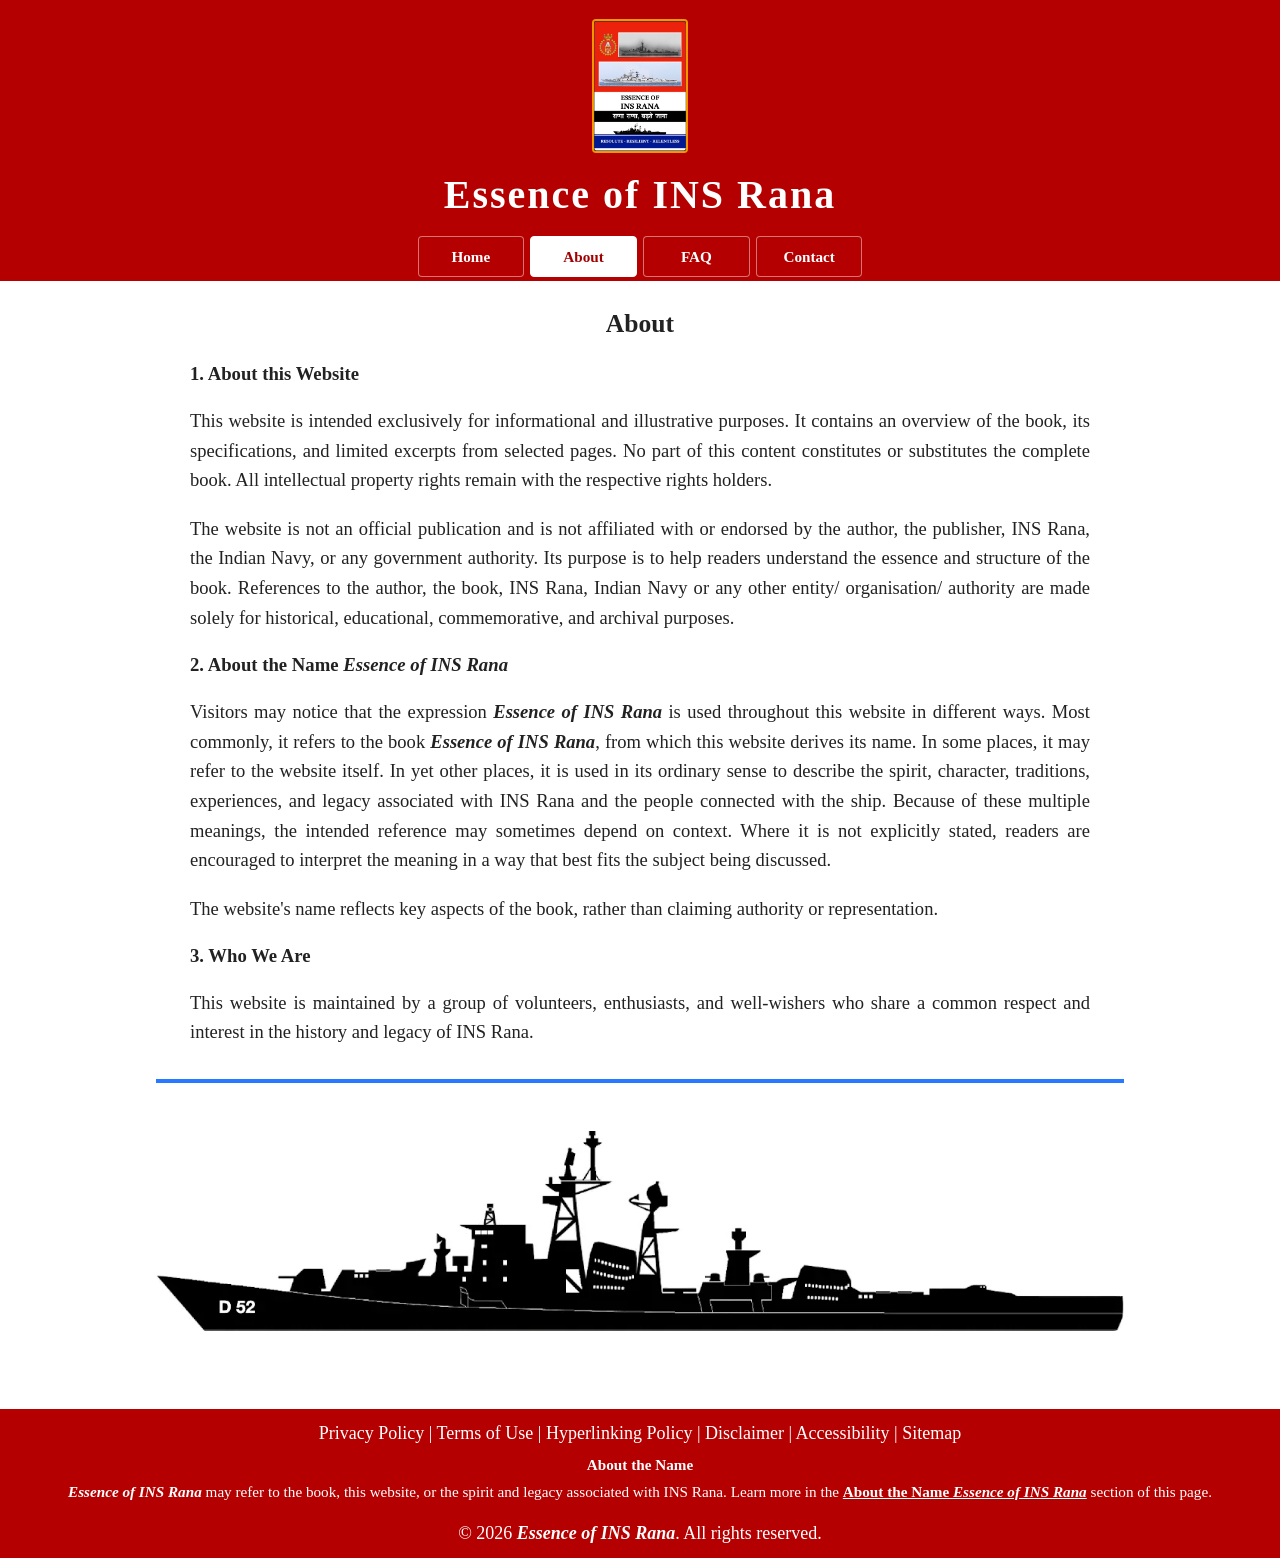
<file: about.html>
<!DOCTYPE html>
<html lang="en">
<head>
<meta charset="UTF-8">
<title>About - Essence of INS Rana</title>
<link
  rel="canonical"
  href="https://essenceofinsrana.github.io/about.html">
<meta name="viewport" content="width=device-width, initial-scale=1">
<meta name="description" content="Learn about the purpose of this website.">
<script src="loadcss.js"></script>
<noscript>
    <link rel="stylesheet" href="style.css">
</noscript>

<!-- FAVICON -->
<link rel="apple-touch-icon" type="image/png" sizes="180x180" href="favicon3.png">
<link rel="icon" type="image/svg+xml" sizes="any" href="favicon.svg">
<link rel="icon" type="image/png" sizes="144x144" href="favicon2.png">

<!-- Android and browser tab theme color -->
  <meta name="theme-color" content="#a00000" />
  <meta name="msapplication-navbutton-color" content="#a00000" />
  <meta name="apple-mobile-web-app-status-bar-style" content="black-translucent" />

<script type="application/ld+json">
{
  "@context": "https://schema.org",
  "@type": "AboutPage",
  "@id": "https://essenceofinsrana.github.io/about.html#aboutpage",
  "url": "https://essenceofinsrana.github.io/about.html",
  "name": "About",
  "description": "Information about the purpose, scope, and volunteer nature of the Essence of INS Rana website.",
  "isPartOf": {
    "@id": "https://essenceofinsrana.github.io/#website"
  },
  "inLanguage": "en-IN",
  "about": {
    "@type": "Book",
    "@id": "https://essenceofinsrana.github.io/#book"
  },
  "breadcrumb": {
    "@id": "https://essenceofinsrana.github.io/about.html#breadcrumb"
  }
}
</script>

<script type="application/ld+json">
{
  "@context": "https://schema.org",
  "@type": "BreadcrumbList",
  "@id": "https://essenceofinsrana.github.io/about.html#breadcrumb",
  "itemListElement": [
    {
      "@type": "ListItem",
      "position": 1,
      "name": "Home",
      "item": "https://essenceofinsrana.github.io/"
    },
    {
      "@type": "ListItem",
      "position": 2,
      "name": "About",
      "item": "https://essenceofinsrana.github.io/about.html"
    }
  ]
}
</script>

</head>

<body>

<a href="#main-content" class="skip-link">
  Skip to main content
</a>

<header>
<img src="carousel-images/01-Front-Cover.webp" fetchpriority="high" alt="Book cover of Essence of INS Rana" class="logo" width="1238" height="1752"/>

  <h1>Essence of INS Rana</h1>

  <nav class="site-nav" aria-label="Primary">
    <a href="index.html">Home</a>
    <a href="about.html" class="active" aria-current="page">About</a>
    <a href="faq.html">FAQ</a>
    <a href="contact.html">Contact</a>
  </nav>
</header>

<main id="main-content">
<h2 class="page-title">About</h2>
<section class="section">

<h3 class="about-headings">1. About this Website</h3>
<p class="about-text">This website is intended exclusively for informational and illustrative purposes. It contains an overview of the book, its specifications, and limited excerpts from selected pages. No part of this content constitutes or substitutes the complete book. All intellectual property rights remain with the respective rights holders.</p>
<p class="about-text">The website is not an official publication and is not affiliated with or endorsed by the author, the publisher, INS Rana, the Indian Navy, or any government authority. Its purpose is to help readers understand the essence and structure of the book. References to the author, the book, INS Rana, Indian Navy or any other entity/ organisation/ authority are made solely for historical, educational, commemorative, and archival purposes.</p>

<h3 id="about-name" class="about-headings">2. About the Name <em>Essence of INS Rana</em></h3>

<p class="about-text">Visitors may notice that the expression <strong><em>Essence of INS Rana</em></strong> is used throughout this website in different ways. Most commonly, it refers to the book <strong><em>Essence of INS Rana</em></strong>, from which this website derives its name. In some places, it may refer to the website itself. In yet other places, it is used in its ordinary sense to describe the spirit, character, traditions, experiences, and legacy associated with INS Rana and the people connected with the ship. Because of these multiple meanings, the intended reference may sometimes depend on context. Where it is not explicitly stated, readers are encouraged to interpret the meaning in a way that best fits the subject being discussed.</p>

<p class="about-text">The website's name reflects key aspects of the book, rather than claiming authority or representation.</p>

<h3 class="about-headings">3. Who We Are</h3>

<p class="about-text">This website is maintained by a group of volunteers, enthusiasts, and well-wishers who share a common respect and interest in the history and legacy of INS Rana.</p>
</section>
<hr class="separator" />
      <div class="final-image">
        <img src="07-INS-Rana-Silhouette.webp" alt="INS Rana warship silhouette" width="1280" height="264"/>
      </div>
</main>

<nav
  id="floatingNav"
  class="floating-nav"
  aria-label="Quick navigation"
  aria-hidden="true">

  <a
  href="index.html"
  class="floating-nav-button"
  aria-label="Home">

  <svg aria-hidden="true" fill="#ffffff" viewBox="0 0 256 256">

    <path d="M219.31,108.68l-80-80a16,16,0,0,0-22.62,0l-80,80A15.87,15.87,0,0,0,32,120v96a8,8,0,0,0,8,8H216a8,8,0,0,0,8-8V120A15.87,15.87,0,0,0,219.31,108.68ZM208,208H48V120l80-80,80,80Z"></path>

  </svg>

</a>

<a
  href="about.html"
  class="floating-nav-button active"
  aria-current="page"
  aria-label="About">

  <svg
    aria-hidden="true"
    fill="#ffffff"
    viewBox="0 0 256 256">

    <path d="M128,24A104,104,0,1,0,232,128,104.11,104.11,0,0,0,128,24Zm0,192a88,88,0,1,1,88-88A88.1,88.1,0,0,1,128,216Zm16-40a8,8,0,0,1-8,8,16,16,0,0,1-16-16V128a8,8,0,0,1,0-16,16,16,0,0,1,16,16v40A8,8,0,0,1,144,176ZM112,84a12,12,0,1,1,12,12A12,12,0,0,1,112,84Z"></path>

  </svg>

</a>

<a
  href="faq.html"
  class="floating-nav-button"
  aria-label="FAQ">

  <svg
    aria-hidden="true"
    fill="#ffffff"
    viewBox="0 0 256 256">

    <path d="M140,180a12,12,0,1,1-12-12A12,12,0,0,1,140,180ZM128,72c-22.06,0-40,16.15-40,36v4a8,8,0,0,0,16,0v-4c0-11,10.77-20,24-20s24,9,24,20-10.77,20-24,20a8,8,0,0,0-8,8v8a8,8,0,0,0,16,0v-.72c18.24-3.35,32-17.9,32-35.28C168,88.15,150.06,72,128,72Zm104,56A104,104,0,1,1,128,24,104.11,104.11,0,0,1,232,128Zm-16,0a88,88,0,1,0-88,88A88.1,88.1,0,0,0,216,128Z"></path>

  </svg>

</a>

<a
  href="contact.html"
  class="floating-nav-button"
  aria-label="Contact">

  <svg
    aria-hidden="true"
    fill="#ffffff"
    viewBox="0 0 256 256">

    <path d="M224,48H32a8,8,0,0,0-8,8V192a16,16,0,0,0,16,16H216a16,16,0,0,0,16-16V56A8,8,0,0,0,224,48Zm-96,85.15L52.57,64H203.43ZM98.71,128,40,181.81V74.19Zm11.84,10.85,12,11.05a8,8,0,0,0,10.82,0l12-11.05,58,53.15H52.57ZM157.29,128,216,74.18V181.82Z"></path>

  </svg>

</a>
  
</nav>

<button
  id="menuToggle"
  class="menu-toggle"
  type="button"
  aria-label="Navigation menu"
  aria-expanded="false">

  <svg
    class="hamburger-icon"
    viewBox="0 0 24 24"
    aria-hidden="true">

    <line class="line top"
          x1="5" y1="7"
          x2="19" y2="7"/>

    <line class="line middle"
          x1="5" y1="12"
          x2="19" y2="12"/>

    <line class="line bottom"
          x1="5" y1="17"
          x2="19" y2="17"/>

</svg>

</button>

<button
  id="backToTop"
  class="back-to-top"
  type="button"
  aria-label="Back to top">

  <svg
    aria-hidden="true"
    viewBox="0 0 24 24"
    width="24"
    height="24">

    <path
      d="M6 15 L12 9 L18 15"
      fill="none"
      stroke="currentColor"
      stroke-width="2.5"
      stroke-linecap="round"
      stroke-linejoin="round" />

  </svg>

</button>

<footer
  class="footer"
  aria-label="Legal Links">
  
<a href="privacy.html">Privacy Policy</a>
|
<a href="terms.html">Terms of Use</a>
|
<a href="hyperlinking.html">Hyperlinking Policy</a>
|
<a href="disclaimer.html">Disclaimer</a>
|
<a href="accessibility.html">Accessibility</a>
|
<a href="sitemap.html">Sitemap</a>

<h2 class="footer-heading">About the Name</h2>
<p class="about-name-text"><strong><em>Essence of INS Rana</em></strong> may refer to the book, this website, or the spirit and legacy associated with INS Rana. Learn more in the <strong><a href="#about-name" style="text-decoration: underline;">About the Name <em>Essence of INS Rana</em></a></strong> section of this page.</p>

© 2026 <strong><em>Essence of INS Rana</em></strong>. All rights reserved.
</footer>

<script>

const backToTop =
  document.getElementById('backToTop');

const menuToggle =
  document.getElementById('menuToggle');

const floatingNav =
  document.getElementById('floatingNav');

const floatingNavLinks =
  floatingNav
    ? floatingNav.querySelectorAll('.floating-nav-button')
    : [];

document.addEventListener('keydown', (event) => {

  if (
    event.key === 'Tab' ||
    event.key === 'ArrowUp' ||
    event.key === 'ArrowDown' ||
    event.key === 'ArrowLeft' ||
    event.key === 'ArrowRight'
  ) {

    document.body.classList.add('keyboard-focus');

  }

});

document.addEventListener('pointerdown', () => {

  document.body.classList.remove('keyboard-focus');

});

if (backToTop && menuToggle && floatingNav) {

  window.addEventListener('scroll', () => {

    if (window.scrollY > 300) {

      backToTop.classList.add('visible');
      menuToggle.classList.add('visible');

    } else {

      backToTop.classList.remove('visible');

      menuToggle.classList.remove('visible');

      floatingNav.classList.remove('visible');

      floatingNav.classList.remove('closing');

      menuToggle.classList.remove('open');

      menuToggle.setAttribute(
        'aria-expanded',
        'false'
      );

      floatingNav.setAttribute(
        'aria-hidden',
        'true'
      );

      floatingNavLinks.forEach(link => {
        link.setAttribute('tabindex', '-1');
      });

    }

  });

  backToTop.addEventListener('click', () => {

    window.scrollTo({

      top: 0,

      behavior:
        window.matchMedia(
          '(prefers-reduced-motion: reduce)'
        ).matches
          ? 'auto'
          : 'smooth'

    });

  });

  floatingNavLinks.forEach(link => {
    link.setAttribute('tabindex', '-1');
  });

  menuToggle.addEventListener('click', () => {

    const isOpen =
      menuToggle.classList.contains('open');

    if (isOpen) {

      menuToggle.classList.remove('open');

      menuToggle.setAttribute(
        'aria-expanded',
        'false'
      );

      floatingNav.setAttribute(
        'aria-hidden',
        'true'
      );

      floatingNavLinks.forEach(link => {
        link.setAttribute('tabindex', '-1');
      });

      floatingNav.classList.add('closing');

      if (
        document.body.classList.contains(
          'keyboard-focus'
        )
      ) {

        menuToggle.focus();

      }

      const lastButton =
        floatingNav.querySelector(
          '.floating-nav-button:nth-child(1)'
        );

      if (lastButton) {

        lastButton.addEventListener(
          'transitionend',
          function handleClosing(event) {

            if (
  event.propertyName !== 'transform' ||
  event.target !== lastButton
) {
  return;
}

            floatingNav.classList.remove('visible');
            floatingNav.classList.remove('closing');

            lastButton.removeEventListener(
              'transitionend',
              handleClosing
            );

          },
          { once: true }
        );

      }

    } else {

      floatingNav.classList.remove('closing');

      floatingNav.classList.add('visible');

      menuToggle.classList.add('open');

      menuToggle.setAttribute(
        'aria-expanded',
        'true'
      );

      floatingNav.setAttribute(
        'aria-hidden',
        'false'
      );

      floatingNavLinks.forEach(link => {
        link.setAttribute('tabindex', '0');
      });

      requestAnimationFrame(() => {

  if (
    document.body.classList.contains(
      'keyboard-focus'
    )
  ) {

    if (floatingNavLinks[0]) {
      floatingNavLinks[0].focus();
    }

  }

});

    }

  });
floatingNavLinks.forEach(link => {

    link.addEventListener('click', () => {

      menuToggle.classList.remove('open');

      floatingNav.classList.remove('visible');
      floatingNav.classList.remove('closing');

      menuToggle.setAttribute(
        'aria-expanded',
        'false'
      );

      floatingNav.setAttribute(
        'aria-hidden',
        'true'
      );

      floatingNavLinks.forEach(navLink => {
        navLink.setAttribute('tabindex', '-1');
      });

    });

  });
}

window.addEventListener('pageshow', () => {

  if (!menuToggle || !floatingNav) {
    return;
  }

  menuToggle.classList.remove('open');

  menuToggle.classList.remove('visible');

  floatingNav.classList.remove('visible');

  floatingNav.classList.remove('closing');

  menuToggle.setAttribute(
    'aria-expanded',
    'false'
  );

  floatingNav.setAttribute(
    'aria-hidden',
    'true'
  );

  floatingNavLinks.forEach(link => {
    link.setAttribute('tabindex', '-1');
  });
  document.body.classList.remove('keyboard-focus');
});

</script>

</body>
</html>
</file>
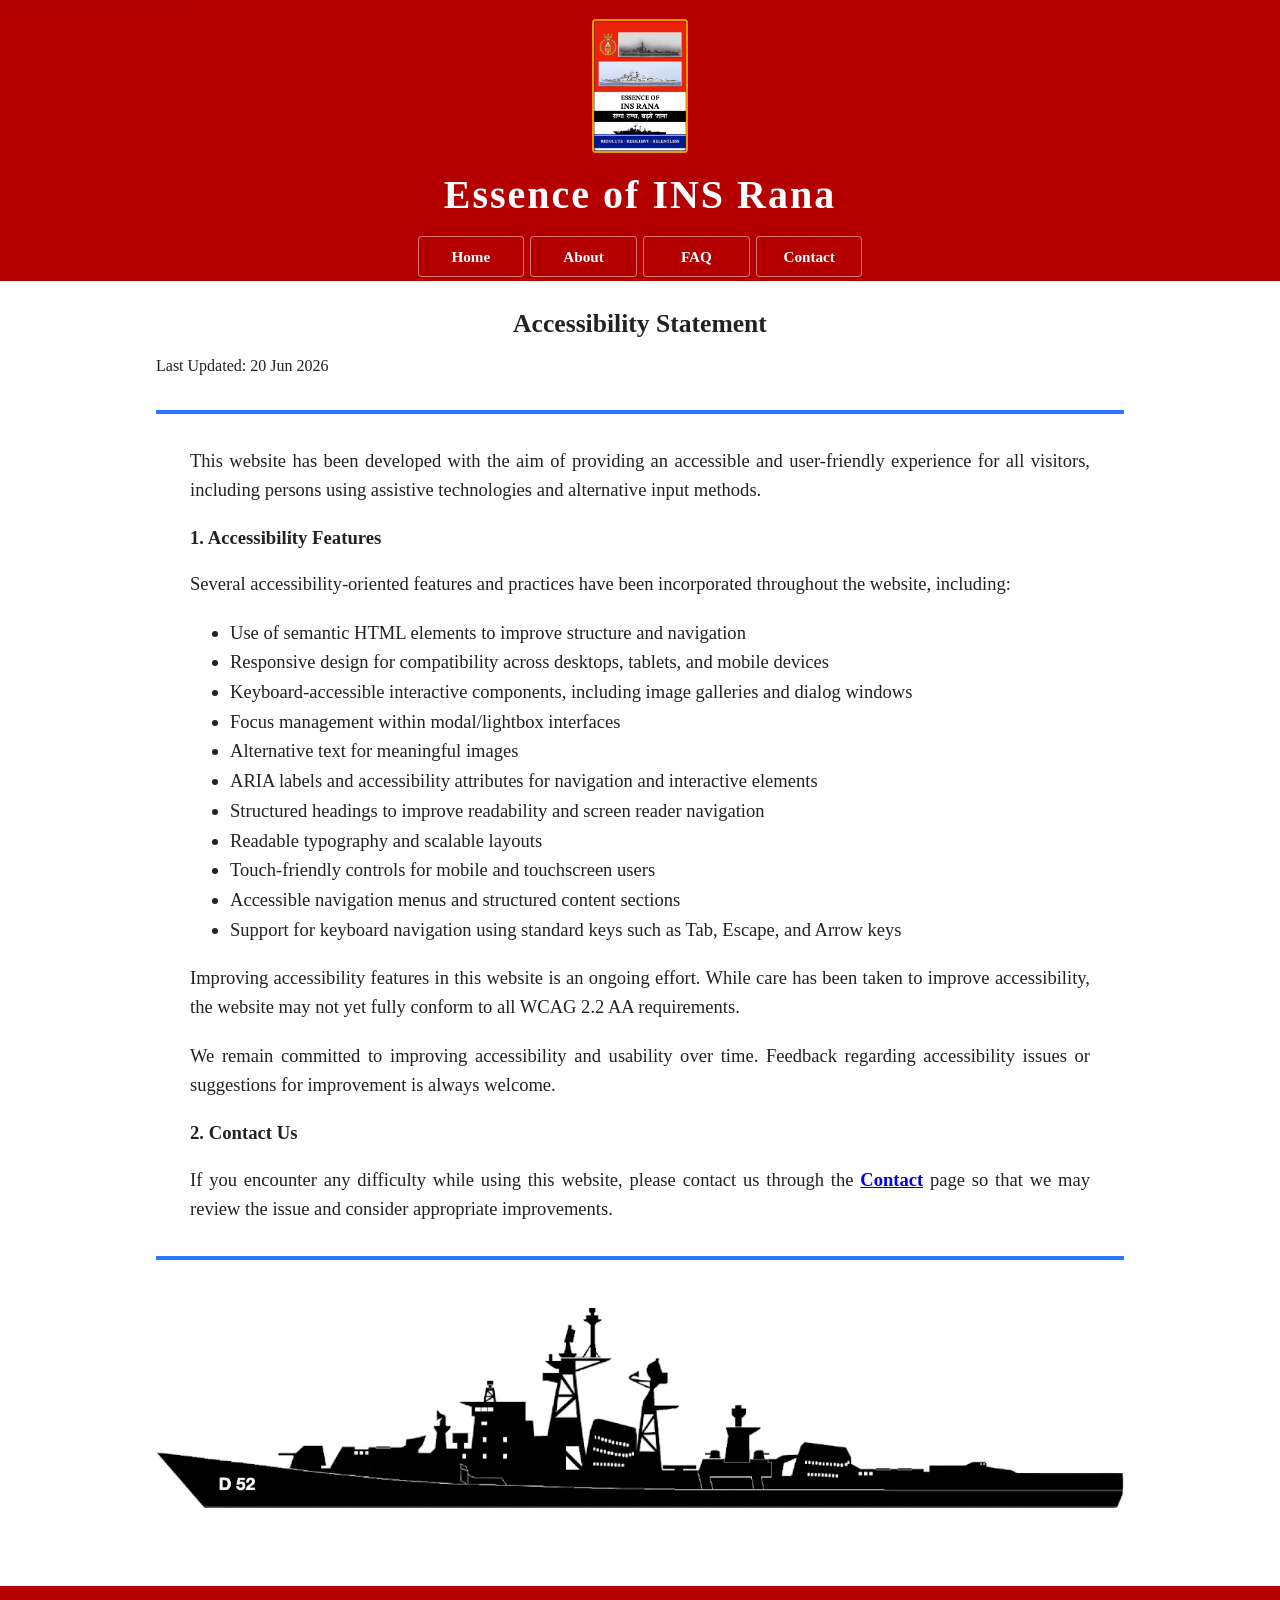
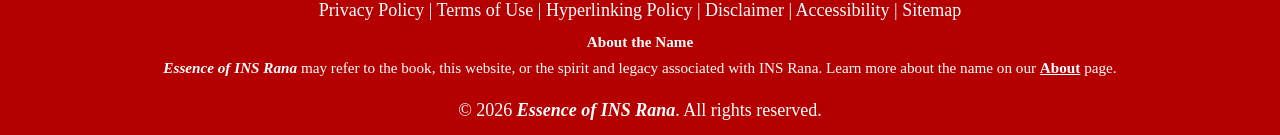
<file: accessibility.html>
<!DOCTYPE html>
<html lang="en">
<head>
<meta charset="UTF-8">
<title>Accessibility Statement - Essence of INS Rana</title>
<meta name="viewport" content="width=device-width, initial-scale=1">
<meta name="description" content="Read about the accessibility features incorporated in this website.">
<script src="loadcss.js"></script>
<noscript>
    <link rel="stylesheet" href="style.css">
</noscript>

<!-- FAVICON -->
<link rel="apple-touch-icon" type="image/png" sizes="180x180" href="favicon3.png">
<link rel="icon" type="image/svg+xml" sizes="any" href="favicon.svg">
<link rel="icon" type="image/png" sizes="144x144" href="favicon2.png">

<!-- Android and browser tab theme color -->
  <meta name="theme-color" content="#a00000" />
  <meta name="msapplication-navbutton-color" content="#a00000" />
  <meta name="apple-mobile-web-app-status-bar-style" content="black-translucent" />

</head>

<body>

<a href="#main-content" class="skip-link">
  Skip to main content
</a>

<header>
<img src="carousel-images/01-Front-Cover.webp" fetchpriority="high" alt="Book cover of Essence of INS Rana" class="logo" width="1238" height="1752"/>

  <h1>Essence of INS Rana</h1>

 <nav class="site-nav" aria-label="Primary">
    <a href="index.html">Home</a>
    <a href="about.html">About</a>
    <a href="faq.html">FAQ</a>
    <a href="contact.html">Contact</a>
  </nav>
</header>

<main id="main-content">
<h2 class="page-title">Accessibility Statement</h2>
<div class="content">

<p class="last-updated">
Last Updated:
<time datetime="2026-06-20">
20 Jun 2026
</time>
</p>

<hr class="separator">

<section class="section">

<p class="legal-text"> This website has been developed with the aim of providing an accessible and user-friendly experience for all visitors, including persons using assistive technologies and alternative input methods. </p>

<h3 class="legal-headings">1. Accessibility Features</h3>

<p class="legal-text"> Several accessibility-oriented features and practices have been incorporated throughout the website, including: </p>
<ul class="legal-text">
<li>Use of semantic HTML elements to improve structure and navigation</li>
<li>Responsive design for compatibility across desktops, tablets, and mobile devices</li>
<li>Keyboard-accessible interactive components, including image galleries and dialog windows</li>
<li>Focus management within modal/lightbox interfaces</li>
<li>Alternative text for meaningful images</li>
<li>ARIA labels and accessibility attributes for navigation and interactive elements</li>
<li>Structured headings to improve readability and screen reader navigation</li>
<li>Readable typography and scalable layouts</li>
<li>Touch-friendly controls for mobile and touchscreen users</li>
<li>Accessible navigation menus and structured content sections</li>
<li>Support for keyboard navigation using standard keys such as Tab, Escape, and Arrow keys</li>

</ul> 
<p class="legal-text"> Improving accessibility features in this website is an ongoing effort. While care has been taken to improve accessibility, the website may not yet fully conform to all WCAG 2.2 AA requirements.</p>

<p class="legal-text"> We remain committed to improving accessibility and usability over time. Feedback regarding accessibility issues or suggestions for improvement is always welcome. </p>

<h3 class="legal-headings">2. Contact Us</h3>

<p class="legal-text">
If you encounter any difficulty while using this website, please contact us through the <strong><a href="contact.html">Contact</a></strong> page so that we may review the issue and consider appropriate improvements. </p>

</section>

</div>
<hr class="separator" />
      <div class="final-image">
        <img src="07-INS-Rana-Silhouette.webp" alt="INS Rana warship silhouette" width="1280" height="264"/>
      </div>
</main>
<nav
  id="floatingNav"
  class="floating-nav"
  aria-label="Quick navigation"
  aria-hidden="true">

  <a
  href="index.html"
  class="floating-nav-button"
  aria-label="Home">

  <svg aria-hidden="true" fill="#ffffff" viewBox="0 0 256 256">

    <path d="M219.31,108.68l-80-80a16,16,0,0,0-22.62,0l-80,80A15.87,15.87,0,0,0,32,120v96a8,8,0,0,0,8,8H216a8,8,0,0,0,8-8V120A15.87,15.87,0,0,0,219.31,108.68ZM208,208H48V120l80-80,80,80Z"></path>

  </svg>

</a>

<a
  href="about.html"
  class="floating-nav-button"
  aria-label="About">

  <svg
    aria-hidden="true"
    fill="#ffffff"
    viewBox="0 0 256 256">

    <path d="M128,24A104,104,0,1,0,232,128,104.11,104.11,0,0,0,128,24Zm0,192a88,88,0,1,1,88-88A88.1,88.1,0,0,1,128,216Zm16-40a8,8,0,0,1-8,8,16,16,0,0,1-16-16V128a8,8,0,0,1,0-16,16,16,0,0,1,16,16v40A8,8,0,0,1,144,176ZM112,84a12,12,0,1,1,12,12A12,12,0,0,1,112,84Z"></path>

  </svg>

</a>

<a
  href="faq.html"
  class="floating-nav-button"
  aria-label="FAQ">

  <svg
    aria-hidden="true"
    fill="#ffffff"
    viewBox="0 0 256 256">

    <path d="M140,180a12,12,0,1,1-12-12A12,12,0,0,1,140,180ZM128,72c-22.06,0-40,16.15-40,36v4a8,8,0,0,0,16,0v-4c0-11,10.77-20,24-20s24,9,24,20-10.77,20-24,20a8,8,0,0,0-8,8v8a8,8,0,0,0,16,0v-.72c18.24-3.35,32-17.9,32-35.28C168,88.15,150.06,72,128,72Zm104,56A104,104,0,1,1,128,24,104.11,104.11,0,0,1,232,128Zm-16,0a88,88,0,1,0-88,88A88.1,88.1,0,0,0,216,128Z"></path>

  </svg>

</a>

<a
  href="contact.html"
  class="floating-nav-button"
  aria-label="Contact">

  <svg
    aria-hidden="true"
    fill="#ffffff"
    viewBox="0 0 256 256">

    <path d="M224,48H32a8,8,0,0,0-8,8V192a16,16,0,0,0,16,16H216a16,16,0,0,0,16-16V56A8,8,0,0,0,224,48Zm-96,85.15L52.57,64H203.43ZM98.71,128,40,181.81V74.19Zm11.84,10.85,12,11.05a8,8,0,0,0,10.82,0l12-11.05,58,53.15H52.57ZM157.29,128,216,74.18V181.82Z"></path>

  </svg>

</a>
  
</nav>

<button
  id="menuToggle"
  class="menu-toggle"
  type="button"
  aria-label="Navigation menu"
  aria-expanded="false">

  <svg
    class="hamburger-icon"
    viewBox="0 0 24 24"
    aria-hidden="true">

    <line class="line top"
          x1="5" y1="7"
          x2="19" y2="7"/>

    <line class="line middle"
          x1="5" y1="12"
          x2="19" y2="12"/>

    <line class="line bottom"
          x1="5" y1="17"
          x2="19" y2="17"/>

</svg>

</button>

<button
  id="backToTop"
  class="back-to-top"
  type="button"
  aria-label="Back to top">

  <svg
    aria-hidden="true"
    viewBox="0 0 24 24"
    width="24"
    height="24">

    <path
      d="M6 15 L12 9 L18 15"
      fill="none"
      stroke="currentColor"
      stroke-width="2.5"
      stroke-linecap="round"
      stroke-linejoin="round" />

  </svg>

</button>

<footer
  class="footer"
  aria-label="Legal Links">

<a href="privacy.html">Privacy Policy</a>
|
<a href="terms.html">Terms of Use</a>
|
<a href="hyperlinking.html">Hyperlinking Policy</a>
|
<a href="disclaimer.html">Disclaimer</a>
|
<a href="accessibility.html" aria-current="page">Accessibility</a>
|
<a href="sitemap.html">Sitemap</a>

<h2 class="footer-heading">About the Name</h2>
<p class="about-name-text"><strong><em>Essence of INS Rana</em></strong> may refer to the book, this website, or the spirit and legacy associated with INS Rana. Learn more about the name on our <strong><a href="about.html#about-name" style="text-decoration: underline;">About</a></strong> page.</p>

© 2026 <strong><em>Essence of INS Rana</em></strong>. All rights reserved.
</footer>

<script>

const backToTop =
  document.getElementById('backToTop');

const menuToggle =
  document.getElementById('menuToggle');

const floatingNav =
  document.getElementById('floatingNav');

const floatingNavLinks =
  floatingNav
    ? floatingNav.querySelectorAll('.floating-nav-button')
    : [];

document.addEventListener('keydown', (event) => {

  if (
    event.key === 'Tab' ||
    event.key === 'ArrowUp' ||
    event.key === 'ArrowDown' ||
    event.key === 'ArrowLeft' ||
    event.key === 'ArrowRight'
  ) {

    document.body.classList.add('keyboard-focus');

  }

});

document.addEventListener('pointerdown', () => {

  document.body.classList.remove('keyboard-focus');

});

if (backToTop && menuToggle && floatingNav) {

  window.addEventListener('scroll', () => {

    if (window.scrollY > 300) {

      backToTop.classList.add('visible');
      menuToggle.classList.add('visible');

    } else {

      backToTop.classList.remove('visible');

      menuToggle.classList.remove('visible');

      floatingNav.classList.remove('visible');

      floatingNav.classList.remove('closing');

      menuToggle.classList.remove('open');

      menuToggle.setAttribute(
        'aria-expanded',
        'false'
      );

      floatingNav.setAttribute(
        'aria-hidden',
        'true'
      );

      floatingNavLinks.forEach(link => {
        link.setAttribute('tabindex', '-1');
      });

    }

  });

  backToTop.addEventListener('click', () => {

    window.scrollTo({

      top: 0,

      behavior:
        window.matchMedia(
          '(prefers-reduced-motion: reduce)'
        ).matches
          ? 'auto'
          : 'smooth'

    });

  });

  floatingNavLinks.forEach(link => {
    link.setAttribute('tabindex', '-1');
  });

  menuToggle.addEventListener('click', () => {

    const isOpen =
      menuToggle.classList.contains('open');

    if (isOpen) {

      menuToggle.classList.remove('open');

      menuToggle.setAttribute(
        'aria-expanded',
        'false'
      );

      floatingNav.setAttribute(
        'aria-hidden',
        'true'
      );

      floatingNavLinks.forEach(link => {
        link.setAttribute('tabindex', '-1');
      });

      floatingNav.classList.add('closing');

      if (
        document.body.classList.contains(
          'keyboard-focus'
        )
      ) {

        menuToggle.focus();

      }

      const lastButton =
        floatingNav.querySelector(
          '.floating-nav-button:nth-child(1)'
        );

      if (lastButton) {

        lastButton.addEventListener(
          'transitionend',
          function handleClosing(event) {

            if (
  event.propertyName !== 'transform' ||
  event.target !== lastButton
) {
  return;
}

            floatingNav.classList.remove('visible');
            floatingNav.classList.remove('closing');

            lastButton.removeEventListener(
              'transitionend',
              handleClosing
            );

          },
          { once: true }
        );

      }

    } else {

      floatingNav.classList.remove('closing');

      floatingNav.classList.add('visible');

      menuToggle.classList.add('open');

      menuToggle.setAttribute(
        'aria-expanded',
        'true'
      );

      floatingNav.setAttribute(
        'aria-hidden',
        'false'
      );

      floatingNavLinks.forEach(link => {
        link.setAttribute('tabindex', '0');
      });

      requestAnimationFrame(() => {

  if (
    document.body.classList.contains(
      'keyboard-focus'
    )
  ) {

    if (floatingNavLinks[0]) {
      floatingNavLinks[0].focus();
    }

  }

});

    }

  });
floatingNavLinks.forEach(link => {

    link.addEventListener('click', () => {

      menuToggle.classList.remove('open');

      floatingNav.classList.remove('visible');
      floatingNav.classList.remove('closing');

      menuToggle.setAttribute(
        'aria-expanded',
        'false'
      );

      floatingNav.setAttribute(
        'aria-hidden',
        'true'
      );

      floatingNavLinks.forEach(navLink => {
        navLink.setAttribute('tabindex', '-1');
      });

    });

  });
}

window.addEventListener('pageshow', () => {

  if (!menuToggle || !floatingNav) {
    return;
  }

  menuToggle.classList.remove('open');

  menuToggle.classList.remove('visible');

  floatingNav.classList.remove('visible');

  floatingNav.classList.remove('closing');

  menuToggle.setAttribute(
    'aria-expanded',
    'false'
  );

  floatingNav.setAttribute(
    'aria-hidden',
    'true'
  );

  floatingNavLinks.forEach(link => {
    link.setAttribute('tabindex', '-1');
  });
  document.body.classList.remove('keyboard-focus');
});

</script>

</body>
</html>
</file>
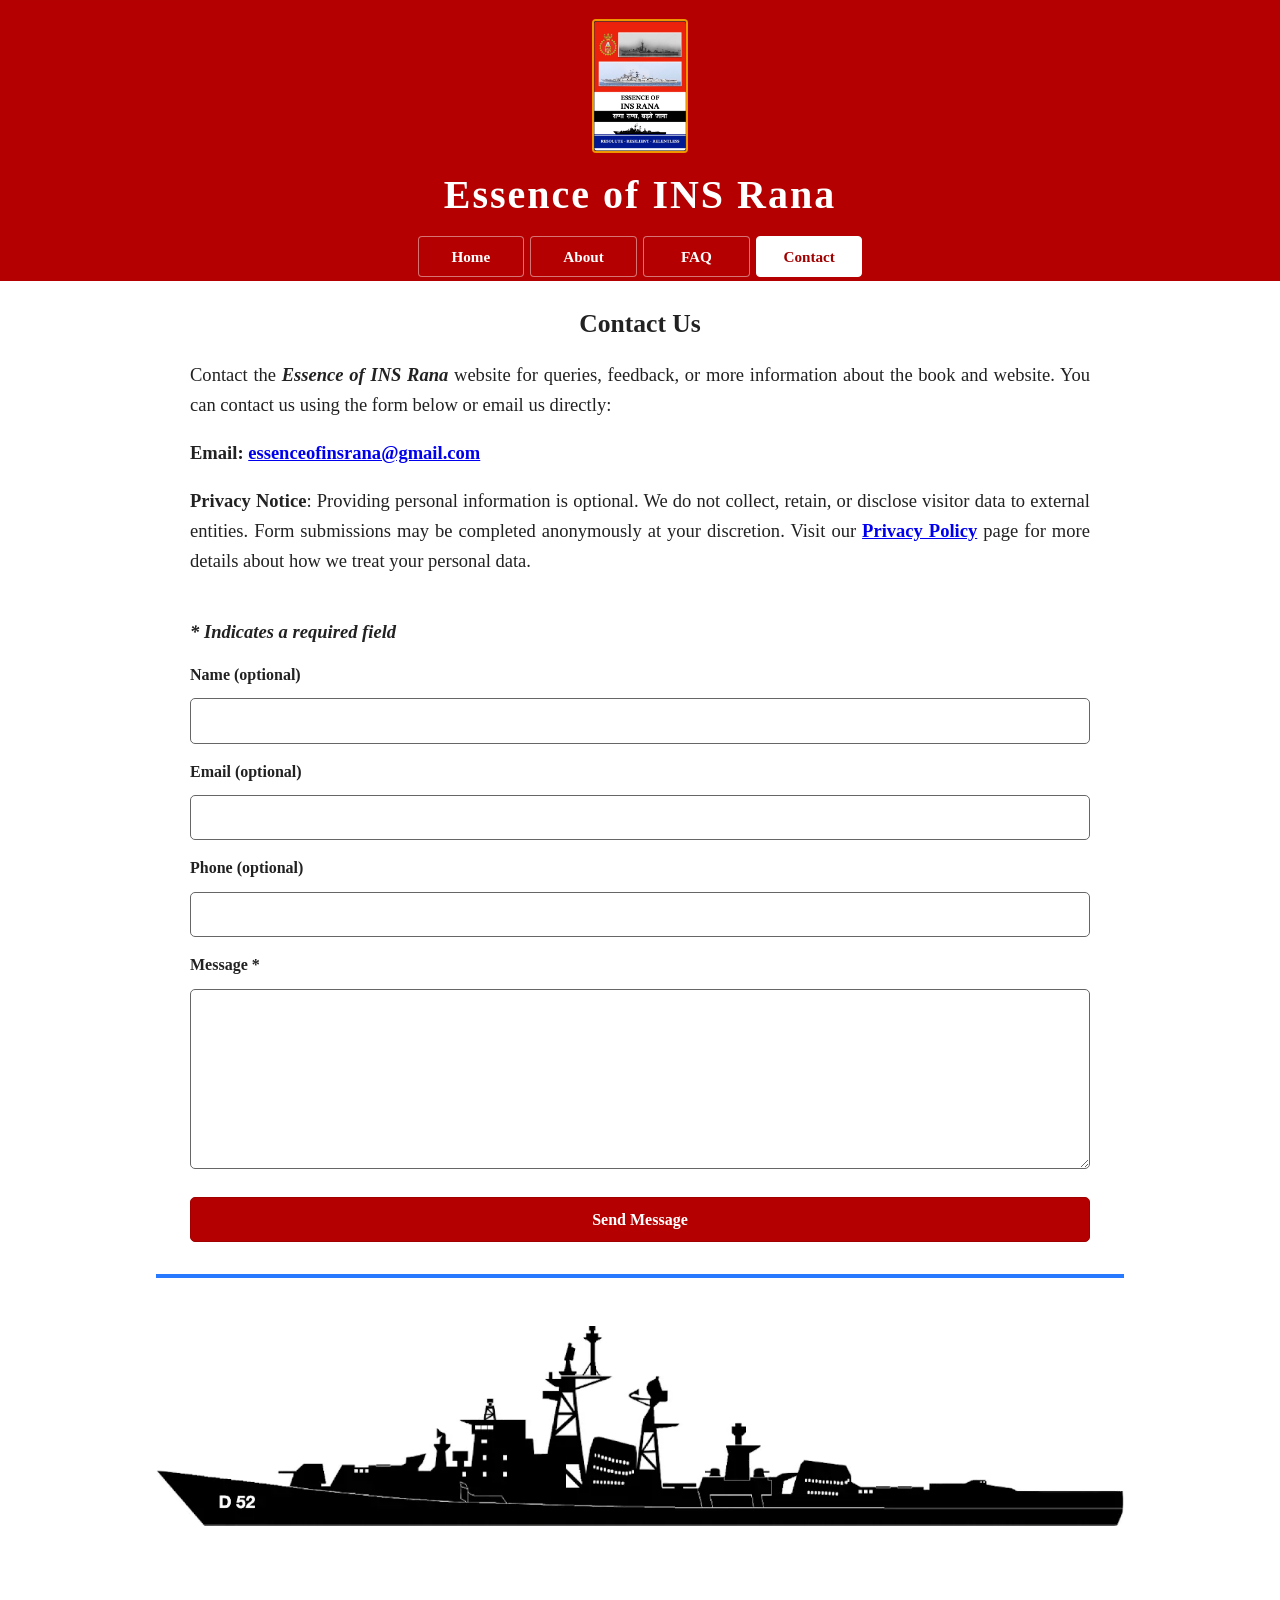
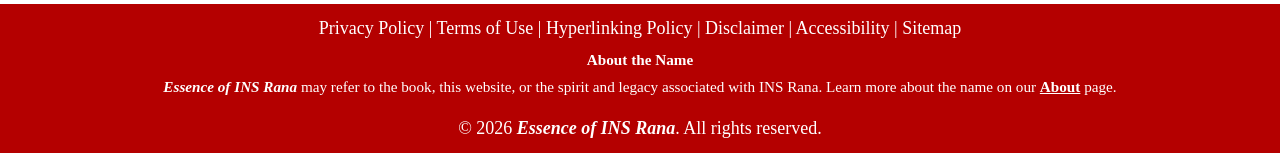
<file: contact.html>
<!DOCTYPE html>
<html lang="en">
<head>
<meta charset="UTF-8">
<title>Contact - Essence of INS Rana</title>
<link rel="canonical" href="https://essenceofinsrana.github.io/contact.html" />
<meta name="viewport" content="width=device-width, initial-scale=1">
<meta
  name="description"
  content="Contact the Essence of INS Rana website for queries, feedback, or more information about the book and website.">
<script src="loadcss.js"></script>
<noscript>
    <link rel="stylesheet" href="style.css">
</noscript>

<!-- FAVICON -->
<link rel="apple-touch-icon" type="image/png" sizes="180x180" href="favicon3.png">
<link rel="icon" type="image/svg+xml" sizes="any" href="favicon.svg">
<link rel="icon" type="image/png" sizes="144x144" href="favicon2.png">

<!-- Android and browser tab theme color -->
  <meta name="theme-color" content="#a00000" />
  <meta name="msapplication-navbutton-color" content="#a00000" />
  <meta name="apple-mobile-web-app-status-bar-style" content="black-translucent" />

<script type="application/ld+json">
{
  "@context": "https://schema.org",
  "@type": "ContactPage",
  "@id": "https://essenceofinsrana.github.io/contact.html#contactpage",
  "url": "https://essenceofinsrana.github.io/contact.html",
  "name": "Contact",
  "description": "Contact page for the Essence of INS Rana website.",
  "inLanguage": "en-IN",
  "isPartOf": {
    "@id": "https://essenceofinsrana.github.io/#website"
  },
  "about": {
    "@id": "https://essenceofinsrana.github.io/#book"
  },
  "breadcrumb": {
    "@id": "https://essenceofinsrana.github.io/contact.html#breadcrumb"
  }
}
</script>

<script type="application/ld+json">
{
  "@context": "https://schema.org",
  "@type": "BreadcrumbList",
  "@id": "https://essenceofinsrana.github.io/contact.html#breadcrumb",
  "itemListElement": [
    {
      "@type": "ListItem",
      "position": 1,
      "name": "Home",
      "item": "https://essenceofinsrana.github.io/"
    },
    {
      "@type": "ListItem",
      "position": 2,
      "name": "Contact",
      "item": "https://essenceofinsrana.github.io/contact.html"
    }
  ]
}
</script>

</head>

<body>

<a href="#main-content" class="skip-link">
  Skip to main content
</a>

<header>
<img src="carousel-images/01-Front-Cover.webp" fetchpriority="high" alt="Book cover of Essence of INS Rana" class="logo" width="1238" height="1752"/>

  <h1>Essence of INS Rana</h1>

  <nav class="site-nav" aria-label="Primary">
    <a href="index.html">Home</a>
    <a href="about.html">About</a>
    <a href="faq.html">FAQ</a>
    <a href="contact.html" class="active" aria-current="page">Contact</a>
  </nav>
</header>

<main id="main-content">
<h2>Contact Us</h2>
<p class="contact-text">Contact the <strong><em>Essence of INS Rana</em></strong> website for queries, feedback, or more information about the book and website.

You can contact us using the form below or email us directly:</p>

<p class="contact-text">
  <strong> Email: 
    <a
  href="mailto:essenceofinsrana@gmail.com"
  aria-label="Email essenceofinsrana@gmail.com (opens your email application)">
  essenceofinsrana@gmail.com
</a>
  </strong>
</p>
<p class="contact-text"><strong>Privacy Notice</strong>: Providing personal information is optional. We do not collect, retain, or disclose visitor data to external entities. Form submissions may be completed anonymously at your discretion. Visit our <strong><a href="privacy.html" style="text-decoration: underline;">Privacy Policy</a></strong> page for more details about how we treat your personal data.</p>
<br>
<p class="contact-text"><strong><em>&ast; Indicates a required field</em></strong></p>
<form
  id="contactForm"
  action="https://api.web3forms.com/submit"
  method="POST">

  <input type="hidden" name="access_key"
         value="4ba4a37f-d478-4f0e-a7a1-4658f887b2bf">

  <input type="hidden" name="redirect"
         value="https://essenceofinsrana.github.io/thankyou.html">

 <input
  type="checkbox"
  name="botcheck"
  tabindex="-1"
  autocomplete="off"
  hidden>

  <label for="name">
  Name (optional)
</label>

<input
  id="name"
  type="text"
  name="name"
  autocomplete="name">

  <label for="email">
  Email (optional)
</label>

<input
  id="email"
  type="email"
  name="email"
  autocomplete="email">

  <label for="phone">
  Phone (optional)
</label>

<input
  id="phone"
  type="tel"
  name="phone"
  autocomplete="tel">

  <label for="message">
  Message *
</label>

<textarea
  id="message"
  name="message"
  required></textarea>

  <div class="h-captcha" data-captcha="true"></div>

  <button type="submit" class="contact-submit-btn">Send Message</button>

</form>

<script src="https://web3forms.com/client/script.js" async defer></script>
<hr class="separator" />
      <div class="final-image">
        <img src="07-INS-Rana-Silhouette.webp" alt="INS Rana warship silhouette" width="1280" height="264"/>
      </div>
</main>

<nav
  id="floatingNav"
  class="floating-nav"
  aria-label="Quick navigation"
  aria-hidden="true">

  <a
  href="index.html"
  class="floating-nav-button"
  aria-label="Home">

  <svg aria-hidden="true" fill="#ffffff" viewBox="0 0 256 256">

    <path d="M219.31,108.68l-80-80a16,16,0,0,0-22.62,0l-80,80A15.87,15.87,0,0,0,32,120v96a8,8,0,0,0,8,8H216a8,8,0,0,0,8-8V120A15.87,15.87,0,0,0,219.31,108.68ZM208,208H48V120l80-80,80,80Z"></path>

  </svg>

</a>

<a
  href="about.html"
  class="floating-nav-button"
  aria-label="About">

  <svg
    aria-hidden="true"
    fill="#ffffff"
    viewBox="0 0 256 256">

    <path d="M128,24A104,104,0,1,0,232,128,104.11,104.11,0,0,0,128,24Zm0,192a88,88,0,1,1,88-88A88.1,88.1,0,0,1,128,216Zm16-40a8,8,0,0,1-8,8,16,16,0,0,1-16-16V128a8,8,0,0,1,0-16,16,16,0,0,1,16,16v40A8,8,0,0,1,144,176ZM112,84a12,12,0,1,1,12,12A12,12,0,0,1,112,84Z"></path>

  </svg>

</a>

<a
  href="faq.html"
  class="floating-nav-button"
  aria-label="FAQ">

  <svg
    aria-hidden="true"
    fill="#ffffff"
    viewBox="0 0 256 256">

    <path d="M140,180a12,12,0,1,1-12-12A12,12,0,0,1,140,180ZM128,72c-22.06,0-40,16.15-40,36v4a8,8,0,0,0,16,0v-4c0-11,10.77-20,24-20s24,9,24,20-10.77,20-24,20a8,8,0,0,0-8,8v8a8,8,0,0,0,16,0v-.72c18.24-3.35,32-17.9,32-35.28C168,88.15,150.06,72,128,72Zm104,56A104,104,0,1,1,128,24,104.11,104.11,0,0,1,232,128Zm-16,0a88,88,0,1,0-88,88A88.1,88.1,0,0,0,216,128Z"></path>

  </svg>

</a>

<a
  href="contact.html"
  class="floating-nav-button active"
  aria-current="page"
  aria-label="Contact">

  <svg
    aria-hidden="true"
    fill="#ffffff"
    viewBox="0 0 256 256">

    <path d="M224,48H32a8,8,0,0,0-8,8V192a16,16,0,0,0,16,16H216a16,16,0,0,0,16-16V56A8,8,0,0,0,224,48Zm-96,85.15L52.57,64H203.43ZM98.71,128,40,181.81V74.19Zm11.84,10.85,12,11.05a8,8,0,0,0,10.82,0l12-11.05,58,53.15H52.57ZM157.29,128,216,74.18V181.82Z"></path>

  </svg>

</a>
  
</nav>

<button
  id="menuToggle"
  class="menu-toggle"
  type="button"
  aria-label="Navigation menu"
  aria-expanded="false">

  <svg
    class="hamburger-icon"
    viewBox="0 0 24 24"
    aria-hidden="true">

    <line class="line top"
          x1="5" y1="7"
          x2="19" y2="7"/>

    <line class="line middle"
          x1="5" y1="12"
          x2="19" y2="12"/>

    <line class="line bottom"
          x1="5" y1="17"
          x2="19" y2="17"/>

</svg>

</button>

<button
  id="backToTop"
  class="back-to-top"
  type="button"
  aria-label="Back to top">

  <svg
    aria-hidden="true"
    viewBox="0 0 24 24"
    width="24"
    height="24">

    <path
      d="M6 15 L12 9 L18 15"
      fill="none"
      stroke="currentColor"
      stroke-width="2.5"
      stroke-linecap="round"
      stroke-linejoin="round" />

  </svg>

</button>

<footer
  class="footer"
  aria-label="Legal Links">

<a href="privacy.html">Privacy Policy</a>
|
<a href="terms.html">Terms of Use</a>
|
<a href="hyperlinking.html">Hyperlinking Policy</a>
|
<a href="disclaimer.html">Disclaimer</a>
|
<a href="accessibility.html">Accessibility</a>
|
<a href="sitemap.html">Sitemap</a>

<h2 class="footer-heading">About the Name</h2>
<p class="about-name-text"><strong><em>Essence of INS Rana</em></strong> may refer to the book, this website, or the spirit and legacy associated with INS Rana. Learn more about the name on our <strong><a href="about.html#about-name" style="text-decoration: underline;">About</a></strong> page.</p>

© 2026 <strong><em>Essence of INS Rana</em></strong>. All rights reserved.
</footer>

<!-- Store a temporary submission timestamp.
thankyou.html verifies and removes it
to prevent direct access via URL or page refresh. -->

<script>

const contactForm =
  document.getElementById("contactForm");

if (contactForm) {

  contactForm.addEventListener("submit", () => {

    sessionStorage.setItem(
      "contactSubmitted",
      Date.now().toString()
    );

  });

}

</script>

<script>

const backToTop =
  document.getElementById('backToTop');

const menuToggle =
  document.getElementById('menuToggle');

const floatingNav =
  document.getElementById('floatingNav');

const floatingNavLinks =
  floatingNav
    ? floatingNav.querySelectorAll('.floating-nav-button')
    : [];

document.addEventListener('keydown', (event) => {

  if (
    event.key === 'Tab' ||
    event.key === 'ArrowUp' ||
    event.key === 'ArrowDown' ||
    event.key === 'ArrowLeft' ||
    event.key === 'ArrowRight'
  ) {

    document.body.classList.add('keyboard-focus');

  }

});

document.addEventListener('pointerdown', () => {

  document.body.classList.remove('keyboard-focus');

});

if (backToTop && menuToggle && floatingNav) {

  window.addEventListener('scroll', () => {

    if (window.scrollY > 300) {

      backToTop.classList.add('visible');
      menuToggle.classList.add('visible');

    } else {

      backToTop.classList.remove('visible');

      menuToggle.classList.remove('visible');

      floatingNav.classList.remove('visible');

      floatingNav.classList.remove('closing');

      menuToggle.classList.remove('open');

      menuToggle.setAttribute(
        'aria-expanded',
        'false'
      );

      floatingNav.setAttribute(
        'aria-hidden',
        'true'
      );

      floatingNavLinks.forEach(link => {
        link.setAttribute('tabindex', '-1');
      });

    }

  });

  backToTop.addEventListener('click', () => {

    window.scrollTo({

      top: 0,

      behavior:
        window.matchMedia(
          '(prefers-reduced-motion: reduce)'
        ).matches
          ? 'auto'
          : 'smooth'

    });

  });

  floatingNavLinks.forEach(link => {
    link.setAttribute('tabindex', '-1');
  });

  menuToggle.addEventListener('click', () => {

    const isOpen =
      menuToggle.classList.contains('open');

    if (isOpen) {

      menuToggle.classList.remove('open');

      menuToggle.setAttribute(
        'aria-expanded',
        'false'
      );

      floatingNav.setAttribute(
        'aria-hidden',
        'true'
      );

      floatingNavLinks.forEach(link => {
        link.setAttribute('tabindex', '-1');
      });

      floatingNav.classList.add('closing');

      if (
        document.body.classList.contains(
          'keyboard-focus'
        )
      ) {

        menuToggle.focus();

      }

      const lastButton =
        floatingNav.querySelector(
          '.floating-nav-button:nth-child(1)'
        );

      if (lastButton) {

        lastButton.addEventListener(
          'transitionend',
          function handleClosing(event) {

            if (
  event.propertyName !== 'transform' ||
  event.target !== lastButton
) {
  return;
}

            floatingNav.classList.remove('visible');
            floatingNav.classList.remove('closing');

            lastButton.removeEventListener(
              'transitionend',
              handleClosing
            );

          },
          { once: true }
        );

      }

    } else {

      floatingNav.classList.remove('closing');

      floatingNav.classList.add('visible');

      menuToggle.classList.add('open');

      menuToggle.setAttribute(
        'aria-expanded',
        'true'
      );

      floatingNav.setAttribute(
        'aria-hidden',
        'false'
      );

      floatingNavLinks.forEach(link => {
        link.setAttribute('tabindex', '0');
      });

      requestAnimationFrame(() => {

  if (
    document.body.classList.contains(
      'keyboard-focus'
    )
  ) {

    if (floatingNavLinks[0]) {
      floatingNavLinks[0].focus();
    }

  }

});

    }

  });
floatingNavLinks.forEach(link => {

    link.addEventListener('click', () => {

      menuToggle.classList.remove('open');

      floatingNav.classList.remove('visible');
      floatingNav.classList.remove('closing');

      menuToggle.setAttribute(
        'aria-expanded',
        'false'
      );

      floatingNav.setAttribute(
        'aria-hidden',
        'true'
      );

      floatingNavLinks.forEach(navLink => {
        navLink.setAttribute('tabindex', '-1');
      });

    });

  });
}

window.addEventListener('pageshow', () => {

  if (!menuToggle || !floatingNav) {
    return;
  }

  menuToggle.classList.remove('open');

  menuToggle.classList.remove('visible');

  floatingNav.classList.remove('visible');

  floatingNav.classList.remove('closing');

  menuToggle.setAttribute(
    'aria-expanded',
    'false'
  );

  floatingNav.setAttribute(
    'aria-hidden',
    'true'
  );

  floatingNavLinks.forEach(link => {
    link.setAttribute('tabindex', '-1');
  });
  document.body.classList.remove('keyboard-focus');
});

</script>

</body>
</html>
</file>
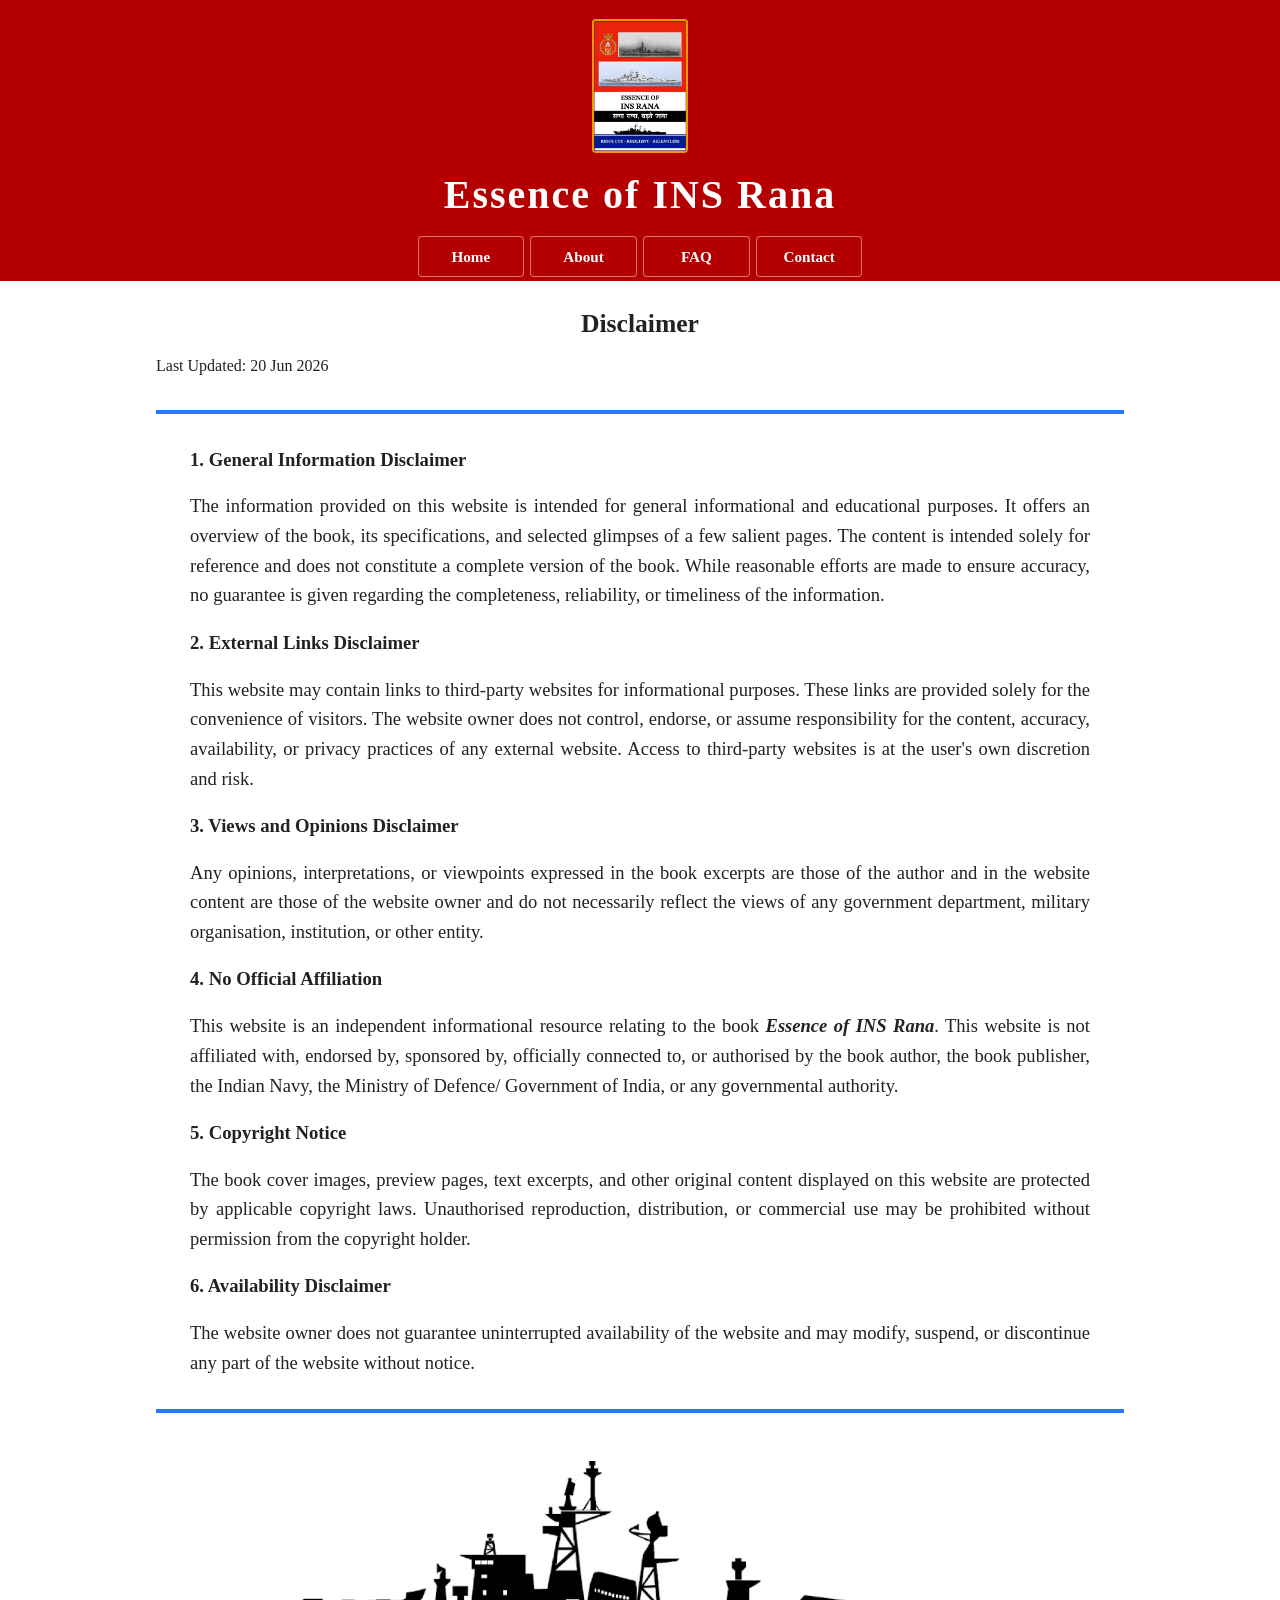
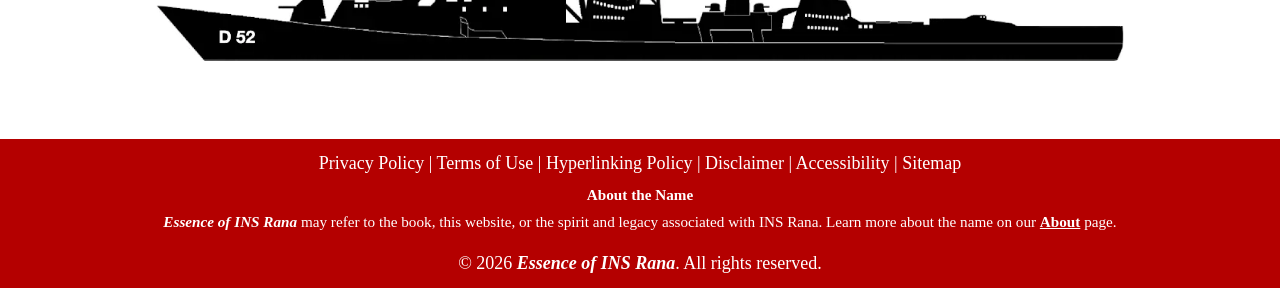
<file: disclaimer.html>
<!DOCTYPE html>
<html lang="en">
<head>
<meta charset="UTF-8">
<title>Disclaimer - Essence of INS Rana</title>
<meta name="viewport" content="width=device-width, initial-scale=1">
<meta name="description" content="Read our disclaimer on various aspects of the website and the book.">
<script src="loadcss.js"></script>
<noscript>
    <link rel="stylesheet" href="style.css">
</noscript>

<!-- FAVICON -->
<link rel="apple-touch-icon" type="image/png" sizes="180x180" href="favicon3.png">
<link rel="icon" type="image/svg+xml" sizes="any" href="favicon.svg">
<link rel="icon" type="image/png" sizes="144x144" href="favicon2.png">

<!-- Android and browser tab theme color -->
  <meta name="theme-color" content="#a00000" />
  <meta name="msapplication-navbutton-color" content="#a00000" />
  <meta name="apple-mobile-web-app-status-bar-style" content="black-translucent" />

</head>

<body>

<a href="#main-content" class="skip-link">
  Skip to main content
</a>

<header>
<img src="carousel-images/01-Front-Cover.webp" fetchpriority="high" alt="Book cover of Essence of INS Rana" class="logo" width="1238" height="1752"/>

  <h1>Essence of INS Rana</h1>

 <nav class="site-nav" aria-label="Primary">
    <a href="index.html">Home</a>
    <a href="about.html">About</a>
    <a href="faq.html">FAQ</a>
    <a href="contact.html">Contact</a>
  </nav>
</header>

<main id="main-content">
<h2 class="page-title">Disclaimer</h2>
<div class="content">

<p class="last-updated">
Last Updated:
<time datetime="2026-06-20">
20 Jun 2026
</time>
</p>

<hr class="separator">

<section class="section">

<h3 class="legal-headings">1. General Information Disclaimer</h3>

<p class="legal-text">The information provided on this website is intended for general informational and educational purposes. It offers an overview of the book, its specifications, and selected glimpses of a few salient pages. The content is intended solely for reference and does not constitute a complete version of the book. While reasonable efforts are made to ensure accuracy, no guarantee is given regarding the completeness, reliability, or timeliness of the information.</p>

<h3 class="legal-headings">2. External Links Disclaimer</h3>

<p class="legal-text">This website may contain links to third-party websites for informational purposes. These links are provided solely for the convenience of visitors. The website owner does not control, endorse, or assume responsibility for the content, accuracy, availability, or privacy practices of any external website. Access to third-party websites is at the user's own discretion and risk.</p>

<h3 class="legal-headings">3. Views and Opinions Disclaimer</h3>

<p class="legal-text">Any opinions, interpretations, or viewpoints expressed in the book excerpts are those of the author and in the website content are those of the website owner and do not necessarily reflect the views of any government department, military organisation, institution, or other entity.</p>

<h3 class="legal-headings">4. No Official Affiliation</h3>

<p class="legal-text">This website is an independent informational resource relating to the book <strong><em>Essence of INS Rana</em></strong>. This website is not affiliated with, endorsed by, sponsored by, officially connected to, or authorised by the book author, the book publisher, the Indian Navy, the Ministry of Defence/ Government of India, or any governmental authority.</p>

<h3 class="legal-headings">5. Copyright Notice</h3>

<p class="legal-text">The book cover images, preview pages, text excerpts, and other original content displayed on this website are protected by applicable copyright laws. Unauthorised reproduction, distribution, or commercial use may be prohibited without permission from the copyright holder.</p>

<h3 class="legal-headings">6. Availability Disclaimer</h3>

<p class="legal-text">The website owner does not guarantee uninterrupted availability of the website and may modify, suspend, or discontinue any part of the website without notice.</p>

</section>

</div>
<hr class="separator" />
      <div class="final-image">
        <img src="07-INS-Rana-Silhouette.webp" alt="INS Rana warship silhouette" width="1280" height="264"/>
      </div>
</main>

<nav
  id="floatingNav"
  class="floating-nav"
  aria-label="Quick navigation"
  aria-hidden="true">

  <a
  href="index.html"
  class="floating-nav-button"
  aria-label="Home">

  <svg aria-hidden="true" fill="#ffffff" viewBox="0 0 256 256">

    <path d="M219.31,108.68l-80-80a16,16,0,0,0-22.62,0l-80,80A15.87,15.87,0,0,0,32,120v96a8,8,0,0,0,8,8H216a8,8,0,0,0,8-8V120A15.87,15.87,0,0,0,219.31,108.68ZM208,208H48V120l80-80,80,80Z"></path>

  </svg>

</a>

<a
  href="about.html"
  class="floating-nav-button"
  aria-label="About">

  <svg
    aria-hidden="true"
    fill="#ffffff"
    viewBox="0 0 256 256">

    <path d="M128,24A104,104,0,1,0,232,128,104.11,104.11,0,0,0,128,24Zm0,192a88,88,0,1,1,88-88A88.1,88.1,0,0,1,128,216Zm16-40a8,8,0,0,1-8,8,16,16,0,0,1-16-16V128a8,8,0,0,1,0-16,16,16,0,0,1,16,16v40A8,8,0,0,1,144,176ZM112,84a12,12,0,1,1,12,12A12,12,0,0,1,112,84Z"></path>

  </svg>

</a>

<a
  href="faq.html"
  class="floating-nav-button"
  aria-label="FAQ">

  <svg
    aria-hidden="true"
    fill="#ffffff"
    viewBox="0 0 256 256">

    <path d="M140,180a12,12,0,1,1-12-12A12,12,0,0,1,140,180ZM128,72c-22.06,0-40,16.15-40,36v4a8,8,0,0,0,16,0v-4c0-11,10.77-20,24-20s24,9,24,20-10.77,20-24,20a8,8,0,0,0-8,8v8a8,8,0,0,0,16,0v-.72c18.24-3.35,32-17.9,32-35.28C168,88.15,150.06,72,128,72Zm104,56A104,104,0,1,1,128,24,104.11,104.11,0,0,1,232,128Zm-16,0a88,88,0,1,0-88,88A88.1,88.1,0,0,0,216,128Z"></path>

  </svg>

</a>

<a
  href="contact.html"
  class="floating-nav-button"
  aria-label="Contact">

  <svg
    aria-hidden="true"
    fill="#ffffff"
    viewBox="0 0 256 256">

    <path d="M224,48H32a8,8,0,0,0-8,8V192a16,16,0,0,0,16,16H216a16,16,0,0,0,16-16V56A8,8,0,0,0,224,48Zm-96,85.15L52.57,64H203.43ZM98.71,128,40,181.81V74.19Zm11.84,10.85,12,11.05a8,8,0,0,0,10.82,0l12-11.05,58,53.15H52.57ZM157.29,128,216,74.18V181.82Z"></path>

  </svg>

</a>
  
</nav>

<button
  id="menuToggle"
  class="menu-toggle"
  type="button"
  aria-label="Navigation menu"
  aria-expanded="false">

  <svg
    class="hamburger-icon"
    viewBox="0 0 24 24"
    aria-hidden="true">

    <line class="line top"
          x1="5" y1="7"
          x2="19" y2="7"/>

    <line class="line middle"
          x1="5" y1="12"
          x2="19" y2="12"/>

    <line class="line bottom"
          x1="5" y1="17"
          x2="19" y2="17"/>

</svg>

</button>

<button
  id="backToTop"
  class="back-to-top"
  type="button"
  aria-label="Back to top">

  <svg
    aria-hidden="true"
    viewBox="0 0 24 24"
    width="24"
    height="24">

    <path
      d="M6 15 L12 9 L18 15"
      fill="none"
      stroke="currentColor"
      stroke-width="2.5"
      stroke-linecap="round"
      stroke-linejoin="round" />

  </svg>

</button>

<footer
  class="footer"
  aria-label="Legal Links">

<a href="privacy.html">Privacy Policy</a>
|
<a href="terms.html">Terms of Use</a>
|
<a href="hyperlinking.html">Hyperlinking Policy</a>
|
<a href="disclaimer.html" aria-current="page">Disclaimer</a>
|
<a href="accessibility.html">Accessibility</a>
|
<a href="sitemap.html">Sitemap</a>

<h2 class="footer-heading">About the Name</h2>
<p class="about-name-text"><strong><em>Essence of INS Rana</em></strong> may refer to the book, this website, or the spirit and legacy associated with INS Rana. Learn more about the name on our <strong><a href="about.html#about-name" style="text-decoration: underline;">About</a></strong> page.</p>

© 2026 <strong><em>Essence of INS Rana</em></strong>. All rights reserved.
</footer>

<script>

const backToTop =
  document.getElementById('backToTop');

const menuToggle =
  document.getElementById('menuToggle');

const floatingNav =
  document.getElementById('floatingNav');

const floatingNavLinks =
  floatingNav
    ? floatingNav.querySelectorAll('.floating-nav-button')
    : [];

document.addEventListener('keydown', (event) => {

  if (
    event.key === 'Tab' ||
    event.key === 'ArrowUp' ||
    event.key === 'ArrowDown' ||
    event.key === 'ArrowLeft' ||
    event.key === 'ArrowRight'
  ) {

    document.body.classList.add('keyboard-focus');

  }

});

document.addEventListener('pointerdown', () => {

  document.body.classList.remove('keyboard-focus');

});

if (backToTop && menuToggle && floatingNav) {

  window.addEventListener('scroll', () => {

    if (window.scrollY > 300) {

      backToTop.classList.add('visible');
      menuToggle.classList.add('visible');

    } else {

      backToTop.classList.remove('visible');

      menuToggle.classList.remove('visible');

      floatingNav.classList.remove('visible');

      floatingNav.classList.remove('closing');

      menuToggle.classList.remove('open');

      menuToggle.setAttribute(
        'aria-expanded',
        'false'
      );

      floatingNav.setAttribute(
        'aria-hidden',
        'true'
      );

      floatingNavLinks.forEach(link => {
        link.setAttribute('tabindex', '-1');
      });

    }

  });

  backToTop.addEventListener('click', () => {

    window.scrollTo({

      top: 0,

      behavior:
        window.matchMedia(
          '(prefers-reduced-motion: reduce)'
        ).matches
          ? 'auto'
          : 'smooth'

    });

  });

  floatingNavLinks.forEach(link => {
    link.setAttribute('tabindex', '-1');
  });

  menuToggle.addEventListener('click', () => {

    const isOpen =
      menuToggle.classList.contains('open');

    if (isOpen) {

      menuToggle.classList.remove('open');

      menuToggle.setAttribute(
        'aria-expanded',
        'false'
      );

      floatingNav.setAttribute(
        'aria-hidden',
        'true'
      );

      floatingNavLinks.forEach(link => {
        link.setAttribute('tabindex', '-1');
      });

      floatingNav.classList.add('closing');

      if (
        document.body.classList.contains(
          'keyboard-focus'
        )
      ) {

        menuToggle.focus();

      }

      const lastButton =
        floatingNav.querySelector(
          '.floating-nav-button:nth-child(1)'
        );

      if (lastButton) {

        lastButton.addEventListener(
          'transitionend',
          function handleClosing(event) {

            if (
  event.propertyName !== 'transform' ||
  event.target !== lastButton
) {
  return;
}

            floatingNav.classList.remove('visible');
            floatingNav.classList.remove('closing');

            lastButton.removeEventListener(
              'transitionend',
              handleClosing
            );

          },
          { once: true }
        );

      }

    } else {

      floatingNav.classList.remove('closing');

      floatingNav.classList.add('visible');

      menuToggle.classList.add('open');

      menuToggle.setAttribute(
        'aria-expanded',
        'true'
      );

      floatingNav.setAttribute(
        'aria-hidden',
        'false'
      );

      floatingNavLinks.forEach(link => {
        link.setAttribute('tabindex', '0');
      });

      requestAnimationFrame(() => {

  if (
    document.body.classList.contains(
      'keyboard-focus'
    )
  ) {

    if (floatingNavLinks[0]) {
      floatingNavLinks[0].focus();
    }

  }

});

    }

  });
floatingNavLinks.forEach(link => {

    link.addEventListener('click', () => {

      menuToggle.classList.remove('open');

      floatingNav.classList.remove('visible');
      floatingNav.classList.remove('closing');

      menuToggle.setAttribute(
        'aria-expanded',
        'false'
      );

      floatingNav.setAttribute(
        'aria-hidden',
        'true'
      );

      floatingNavLinks.forEach(navLink => {
        navLink.setAttribute('tabindex', '-1');
      });

    });

  });
}

window.addEventListener('pageshow', () => {

  if (!menuToggle || !floatingNav) {
    return;
  }

  menuToggle.classList.remove('open');

  menuToggle.classList.remove('visible');

  floatingNav.classList.remove('visible');

  floatingNav.classList.remove('closing');

  menuToggle.setAttribute(
    'aria-expanded',
    'false'
  );

  floatingNav.setAttribute(
    'aria-hidden',
    'true'
  );

  floatingNavLinks.forEach(link => {
    link.setAttribute('tabindex', '-1');
  });
  document.body.classList.remove('keyboard-focus');
});

</script>

</body>
</html>
</file>
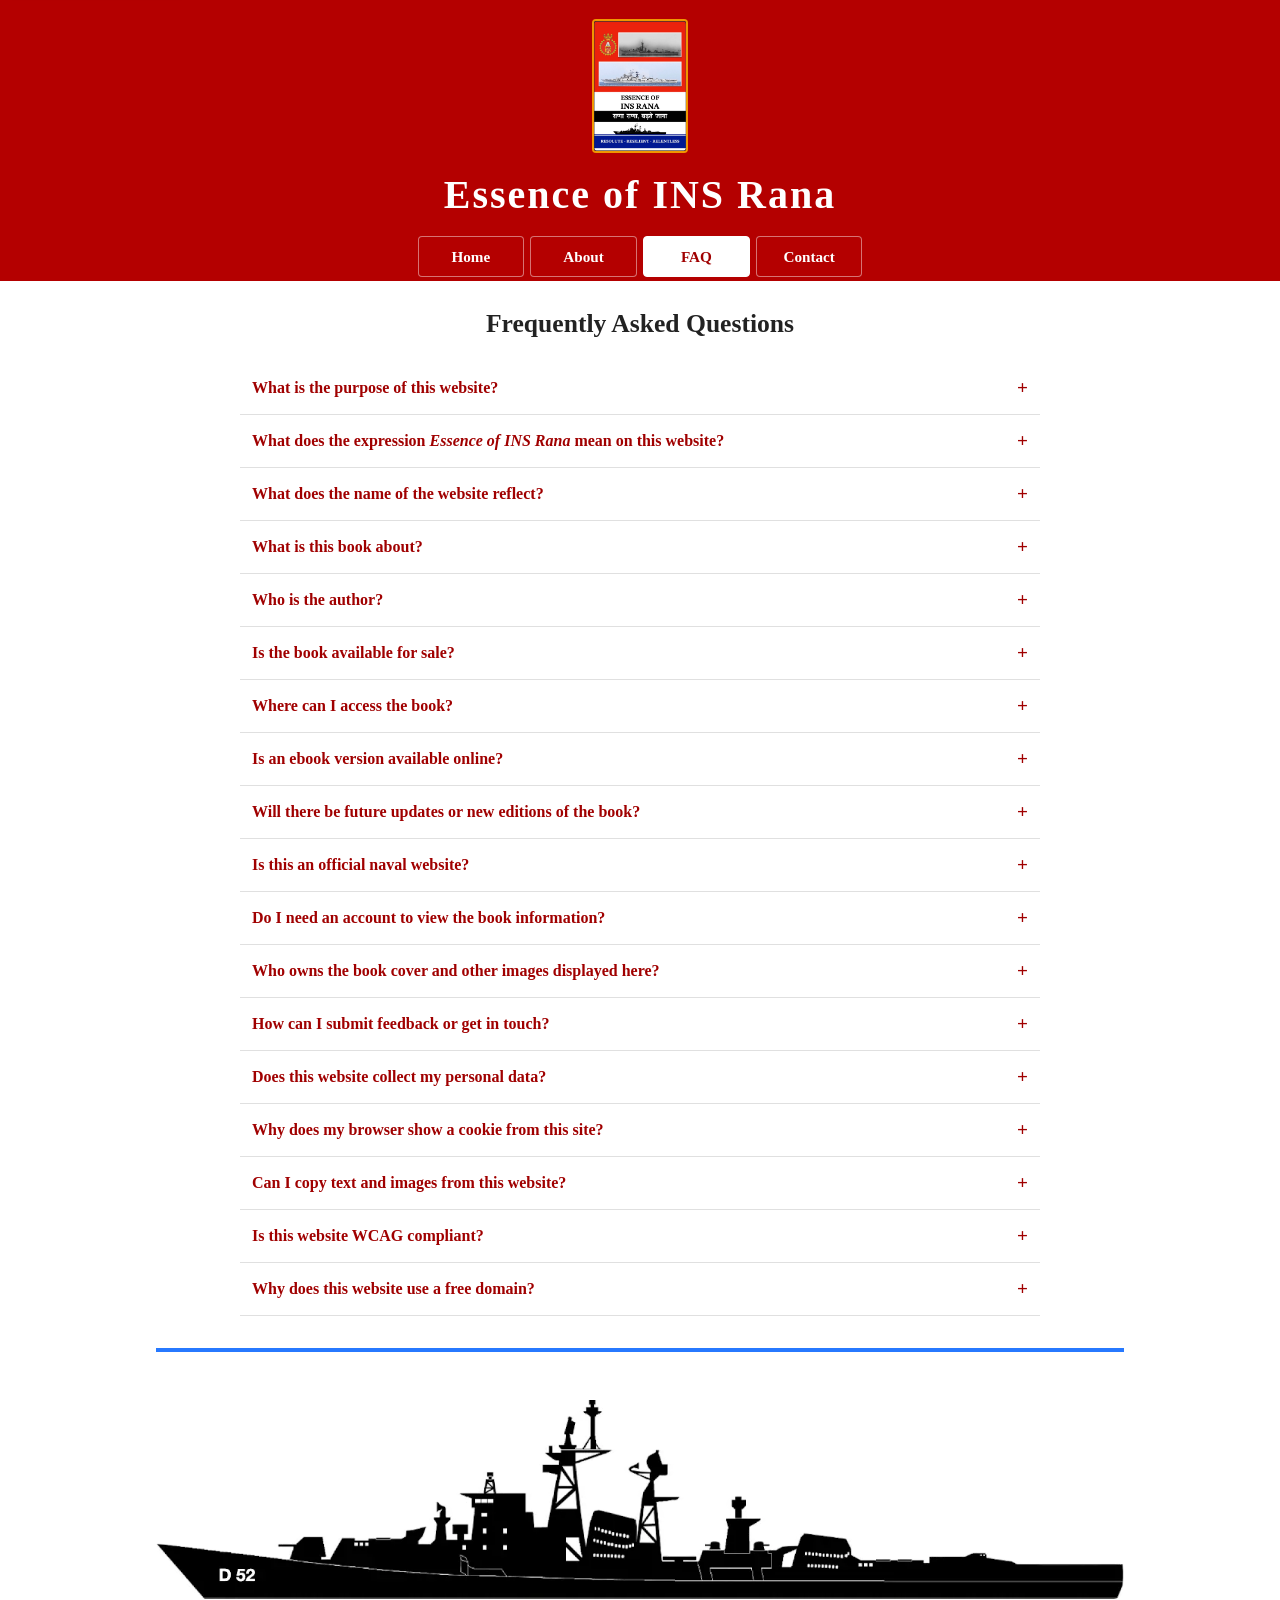
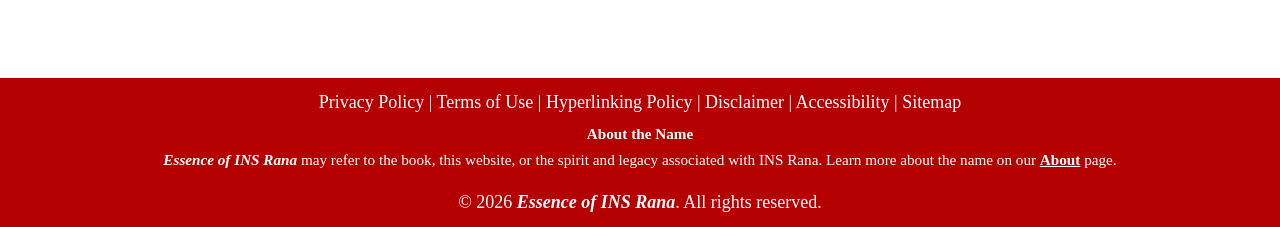
<file: faq.html>
<!DOCTYPE html>
<html lang="en">
<head>
<meta charset="UTF-8">
<title>FAQ - Essence of INS Rana</title>
<link rel="canonical" href="https://essenceofinsrana.github.io/faq.html" />
<meta name="viewport" content="width=device-width, initial-scale=1">
<meta name="description" content="Frequently asked questions about the book Essence of INS Rana, including its purpose, availability, copyright, accessibility, privacy, and the website.">
<script src="loadcss.js"></script>
<noscript>
    <link rel="stylesheet" href="style.css">
</noscript>

<!-- FAVICON -->
<link rel="apple-touch-icon" type="image/png" sizes="180x180" href="favicon3.png">
<link rel="icon" type="image/svg+xml" sizes="any" href="favicon.svg">
<link rel="icon" type="image/png" sizes="144x144" href="favicon2.png">

<!-- Android and browser tab theme color -->
  <meta name="theme-color" content="#a00000" />
  <meta name="msapplication-navbutton-color" content="#a00000" />
  <meta name="apple-mobile-web-app-status-bar-style" content="black-translucent" />
  
<script type="application/ld+json">
{
  "@context": "https://schema.org",
  "@type": "BreadcrumbList",
  "@id": "https://essenceofinsrana.github.io/faq.html#breadcrumb",
  "itemListElement": [
    {
      "@type": "ListItem",
      "position": 1,
      "name": "Home",
      "item": "https://essenceofinsrana.github.io/"
    },
    {
      "@type": "ListItem",
      "position": 2,
      "name": "FAQ",
      "item": "https://essenceofinsrana.github.io/faq.html"
    }
  ]
}
</script>

<!-- FAQ SCHEMA -->
<script type="application/ld+json">
{
  "@context": "https://schema.org",
  "@type": "FAQPage",
  "@id": "https://essenceofinsrana.github.io/faq.html#faq",
  "url": "https://essenceofinsrana.github.io/faq.html",
  "inLanguage": "en-IN",
  "isPartOf": {
    "@id": "https://essenceofinsrana.github.io/#website"
  },
  "breadcrumb": {
    "@id": "https://essenceofinsrana.github.io/faq.html#breadcrumb"
  },
  "mainEntity": [
{
"@type":"Question",
"name":"What is the purpose of this website?",
"acceptedAnswer":{"@type":"Answer","text":"The purpose of this website is to provide an overview of the book, along with its specifications and selected glimpses of a few key pages."}
},
{
"@type":"Question",
"name":"What does the expression Essence of INS Rana mean on this website?",
"acceptedAnswer":{"@type":"Answer","text":"The expression Essence of INS Rana may refer to the book of that name, to this website, or to the enduring spirit and legacy associated with INS Rana. The intended meaning usually becomes clear from the topic being discussed. Where it is not explicitly stated, the expression may be understood in the sense most relevant to the surrounding content. Learn more about the expression on our About page."}
},
{
"@type":"Question",
"name":"What does the name of the website reflect?",
"acceptedAnswer":{"@type":"Answer","text":"The website’s name simply reflects key aspects of the book Essence of INS Rana. It does not reflect claiming authority, or representation."}
},
{
"@type":"Question",
"name":"What is this book about?",
"acceptedAnswer":{"@type":"Answer","text":"Essence of INS Rana is a dedicated book detailing the identity, tenets, and glorious history of the Indian Navy's Rajput-class destroyer, INS Rana."}
},
{
"@type":"Question",
"name":"Who is the author?",
"acceptedAnswer":{"@type":"Answer","text":"The book is authored by M Salklan."}
},
{
"@type":"Question",
"name":"Is the book available for sale?",
"acceptedAnswer":{"@type":"Answer","text":"No. The book is not available for sale."}
},
{
"@type":"Question",
"name":"Where can I access the book?",
"acceptedAnswer":{"@type":"Answer","text":"Physical copy of the book may be accessed through national and state public libraries in India. Copies are also available in the Parliament Library of India, the Prime Minister's Museum and Library of India, and Maharana Mewar Special Library, Udaipur."}
},
{
"@type":"Question",
"name":"Is an ebook version available online?",
"acceptedAnswer":{"@type":"Answer","text":"No. The book is available in paperback format only."}
},
{
"@type":"Question",
"name":"Will there be future updates or new editions of the book?",
"acceptedAnswer":{"@type":"Answer","text":"It will be our endeavour to provide information on future updates or new editions of the book on the website, as and when any public announcements regarding the same are made by the author."}
},
{
"@type":"Question",
"name":"Is this an official naval website?",
"acceptedAnswer":{"@type":"Answer","text":"No. This is an independent and unofficial website created solely to present information and preview material relating to the book Essence of INS Rana."}
},
{
"@type":"Question",
"name":"Do I need an account to view the book information?",
"acceptedAnswer":{"@type":"Answer","text":"No. The book summary, technical specifications, preview material, and related information are freely accessible without registration."}
},
{
"@type":"Question",
"name":"Who owns the book cover and other images displayed here?",
"acceptedAnswer":{"@type":"Answer","text":"The book cover artwork, synopsis, book excerpts, and related materials remain the intellectual property of the author and/or publisher."}
},
{
"@type":"Question",
"name":"How can I submit feedback or get in touch?",
"acceptedAnswer":{"@type":"Answer","text":"We welcome feedback and enquiries. Please contact us using the details/online form provided on the Contact page."}
},
{
"@type":"Question",
"name":"Does this website collect my personal data?",
"acceptedAnswer":{"@type":"Answer","text":"We prioritise visitor privacy; therefore, the submission of personal identifiers is entirely optional. Data submission capability is confined exclusively to the Contact page, and no other pages on this site collect personal information. We do not compile, store, or disclose personal data to external entities. Enquiries may be submitted anonymously, and any voluntarily provided details are utilised strictly to address the communication. Learn more about privacy and data collection on our Privacy Policy page."}
},
{
"@type":"Question",
"name":"Why does my browser show a cookie from this site?",
"acceptedAnswer":{"@type":"Answer","text":"The hosting platform may set temporary security cookies to help prevent automated bot attacks and ensure proper website operation. These cookies are used for security purposes and are not used for advertising or personal tracking. Learn more about cookies on our Privacy Policy page."}
},
{
"@type":"Question",
"name":"Can I copy text and images from this website?",
"acceptedAnswer":{"@type":"Answer","text":"You are welcome to share links to this website. However, original website content may not be copied, reproduced, or republished without prior permission from us."}
},
{
"@type":"Question",
"name":"Is this website WCAG compliant?",
"acceptedAnswer":{"@type":"Answer","text":"Improving accessibility features in this website is an ongoing effort. While care has been taken to make the website as accessible as reasonably possible, some areas may still require further enhancement and the website may not yet fully conform to all accessibility best practices or standards. Learn more about accessibility features in this website on our Accessibility page."}
},
{
"@type":"Question",
"name":"Why does this website use a free domain?",
"acceptedAnswer":{"@type":"Answer","text":"We currently use a free domain to keep the project lightweight and cost-efficient. This is a conscious decision that helps us allocate resources toward development and maintenance, since the website is managed by volunteers. A custom domain may be adopted in the future to improve the trust score."}
}
]
}
</script>

</head>

<body>

<a href="#main-content" class="skip-link">
  Skip to main content
</a>

<header>
<img src="carousel-images/01-Front-Cover.webp" fetchpriority="high" alt="Book cover of Essence of INS Rana" class="logo" width="1238" height="1752"/>

  <h1>Essence of INS Rana</h1>

  <nav class="site-nav" aria-label="Primary">
    <a href="index.html">Home</a>
    <a href="about.html">About</a>
    <a href="faq.html" class="active" aria-current="page">FAQ</a>
    <a href="contact.html">Contact</a>
  </nav>
</header>

<main id="main-content">
<h2 class="page-title">Frequently Asked Questions</h2>
<div class="faq-container">

<div class="faq-item">
    <button class="faq-question" aria-expanded="false">
      What is the purpose of this website?
    </button>
    <div class="faq-answer">
     The purpose of this website is to provide an overview of the book, along with its specifications and selected glimpses of a few key pages.
    </div>
  </div>

<div class="faq-item">
    <button class="faq-question" aria-expanded="false">
      <span>What does the expression <strong><em>Essence of INS Rana</em></strong> mean on this website?</span>
    </button>
    <div class="faq-answer">
     The expression <strong><em>Essence of INS Rana</em></strong> may refer to the book of that name, to this website, or to the enduring spirit and legacy associated with INS Rana. The intended meaning usually becomes clear from the topic being discussed. Where it is not explicitly stated, the expression may be understood in the sense most relevant to the surrounding content. Learn more about the expression on our <strong><a href="about.html#about-name" style="text-decoration: underline;">About</a></strong> page.
    </div>
  </div>

<div class="faq-item">
    <button class="faq-question" aria-expanded="false">
      What does the name of the website reflect?
    </button>
    <div class="faq-answer">
     The website’s name simply reflects key aspects of the book <strong><em>Essence of INS Rana</em></strong>. It does not reflect claiming authority, or representation.
    </div>
  </div>

  <div class="faq-item">
    <button class="faq-question" aria-expanded="false">
      What is this book about?
    </button>
    <div class="faq-answer">
     <strong><em>Essence of INS Rana</em></strong> is a dedicated book detailing the identity, tenets, and glorious history of the Indian Navy's Rajput-class destroyer, INS Rana.
    </div>
  </div>

  <div class="faq-item">
    <button class="faq-question" aria-expanded="false">
      Who is the author?
    </button>
    <div class="faq-answer">
      The book is authored by <strong>M Salklan</strong>.
    </div>
  </div>

<div class="faq-item">
    <button class="faq-question" aria-expanded="false">
      Is the book available for sale?
    </button>
    <div class="faq-answer">
     No. The book is not available for sale.
    </div>
  </div>

<div class="faq-item">
    <button class="faq-question" aria-expanded="false">
      Where can I access the book?
    </button>
    <div class="faq-answer">
     Physical copy of the book may be accessed through national and state public libraries in India. Copies are also available in the Parliament Library of India, the Prime Minister's Museum and Library of India, and Maharana Mewar Special Library, Udaipur.
    </div>
  </div>

<div class="faq-item">
    <button class="faq-question" aria-expanded="false">
      Is an ebook version available online?
    </button>
    <div class="faq-answer">
     No. The book is available in paperback format only.
    </div>
  </div>

<div class="faq-item">
    <button class="faq-question" aria-expanded="false">
      Will there be future updates or new editions of the book?
    </button>
    <div class="faq-answer">
     It will be our endeavour to provide information on future updates or new editions of the book on the website, as and when any public announcements regarding the same are made by the author.
    </div>
  </div>

<div class="faq-item">
    <button class="faq-question" aria-expanded="false">
      Is this an official naval website?
    </button>
    <div class="faq-answer">
     No. This is an independent and unofficial website created solely to present information and preview material relating to the book <strong><em>Essence of INS Rana</em></strong>.
    </div>
  </div>

<div class="faq-item">
    <button class="faq-question" aria-expanded="false">
      Do I need an account to view the book information?
    </button>
    <div class="faq-answer">
     No. The book summary, technical specifications, preview material, and related information are freely accessible without registration.
    </div>
  </div>

<div class="faq-item">
    <button class="faq-question" aria-expanded="false">
      Who owns the book cover and other images displayed here?
    </button>
    <div class="faq-answer">
     The book cover artwork, synopsis, book excerpts, and related materials remain the intellectual property of the author and/or publisher.
    </div>
  </div>

<div class="faq-item">
    <button class="faq-question" aria-expanded="false">
      How can I submit feedback or get in touch?
    </button>
    <div class="faq-answer">
     We welcome feedback and enquiries. Please contact us using the details/online form provided on the <strong><a href="contact.html">Contact</a></strong> page.
    </div>
  </div>

<div class="faq-item">
    <button class="faq-question" aria-expanded="false">
      Does this website collect my personal data?
    </button>
    <div class="faq-answer">
     We prioritise visitor privacy; therefore, the submission of personal identifiers is entirely optional. Data submission capability is confined exclusively to the <strong><a href="contact.html">Contact</a></strong> page, and no other pages on this site collect personal information. We do not compile, store, or disclose personal data to external entities. Enquiries may be submitted anonymously, and any voluntarily provided details are utilised strictly to address the communication. Learn more about privacy and data collection on our <strong><a href="privacy.html#privacy-data">Privacy Policy</a></strong> page.
    </div>
  </div>

<div class="faq-item">
    <button class="faq-question" aria-expanded="false">
      Why does my browser show a cookie from this site?
    </button>
    <div class="faq-answer">
     The hosting platform may set temporary security cookies to help prevent automated bot attacks and ensure proper website operation. These cookies are used for security purposes and are not used for advertising or personal tracking. Learn more about cookies on our <strong><a href="privacy.html#security-cookies">Privacy Policy</a></strong> page.
    </div>
  </div>

<div class="faq-item">
    <button class="faq-question" aria-expanded="false">
      Can I copy text and images from this website?
    </button>
    <div class="faq-answer">
     You are welcome to share links to this website. However, original website content may not be copied, reproduced, or republished without prior permission from us.
    </div>
  </div>

<div class="faq-item">
    <button class="faq-question" aria-expanded="false">
      Is this website WCAG compliant?
    </button>
    <div class="faq-answer">
     Improving accessibility features in this website is an ongoing effort. While care has been taken to make the website as accessible as reasonably possible, some areas may still require further enhancement and the website may not yet fully conform to all accessibility best practices or standards. Learn more about accessibility features in this website on our <strong><a href="accessibility.html">Accessibility</a></strong> page.
    </div>
  </div>

<div class="faq-item">
    <button class="faq-question" aria-expanded="false">
      Why does this website use a free domain?
    </button>
    <div class="faq-answer">
     We currently use a free domain to keep the project lightweight and cost-efficient. This is a conscious decision that helps us allocate resources toward development and maintenance, since the website is managed by volunteers. A custom domain may be adopted in the future to improve the trust score.
    </div>
  </div>

</div>
<hr class="separator" />
      <div class="final-image">
        <img src="07-INS-Rana-Silhouette.webp" alt="INS Rana warship silhouette" width="1280" height="264"/>
      </div>
</main>

<script>
document.querySelectorAll(".faq-question").forEach(btn => {

  btn.addEventListener("click", () => {

    const item = btn.parentElement;

    const expanded =
      btn.getAttribute("aria-expanded") === "true";

    btn.setAttribute(
      "aria-expanded",
      !expanded
    );

    item.classList.toggle("active");

  });

});
</script>

<nav
  id="floatingNav"
  class="floating-nav"
  aria-label="Quick navigation"
  aria-hidden="true">

  <a
  href="index.html"
  class="floating-nav-button"
  aria-label="Home">

  <svg aria-hidden="true" fill="#ffffff" viewBox="0 0 256 256">

    <path d="M219.31,108.68l-80-80a16,16,0,0,0-22.62,0l-80,80A15.87,15.87,0,0,0,32,120v96a8,8,0,0,0,8,8H216a8,8,0,0,0,8-8V120A15.87,15.87,0,0,0,219.31,108.68ZM208,208H48V120l80-80,80,80Z"></path>

  </svg>

</a>

<a
  href="about.html"
  class="floating-nav-button"
  aria-label="About">

  <svg
    aria-hidden="true"
    fill="#ffffff"
    viewBox="0 0 256 256">

    <path d="M128,24A104,104,0,1,0,232,128,104.11,104.11,0,0,0,128,24Zm0,192a88,88,0,1,1,88-88A88.1,88.1,0,0,1,128,216Zm16-40a8,8,0,0,1-8,8,16,16,0,0,1-16-16V128a8,8,0,0,1,0-16,16,16,0,0,1,16,16v40A8,8,0,0,1,144,176ZM112,84a12,12,0,1,1,12,12A12,12,0,0,1,112,84Z"></path>

  </svg>

</a>

<a
  href="faq.html"
  class="floating-nav-button active"
  aria-current="page"
  aria-label="FAQ">

  <svg
    aria-hidden="true"
    fill="#ffffff"
    viewBox="0 0 256 256">

    <path d="M140,180a12,12,0,1,1-12-12A12,12,0,0,1,140,180ZM128,72c-22.06,0-40,16.15-40,36v4a8,8,0,0,0,16,0v-4c0-11,10.77-20,24-20s24,9,24,20-10.77,20-24,20a8,8,0,0,0-8,8v8a8,8,0,0,0,16,0v-.72c18.24-3.35,32-17.9,32-35.28C168,88.15,150.06,72,128,72Zm104,56A104,104,0,1,1,128,24,104.11,104.11,0,0,1,232,128Zm-16,0a88,88,0,1,0-88,88A88.1,88.1,0,0,0,216,128Z"></path>

  </svg>

</a>

<a
  href="contact.html"
  class="floating-nav-button"
  aria-label="Contact">

  <svg
    aria-hidden="true"
    fill="#ffffff"
    viewBox="0 0 256 256">

    <path d="M224,48H32a8,8,0,0,0-8,8V192a16,16,0,0,0,16,16H216a16,16,0,0,0,16-16V56A8,8,0,0,0,224,48Zm-96,85.15L52.57,64H203.43ZM98.71,128,40,181.81V74.19Zm11.84,10.85,12,11.05a8,8,0,0,0,10.82,0l12-11.05,58,53.15H52.57ZM157.29,128,216,74.18V181.82Z"></path>

  </svg>

</a>
  
</nav>

<button
  id="menuToggle"
  class="menu-toggle"
  type="button"
  aria-label="Navigation menu"
  aria-expanded="false">

  <svg
    class="hamburger-icon"
    viewBox="0 0 24 24"
    aria-hidden="true">

    <line class="line top"
          x1="5" y1="7"
          x2="19" y2="7"/>

    <line class="line middle"
          x1="5" y1="12"
          x2="19" y2="12"/>

    <line class="line bottom"
          x1="5" y1="17"
          x2="19" y2="17"/>

</svg>

</button>

<button
  id="backToTop"
  class="back-to-top"
  type="button"
  aria-label="Back to top">

  <svg
    aria-hidden="true"
    viewBox="0 0 24 24"
    width="24"
    height="24">

    <path
      d="M6 15 L12 9 L18 15"
      fill="none"
      stroke="currentColor"
      stroke-width="2.5"
      stroke-linecap="round"
      stroke-linejoin="round" />

  </svg>

</button>

<footer
  class="footer"
  aria-label="Legal Links">

<a href="privacy.html">Privacy Policy</a>
|
<a href="terms.html">Terms of Use</a>
|
<a href="hyperlinking.html">Hyperlinking Policy</a>
|
<a href="disclaimer.html">Disclaimer</a>
|
<a href="accessibility.html">Accessibility</a>
|
<a href="sitemap.html">Sitemap</a>

<h2 class="footer-heading">About the Name</h2>
<p class="about-name-text"><strong><em>Essence of INS Rana</em></strong> may refer to the book, this website, or the spirit and legacy associated with INS Rana. Learn more about the name on our <strong><a href="about.html#about-name" style="text-decoration: underline;">About</a></strong> page.</p>

© 2026 <strong><em>Essence of INS Rana</em></strong>. All rights reserved.
</footer>

<script>

const backToTop =
  document.getElementById('backToTop');

const menuToggle =
  document.getElementById('menuToggle');

const floatingNav =
  document.getElementById('floatingNav');

const floatingNavLinks =
  floatingNav
    ? floatingNav.querySelectorAll('.floating-nav-button')
    : [];

document.addEventListener('keydown', (event) => {

  if (
    event.key === 'Tab' ||
    event.key === 'ArrowUp' ||
    event.key === 'ArrowDown' ||
    event.key === 'ArrowLeft' ||
    event.key === 'ArrowRight'
  ) {

    document.body.classList.add('keyboard-focus');

  }

});

document.addEventListener('pointerdown', () => {

  document.body.classList.remove('keyboard-focus');

});

if (backToTop && menuToggle && floatingNav) {

  window.addEventListener('scroll', () => {

    if (window.scrollY > 300) {

      backToTop.classList.add('visible');
      menuToggle.classList.add('visible');

    } else {

      backToTop.classList.remove('visible');

      menuToggle.classList.remove('visible');

      floatingNav.classList.remove('visible');

      floatingNav.classList.remove('closing');

      menuToggle.classList.remove('open');

      menuToggle.setAttribute(
        'aria-expanded',
        'false'
      );

      floatingNav.setAttribute(
        'aria-hidden',
        'true'
      );

      floatingNavLinks.forEach(link => {
        link.setAttribute('tabindex', '-1');
      });

    }

  });

  backToTop.addEventListener('click', () => {

    window.scrollTo({

      top: 0,

      behavior:
        window.matchMedia(
          '(prefers-reduced-motion: reduce)'
        ).matches
          ? 'auto'
          : 'smooth'

    });

  });

  floatingNavLinks.forEach(link => {
    link.setAttribute('tabindex', '-1');
  });

  menuToggle.addEventListener('click', () => {

    const isOpen =
      menuToggle.classList.contains('open');

    if (isOpen) {

      menuToggle.classList.remove('open');

      menuToggle.setAttribute(
        'aria-expanded',
        'false'
      );

      floatingNav.setAttribute(
        'aria-hidden',
        'true'
      );

      floatingNavLinks.forEach(link => {
        link.setAttribute('tabindex', '-1');
      });

      floatingNav.classList.add('closing');

      if (
        document.body.classList.contains(
          'keyboard-focus'
        )
      ) {

        menuToggle.focus();

      }

      const lastButton =
        floatingNav.querySelector(
          '.floating-nav-button:nth-child(1)'
        );

      if (lastButton) {

        lastButton.addEventListener(
          'transitionend',
          function handleClosing(event) {

            if (
  event.propertyName !== 'transform' ||
  event.target !== lastButton
) {
  return;
}

            floatingNav.classList.remove('visible');
            floatingNav.classList.remove('closing');

            lastButton.removeEventListener(
              'transitionend',
              handleClosing
            );

          },
          { once: true }
        );

      }

    } else {

      floatingNav.classList.remove('closing');

      floatingNav.classList.add('visible');

      menuToggle.classList.add('open');

      menuToggle.setAttribute(
        'aria-expanded',
        'true'
      );

      floatingNav.setAttribute(
        'aria-hidden',
        'false'
      );

      floatingNavLinks.forEach(link => {
        link.setAttribute('tabindex', '0');
      });

      requestAnimationFrame(() => {

  if (
    document.body.classList.contains(
      'keyboard-focus'
    )
  ) {

    if (floatingNavLinks[0]) {
      floatingNavLinks[0].focus();
    }

  }

});

    }

  });
floatingNavLinks.forEach(link => {

    link.addEventListener('click', () => {

      menuToggle.classList.remove('open');

      floatingNav.classList.remove('visible');
      floatingNav.classList.remove('closing');

      menuToggle.setAttribute(
        'aria-expanded',
        'false'
      );

      floatingNav.setAttribute(
        'aria-hidden',
        'true'
      );

      floatingNavLinks.forEach(navLink => {
        navLink.setAttribute('tabindex', '-1');
      });

    });

  });
}

window.addEventListener('pageshow', () => {

  if (!menuToggle || !floatingNav) {
    return;
  }

  menuToggle.classList.remove('open');

  menuToggle.classList.remove('visible');

  floatingNav.classList.remove('visible');

  floatingNav.classList.remove('closing');

  menuToggle.setAttribute(
    'aria-expanded',
    'false'
  );

  floatingNav.setAttribute(
    'aria-hidden',
    'true'
  );

  floatingNavLinks.forEach(link => {
    link.setAttribute('tabindex', '-1');
  });
  document.body.classList.remove('keyboard-focus');
});

</script>

</body>
</html>
</file>
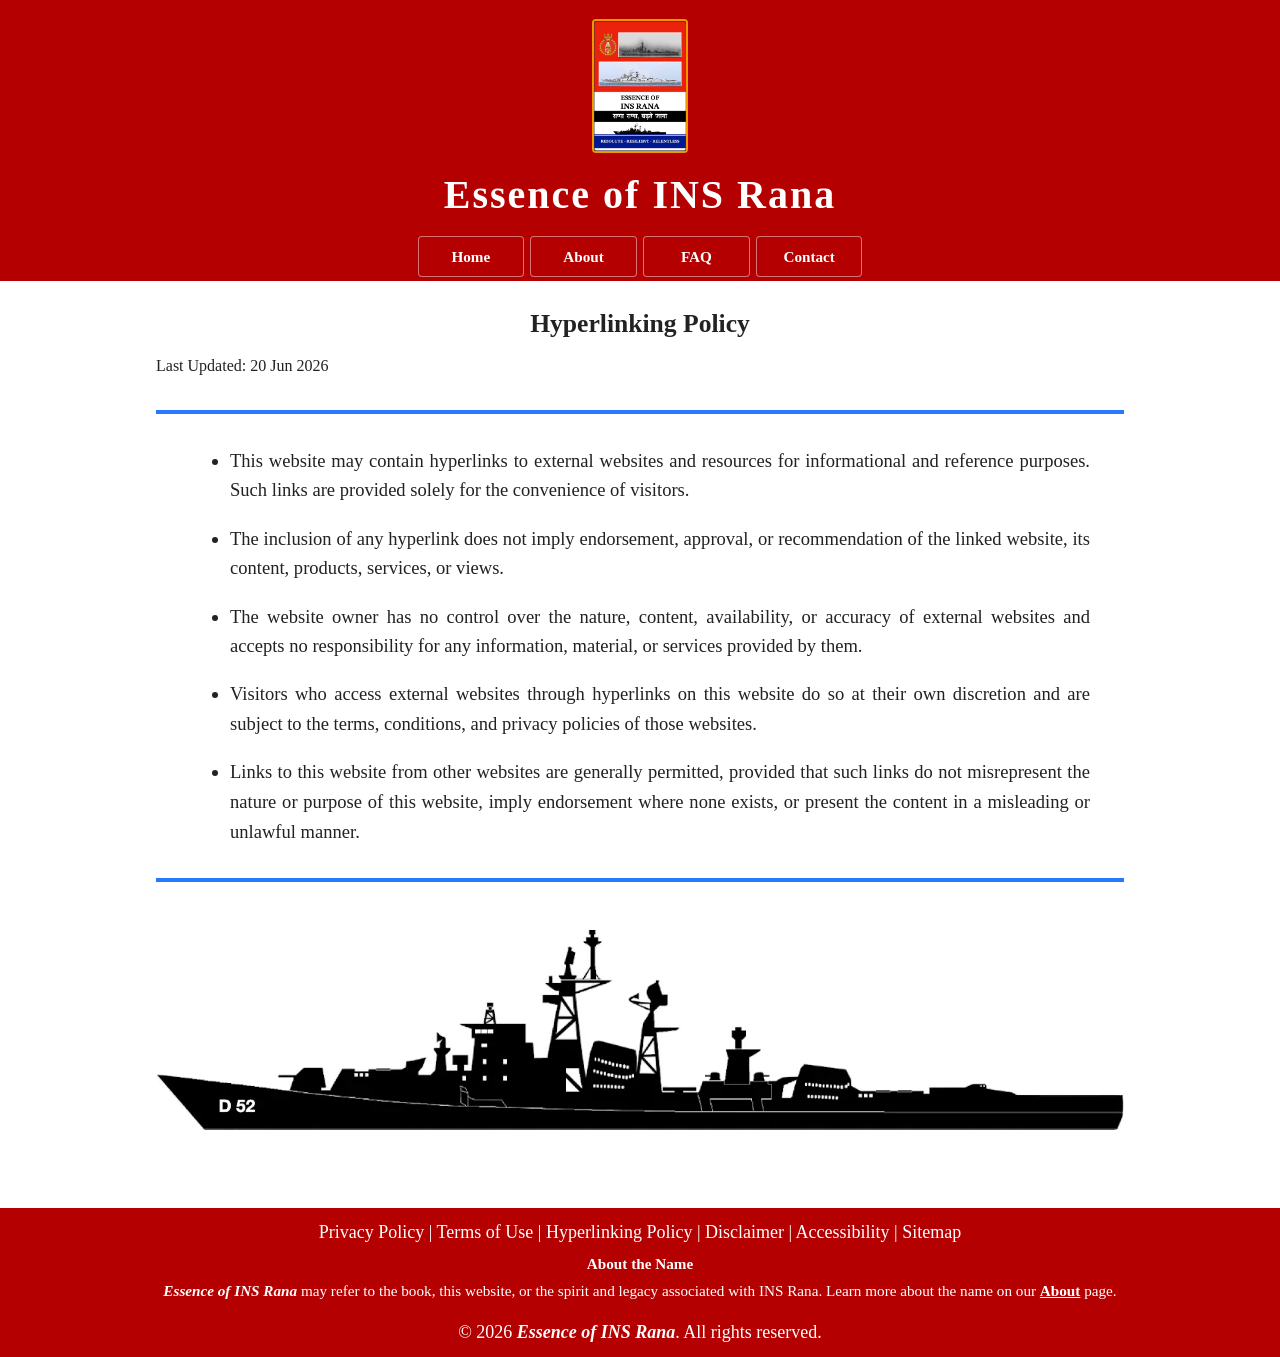
<file: hyperlinking.html>
<!DOCTYPE html>
<html lang="en">
<head>
<meta charset="UTF-8">
<title>Hyperlinking Policy - Essence of INS Rana</title>
<meta name="viewport" content="width=device-width, initial-scale=1">
<meta name="description" content="Explore our hyperlinking policy on linking to our website, and external links.">
<script src="loadcss.js"></script>
<noscript>
    <link rel="stylesheet" href="style.css">
</noscript>

<!-- FAVICON -->
<link rel="apple-touch-icon" type="image/png" sizes="180x180" href="favicon3.png">
<link rel="icon" type="image/svg+xml" sizes="any" href="favicon.svg">
<link rel="icon" type="image/png" sizes="144x144" href="favicon2.png">

<!-- Android and browser tab theme color -->
  <meta name="theme-color" content="#a00000" />
  <meta name="msapplication-navbutton-color" content="#a00000" />
  <meta name="apple-mobile-web-app-status-bar-style" content="black-translucent" />

</head>

<body>

<a href="#main-content" class="skip-link">
  Skip to main content
</a>

<header>
<img src="carousel-images/01-Front-Cover.webp" fetchpriority="high" alt="Book cover of Essence of INS Rana" class="logo" width="1238" height="1752"/>

  <h1>Essence of INS Rana</h1>

 <nav class="site-nav" aria-label="Primary">
    <a href="index.html">Home</a>
    <a href="about.html">About</a>
    <a href="faq.html">FAQ</a>
    <a href="contact.html">Contact</a>
  </nav>
</header>

<main id="main-content">
<h2 class="page-title">Hyperlinking Policy</h2>
<div class="content">

<p class="last-updated">
Last Updated:
<time datetime="2026-06-20">
20 Jun 2026
</time>
</p>

<hr class="separator">

<section class="section">

<ul class="legal-text">
<li style="margin-bottom: 1em;">This website may contain hyperlinks to external websites and resources for informational and reference purposes. Such links are provided solely for the convenience of visitors.</li>
<li style="margin-bottom: 1em;">The inclusion of any hyperlink does not imply endorsement, approval, or recommendation of the linked website, its content, products, services, or views.</li>
<li style="margin-bottom: 1em;">The website owner has no control over the nature, content, availability, or accuracy of external websites and accepts no responsibility for any information, material, or services provided by them.</li>
<li style="margin-bottom: 1em;">Visitors who access external websites through hyperlinks on this website do so at their own discretion and are subject to the terms, conditions, and privacy policies of those websites.</li>
<li style="margin-bottom: 1em;">Links to this website from other websites are generally permitted, provided that such links do not misrepresent the nature or purpose of this website, imply endorsement where none exists, or present the content in a misleading or unlawful manner.</li>
</ul>

</section>

</div>
<hr class="separator" />
      <div class="final-image">
        <img src="07-INS-Rana-Silhouette.webp" alt="INS Rana warship silhouette" width="1280" height="264"/>
      </div>
</main>

<nav
  id="floatingNav"
  class="floating-nav"
  aria-label="Quick navigation"
  aria-hidden="true">

  <a
  href="index.html"
  class="floating-nav-button"
  aria-label="Home">

  <svg aria-hidden="true" fill="#ffffff" viewBox="0 0 256 256">

    <path d="M219.31,108.68l-80-80a16,16,0,0,0-22.62,0l-80,80A15.87,15.87,0,0,0,32,120v96a8,8,0,0,0,8,8H216a8,8,0,0,0,8-8V120A15.87,15.87,0,0,0,219.31,108.68ZM208,208H48V120l80-80,80,80Z"></path>

  </svg>

</a>

<a
  href="about.html"
  class="floating-nav-button"
  aria-label="About">

  <svg
    aria-hidden="true"
    fill="#ffffff"
    viewBox="0 0 256 256">

    <path d="M128,24A104,104,0,1,0,232,128,104.11,104.11,0,0,0,128,24Zm0,192a88,88,0,1,1,88-88A88.1,88.1,0,0,1,128,216Zm16-40a8,8,0,0,1-8,8,16,16,0,0,1-16-16V128a8,8,0,0,1,0-16,16,16,0,0,1,16,16v40A8,8,0,0,1,144,176ZM112,84a12,12,0,1,1,12,12A12,12,0,0,1,112,84Z"></path>

  </svg>

</a>

<a
  href="faq.html"
  class="floating-nav-button"
  aria-label="FAQ">

  <svg
    aria-hidden="true"
    fill="#ffffff"
    viewBox="0 0 256 256">

    <path d="M140,180a12,12,0,1,1-12-12A12,12,0,0,1,140,180ZM128,72c-22.06,0-40,16.15-40,36v4a8,8,0,0,0,16,0v-4c0-11,10.77-20,24-20s24,9,24,20-10.77,20-24,20a8,8,0,0,0-8,8v8a8,8,0,0,0,16,0v-.72c18.24-3.35,32-17.9,32-35.28C168,88.15,150.06,72,128,72Zm104,56A104,104,0,1,1,128,24,104.11,104.11,0,0,1,232,128Zm-16,0a88,88,0,1,0-88,88A88.1,88.1,0,0,0,216,128Z"></path>

  </svg>

</a>

<a
  href="contact.html"
  class="floating-nav-button"
  aria-label="Contact">

  <svg
    aria-hidden="true"
    fill="#ffffff"
    viewBox="0 0 256 256">

    <path d="M224,48H32a8,8,0,0,0-8,8V192a16,16,0,0,0,16,16H216a16,16,0,0,0,16-16V56A8,8,0,0,0,224,48Zm-96,85.15L52.57,64H203.43ZM98.71,128,40,181.81V74.19Zm11.84,10.85,12,11.05a8,8,0,0,0,10.82,0l12-11.05,58,53.15H52.57ZM157.29,128,216,74.18V181.82Z"></path>

  </svg>

</a>
  
</nav>

<button
  id="menuToggle"
  class="menu-toggle"
  type="button"
  aria-label="Navigation menu"
  aria-expanded="false">

  <svg
    class="hamburger-icon"
    viewBox="0 0 24 24"
    aria-hidden="true">

    <line class="line top"
          x1="5" y1="7"
          x2="19" y2="7"/>

    <line class="line middle"
          x1="5" y1="12"
          x2="19" y2="12"/>

    <line class="line bottom"
          x1="5" y1="17"
          x2="19" y2="17"/>

</svg>

</button>

<button
  id="backToTop"
  class="back-to-top"
  type="button"
  aria-label="Back to top">

  <svg
    aria-hidden="true"
    viewBox="0 0 24 24"
    width="24"
    height="24">

    <path
      d="M6 15 L12 9 L18 15"
      fill="none"
      stroke="currentColor"
      stroke-width="2.5"
      stroke-linecap="round"
      stroke-linejoin="round" />

  </svg>

</button>

<footer
  class="footer"
  aria-label="Legal Links">

<a href="privacy.html">Privacy Policy</a>
|
<a href="terms.html">Terms of Use</a>
|
<a href="hyperlinking.html" aria-current="page">Hyperlinking Policy</a>
|
<a href="disclaimer.html">Disclaimer</a>
|
<a href="accessibility.html">Accessibility</a>
|
<a href="sitemap.html">Sitemap</a>

<h2 class="footer-heading">About the Name</h2>
<p class="about-name-text"><strong><em>Essence of INS Rana</em></strong> may refer to the book, this website, or the spirit and legacy associated with INS Rana. Learn more about the name on our <strong><a href="about.html#about-name" style="text-decoration: underline;">About</a></strong> page.</p>

© 2026 <strong><em>Essence of INS Rana</em></strong>. All rights reserved.
</footer>

<script>

const backToTop =
  document.getElementById('backToTop');

const menuToggle =
  document.getElementById('menuToggle');

const floatingNav =
  document.getElementById('floatingNav');

const floatingNavLinks =
  floatingNav
    ? floatingNav.querySelectorAll('.floating-nav-button')
    : [];

document.addEventListener('keydown', (event) => {

  if (
    event.key === 'Tab' ||
    event.key === 'ArrowUp' ||
    event.key === 'ArrowDown' ||
    event.key === 'ArrowLeft' ||
    event.key === 'ArrowRight'
  ) {

    document.body.classList.add('keyboard-focus');

  }

});

document.addEventListener('pointerdown', () => {

  document.body.classList.remove('keyboard-focus');

});

if (backToTop && menuToggle && floatingNav) {

  window.addEventListener('scroll', () => {

    if (window.scrollY > 300) {

      backToTop.classList.add('visible');
      menuToggle.classList.add('visible');

    } else {

      backToTop.classList.remove('visible');

      menuToggle.classList.remove('visible');

      floatingNav.classList.remove('visible');

      floatingNav.classList.remove('closing');

      menuToggle.classList.remove('open');

      menuToggle.setAttribute(
        'aria-expanded',
        'false'
      );

      floatingNav.setAttribute(
        'aria-hidden',
        'true'
      );

      floatingNavLinks.forEach(link => {
        link.setAttribute('tabindex', '-1');
      });

    }

  });

  backToTop.addEventListener('click', () => {

    window.scrollTo({

      top: 0,

      behavior:
        window.matchMedia(
          '(prefers-reduced-motion: reduce)'
        ).matches
          ? 'auto'
          : 'smooth'

    });

  });

  floatingNavLinks.forEach(link => {
    link.setAttribute('tabindex', '-1');
  });

  menuToggle.addEventListener('click', () => {

    const isOpen =
      menuToggle.classList.contains('open');

    if (isOpen) {

      menuToggle.classList.remove('open');

      menuToggle.setAttribute(
        'aria-expanded',
        'false'
      );

      floatingNav.setAttribute(
        'aria-hidden',
        'true'
      );

      floatingNavLinks.forEach(link => {
        link.setAttribute('tabindex', '-1');
      });

      floatingNav.classList.add('closing');

      if (
        document.body.classList.contains(
          'keyboard-focus'
        )
      ) {

        menuToggle.focus();

      }

      const lastButton =
        floatingNav.querySelector(
          '.floating-nav-button:nth-child(1)'
        );

      if (lastButton) {

        lastButton.addEventListener(
          'transitionend',
          function handleClosing(event) {

            if (
  event.propertyName !== 'transform' ||
  event.target !== lastButton
) {
  return;
}

            floatingNav.classList.remove('visible');
            floatingNav.classList.remove('closing');

            lastButton.removeEventListener(
              'transitionend',
              handleClosing
            );

          },
          { once: true }
        );

      }

    } else {

      floatingNav.classList.remove('closing');

      floatingNav.classList.add('visible');

      menuToggle.classList.add('open');

      menuToggle.setAttribute(
        'aria-expanded',
        'true'
      );

      floatingNav.setAttribute(
        'aria-hidden',
        'false'
      );

      floatingNavLinks.forEach(link => {
        link.setAttribute('tabindex', '0');
      });

      requestAnimationFrame(() => {

  if (
    document.body.classList.contains(
      'keyboard-focus'
    )
  ) {

    if (floatingNavLinks[0]) {
      floatingNavLinks[0].focus();
    }

  }

});

    }

  });
floatingNavLinks.forEach(link => {

    link.addEventListener('click', () => {

      menuToggle.classList.remove('open');

      floatingNav.classList.remove('visible');
      floatingNav.classList.remove('closing');

      menuToggle.setAttribute(
        'aria-expanded',
        'false'
      );

      floatingNav.setAttribute(
        'aria-hidden',
        'true'
      );

      floatingNavLinks.forEach(navLink => {
        navLink.setAttribute('tabindex', '-1');
      });

    });

  });
}

window.addEventListener('pageshow', () => {

  if (!menuToggle || !floatingNav) {
    return;
  }

  menuToggle.classList.remove('open');

  menuToggle.classList.remove('visible');

  floatingNav.classList.remove('visible');

  floatingNav.classList.remove('closing');

  menuToggle.setAttribute(
    'aria-expanded',
    'false'
  );

  floatingNav.setAttribute(
    'aria-hidden',
    'true'
  );

  floatingNavLinks.forEach(link => {
    link.setAttribute('tabindex', '-1');
  });
  document.body.classList.remove('keyboard-focus');
});

</script>

</body>
</html>
</file>
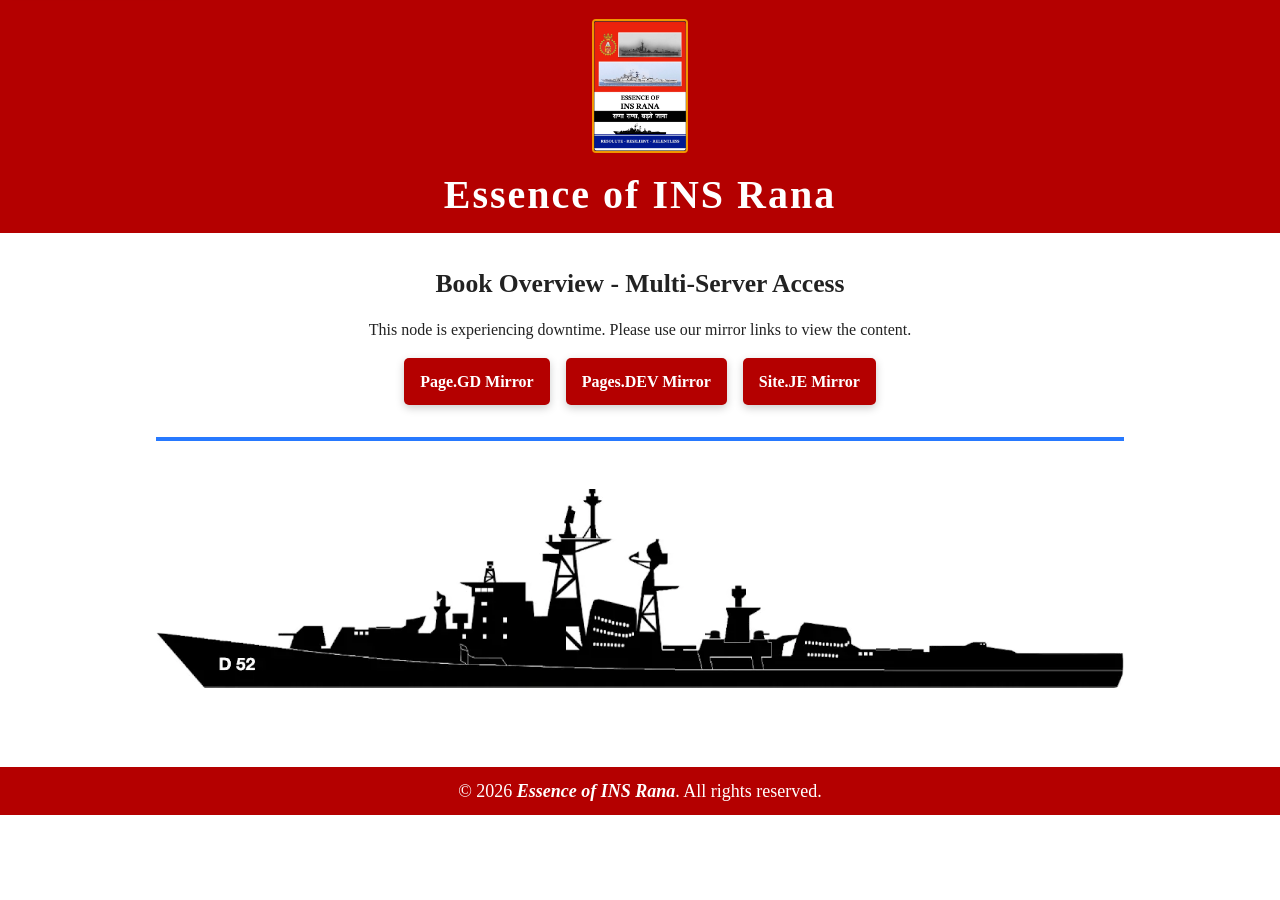
<file: index2.html>
<!DOCTYPE html>
<html lang="en">
<head>
<meta charset="UTF-8">
<title>Essence of INS Rana | Multi-Server Access</title>

<link rel="canonical" href="https://essenceofinsrana.github.io/" />
  <meta name="viewport" content="width=device-width, initial-scale=1" />
  <meta name="description" content="A captivating book covering the rich naval history and character of INS Rana and those associated with the ship." />
  <meta name="keywords" content="INS Rana, Naval History, Indian Naval Ship, Essence of INS Rana, D52, Book, ISBN 9789334204919" />
<meta name="google-site-verification" content="NaU-i4sQOtRkv51raB978f3wgT387TGiGACLd6ALf7Q" />

<meta property="og:title" content="Essence of INS Rana" />
<meta property="og:description" content="A captivating book covering the rich naval history and character of the Indian Naval Ship Rana and those associated with the ship." />
<meta property="og:image" content="https://essenceofinsrana.github.io/carousel-images/01-Front-Cover.webp" />
<meta property="og:url" content="https://essenceofinsrana.github.io/" />
<meta property="og:type" content="website" />
<meta property="og:site_name" content="Essence of INS Rana" />
<meta property="og:image:alt"
      content="Cover image of the book Essence of INS Rana">
<!-- Twitter Card Tags -->
<meta name="twitter:card" content="summary_large_image" />
<meta name="twitter:title" content="Essence of INS Rana" />
<meta name="twitter:description" content="A captivating book covering the rich naval history and character of the Indian Naval Ship Rana." />
<meta name="twitter:image" content="https://essenceofinsrana.github.io/carousel-images/01-Front-Cover.webp" />
<meta name="twitter:url" content="https://essenceofinsrana.github.io/" />

<!-- FAVICON -->
<link rel="apple-touch-icon" type="image/png" sizes="180x180" href="favicon3.png">
<link rel="icon" type="image/svg+xml" sizes="any" href="favicon.svg">
<link rel="icon" type="image/png" sizes="144x144" href="favicon2.png">

<!-- PRELOAD -->
<link rel="preload" as="image" href="carousel-images/01-Front-Cover.webp">
<link rel="preload" as="image" href="favicon.svg">

 <!-- Android and browser tab theme color -->
  <meta name="theme-color" content="#a00000" />
  <meta name="msapplication-navbutton-color" content="#a00000" />
  <meta name="apple-mobile-web-app-status-bar-style" content="black-translucent" />

<link rel="alternate"
      href="https://essenceofinsrana.page.gd/">

<link rel="alternate"
      href="https://sites.google.com/view/essenceofinsrana">

<script type="application/ld+json">
{
 "@context": "https://schema.org",
 "@type": "WebPage",
 "name": "Essence of INS Rana - Multi-Server Access",
 "description": "Mirror access page for Essence of INS Rana."
}
</script>

<script type="application/ld+json">
{
"@context": "https://schema.org",
"@type": "Organization",
"name": "Essence of INS Rana",
"url": "https://essenceofinsrana.github.io/"
}
</script>

<style>
* {
  box-sizing: border-box;
}
html {
  overflow-x: hidden;
}

    body {
      overflow-x: hidden;
      font-family: 'STIX Two Text', Georgia, serif;
      margin: 0;
      background: #fff;
      color: #222;
      line-height:1.45;
      -webkit-font-smoothing: antialiased;
      -moz-osx-font-smoothing: grayscale;
    }
    
     .links {
      display: flex;
      justify-content: center;
      gap: 1em;
      margin: 1em 0;
      flex-wrap: wrap;
    }
    .links a {
      display: inline-block;
      background: #b40000;
      color: #fff;
      padding: 0.75em 1em;
      border-radius: 5px;
      text-decoration: none;
      font-weight: bold;
      box-shadow: 0 3px 8px #ccc;
      transition: background-color 0.3s ease;
    }
    .links a:hover,
    .links a:focus-visible {
      background: #700000;
    }
    /* -------------------------
   SKIP LINK
-------------------------- */

.skip-link {

  position: absolute;

  top: -3.125rem;
  left: 0.625rem;

  background: #ffffff;
  color: #a00000;

  padding: 0.625rem 0.875rem;

  border: 0.125rem solid #a00000;
  border-radius: 4px;

  text-decoration: none;
  font-weight: bold;
  box-shadow: 0 1px 3px rgb(0 0 0 / 15%);
  z-index: 10000;

  transition: top 0.2s ease;

}

.skip-link:focus,
.skip-link:focus-visible {

  top: 0.625rem;

}
.sr-only {
  position: absolute;

  width: 1px;
  height: 1px;

  padding: 0;
  margin: -1px;

  overflow: hidden;

  clip: rect(0,0,0,0);

  white-space: nowrap;

  border: 0;
}
.page-title {
  text-align: center;
  margin: 1rem 0;
}

.maintenance-message {
  text-align: center;
}
/* -------------------------
   HEADER
-------------------------- */
header{
  background:#b40000;
  color:#fff;
  text-align:center;

  padding:1.2em 1em 0.15em;
}

/* LOGO */
.logo{
  display:block;
  margin:0 auto 0.8em auto;
  width:15vw;
  max-width:96px;
  height:auto;
  border:2px solid #f09600;
  border-radius:4px;
}

/* MAIN TITLE */
h1{
  margin:0.44em 0 0.3em 0;
  font-size:clamp(1.8rem,4vw,2.5rem);
  letter-spacing:2px;
  text-align:center;
line-height:1.2;
}

/* -------------------------
   ACCESSIBLE FOCUS STATES
-------------------------- */

a:focus-visible,
button:focus-visible,
input:focus-visible,
textarea:focus-visible {

  outline: 3px solid #f09600;
  outline-offset: 3px;

}

h2{
  text-align:center;
  margin:0.3em 0 0;
  font-weight:600;
  font-size:clamp(1.2rem,2.5vw,1.6rem);
}

/* -------------------------
   MAIN CONTENT AREA
-------------------------- */
main{
  max-width:1000px;
  width:95%;
  margin:0 auto;
  padding:1em 1em 3em;
}

 .separator {
      border: 0;
      border-top: 4px solid #2779ff;
      margin: 2em 0 2em 0;
    }

.final-image {
      text-align: center;
      margin: 3em 0 1.5em 0;
      overflow: hidden;
    }
    .final-image img {
      max-width: 100%;
      height: auto;
      border-radius: 10px;
      display: inline-block;
    }

/* -------------------------
   FOOTER
-------------------------- */
.footer {
    background-color: #b40000;
    color: #fff;
    text-align: center;
    padding: 10px;
    font-size: 18px;
    line-height: 1.6;
}
/* -------------------------
   MOBILE
-------------------------- */
@media (max-width:600px) and (orientation: portrait){

  .logo{
    width:96px;
  }
}
</style>

</head>
<body>
<a href="#main-content" class="skip-link">
  Skip to main content
</a>
<header>
  <img src="carousel-images/01-Front-Cover.webp" fetchpriority="high" alt="Book cover of Essence of INS Rana" class="logo" width="1238" height="1752"/>
<h1>Essence of INS Rana</h1>
</header>
  <main id="main-content" aria-label="Main content">
<h2 class="page-title">Book Overview - Multi-Server Access</h2>

<p class="maintenance-message" role="status">This node is experiencing downtime. Please use our mirror links to view the content.</p>
 
 <nav class="links" aria-label="Mirror links">

<a href="https://essenceofinsrana.page.gd/"
   target="_blank"
   rel="noopener noreferrer">
   Page.GD Mirror
   <span class="sr-only">
     (opens in a new tab)
   </span>
</a>

<a href="https://essenceofinsrana.pages.dev/"
   target="_blank"
   rel="noopener noreferrer">
   Pages.DEV Mirror
   <span class="sr-only">
     (opens in a new tab)
   </span>
</a>

<a href="https://essenceofinsrana.site.je/"
   target="_blank"
   rel="noopener noreferrer">
   Site.JE Mirror
   <span class="sr-only">
     (opens in a new tab)
   </span>
</a>

</nav>

<hr class="separator" />
      <div class="final-image">
        <img src="07-INS-Rana-Silhouette.webp" alt="INS Rana warship silhouette" width="1280" height="264"/>
      </div>

</main>
<footer class="footer">
© 2026 <strong><em>Essence of INS Rana</em></strong>. All rights reserved.
</footer>

</body>
</html>
</file>
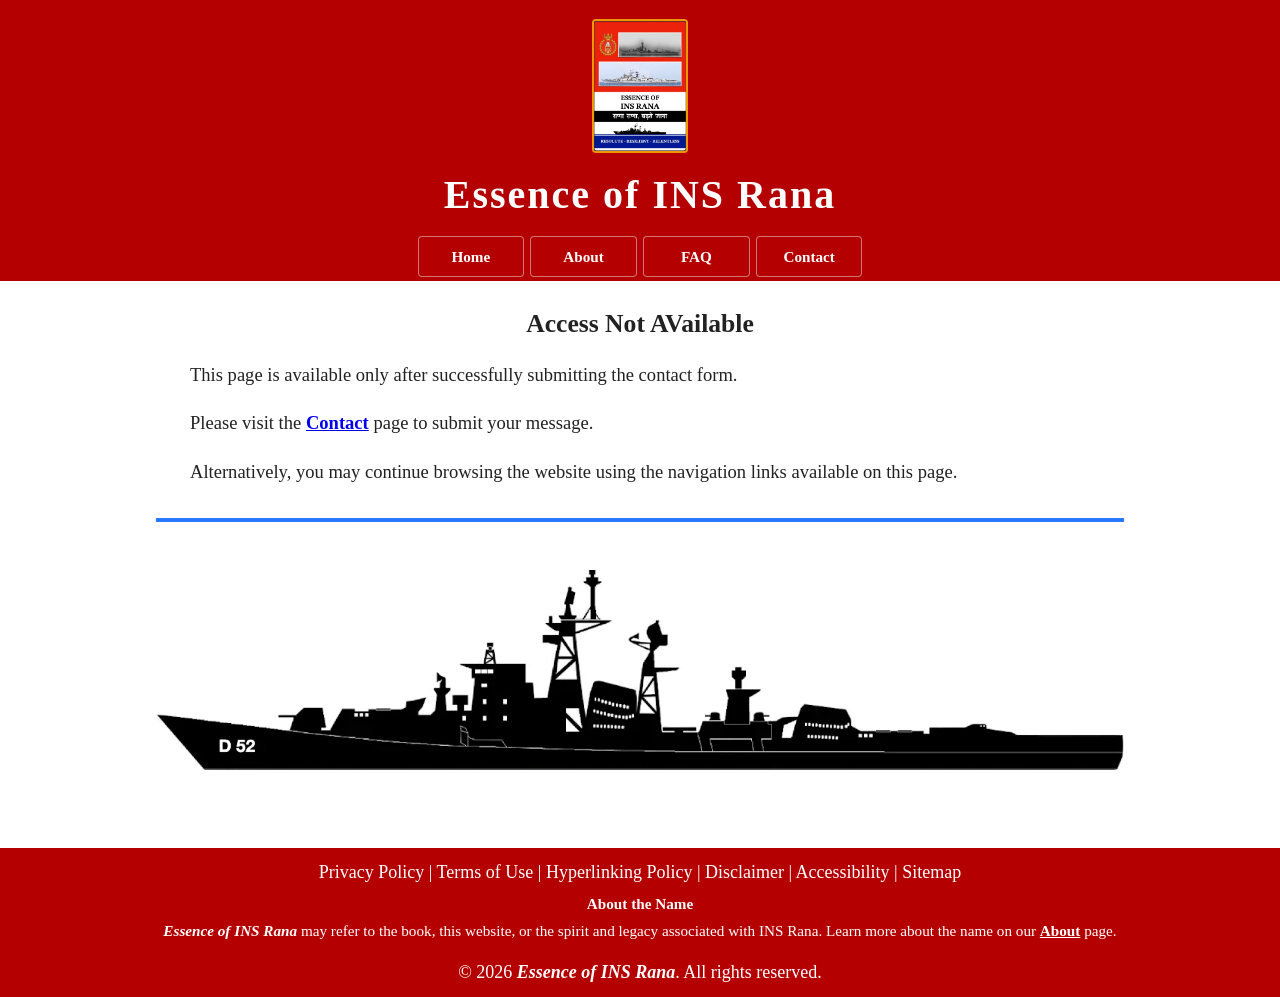
<file: noaccess.html>
<!DOCTYPE html>
<html lang="en">
<head>
<meta charset="UTF-8">
<title>Access Not Available - Essence of INS Rana</title>
<meta name="viewport" content="width=device-width, initial-scale=1">
<meta name="robots" content="noindex, follow">
<meta name="description" content="A friendly message requesting the user to submit message form first.">

<script src="loadcss.js"></script>
<noscript>
    <link rel="stylesheet" href="style.css">
</noscript>

<!-- FAVICON -->
<link rel="apple-touch-icon" type="image/png" sizes="180x180" href="favicon3.png">
<link rel="icon" type="image/svg+xml" sizes="any" href="favicon.svg">
<link rel="icon" type="image/png" sizes="144x144" href="favicon2.png">

<!-- Android and browser tab theme color -->
  <meta name="theme-color" content="#a00000" />
  <meta name="msapplication-navbutton-color" content="#a00000" />
  <meta name="apple-mobile-web-app-status-bar-style" content="black-translucent" />

</head>

<body>

<a href="#main-content" class="skip-link">
  Skip to main content
</a>

<header>
<img src="carousel-images/01-Front-Cover.webp" fetchpriority="high" alt="Book cover of Essence of INS Rana" class="logo" width="1238" height="1752"/>

  <h1>Essence of INS Rana</h1>

   <nav class="site-nav" aria-label="Primary">
    <a href="index.html">Home</a>
    <a href="about.html">About</a>
    <a href="faq.html">FAQ</a>
    <a href="contact.html">Contact</a>
  </nav>
</header>

<main id="main-content">
<h2 class="page-title">Access Not AVailable</h2>
<p role="status" class="thank-you-text">
This page is available only after successfully submitting the contact form.
</p>

<p class="thank-you-text">
Please visit the <strong><a href="contact.html">Contact</a></strong> page to submit your message.
</p>

<p class="thank-you-text">
Alternatively, you may continue browsing the website using the navigation links available on this page.
</p>

<hr class="separator" />
      <div class="final-image">
        <img src="07-INS-Rana-Silhouette.webp" alt="INS Rana warship silhouette" width="1280" height="264"/>
      </div>
</main>

<nav
  id="floatingNav"
  class="floating-nav"
  aria-label="Quick navigation"
  aria-hidden="true">

  <a
  href="index.html"
  class="floating-nav-button"
  aria-label="Home">

  <svg aria-hidden="true" fill="#ffffff" viewBox="0 0 256 256">

    <path d="M219.31,108.68l-80-80a16,16,0,0,0-22.62,0l-80,80A15.87,15.87,0,0,0,32,120v96a8,8,0,0,0,8,8H216a8,8,0,0,0,8-8V120A15.87,15.87,0,0,0,219.31,108.68ZM208,208H48V120l80-80,80,80Z"></path>

  </svg>

</a>

<a
  href="about.html"
  class="floating-nav-button"
  aria-label="About">

  <svg
    aria-hidden="true"
    fill="#ffffff"
    viewBox="0 0 256 256">

    <path d="M128,24A104,104,0,1,0,232,128,104.11,104.11,0,0,0,128,24Zm0,192a88,88,0,1,1,88-88A88.1,88.1,0,0,1,128,216Zm16-40a8,8,0,0,1-8,8,16,16,0,0,1-16-16V128a8,8,0,0,1,0-16,16,16,0,0,1,16,16v40A8,8,0,0,1,144,176ZM112,84a12,12,0,1,1,12,12A12,12,0,0,1,112,84Z"></path>

  </svg>

</a>

<a
  href="faq.html"
  class="floating-nav-button"
  aria-label="FAQ">

  <svg
    aria-hidden="true"
    fill="#ffffff"
    viewBox="0 0 256 256">

    <path d="M140,180a12,12,0,1,1-12-12A12,12,0,0,1,140,180ZM128,72c-22.06,0-40,16.15-40,36v4a8,8,0,0,0,16,0v-4c0-11,10.77-20,24-20s24,9,24,20-10.77,20-24,20a8,8,0,0,0-8,8v8a8,8,0,0,0,16,0v-.72c18.24-3.35,32-17.9,32-35.28C168,88.15,150.06,72,128,72Zm104,56A104,104,0,1,1,128,24,104.11,104.11,0,0,1,232,128Zm-16,0a88,88,0,1,0-88,88A88.1,88.1,0,0,0,216,128Z"></path>

  </svg>

</a>

<a
  href="contact.html"
  class="floating-nav-button"
  aria-label="Contact">

  <svg
    aria-hidden="true"
    fill="#ffffff"
    viewBox="0 0 256 256">

    <path d="M224,48H32a8,8,0,0,0-8,8V192a16,16,0,0,0,16,16H216a16,16,0,0,0,16-16V56A8,8,0,0,0,224,48Zm-96,85.15L52.57,64H203.43ZM98.71,128,40,181.81V74.19Zm11.84,10.85,12,11.05a8,8,0,0,0,10.82,0l12-11.05,58,53.15H52.57ZM157.29,128,216,74.18V181.82Z"></path>

  </svg>

</a>
  
</nav>

<button
  id="menuToggle"
  class="menu-toggle"
  type="button"
  aria-label="Navigation menu"
  aria-expanded="false">

  <svg
    class="hamburger-icon"
    viewBox="0 0 24 24"
    aria-hidden="true">

    <line class="line top"
          x1="5" y1="7"
          x2="19" y2="7"/>

    <line class="line middle"
          x1="5" y1="12"
          x2="19" y2="12"/>

    <line class="line bottom"
          x1="5" y1="17"
          x2="19" y2="17"/>

</svg>

</button>

<button
  id="backToTop"
  class="back-to-top"
  type="button"
  aria-label="Back to top">

  <svg
    aria-hidden="true"
    viewBox="0 0 24 24"
    width="24"
    height="24">

    <path
      d="M6 15 L12 9 L18 15"
      fill="none"
      stroke="currentColor"
      stroke-width="2.5"
      stroke-linecap="round"
      stroke-linejoin="round" />

  </svg>

</button>

<footer
  class="footer"
  aria-label="Legal Links">

<a href="privacy.html">Privacy Policy</a>
|
<a href="terms.html">Terms of Use</a>
|
<a href="hyperlinking.html">Hyperlinking Policy</a>
|
<a href="disclaimer.html">Disclaimer</a>
|
<a href="accessibility.html">Accessibility</a>
|
<a href="sitemap.html">Sitemap</a>

<h2 class="footer-heading">About the Name</h2>
<p class="about-name-text"><strong><em>Essence of INS Rana</em></strong> may refer to the book, this website, or the spirit and legacy associated with INS Rana. Learn more about the name on our <strong><a href="about.html#about-name" style="text-decoration: underline;">About</a></strong> page.</p>

© 2026 <strong><em>Essence of INS Rana</em></strong>. All rights reserved.
</footer>

<script>

const backToTop =
  document.getElementById('backToTop');

const menuToggle =
  document.getElementById('menuToggle');

const floatingNav =
  document.getElementById('floatingNav');

const floatingNavLinks =
  floatingNav
    ? floatingNav.querySelectorAll('.floating-nav-button')
    : [];

document.addEventListener('keydown', (event) => {

  if (
    event.key === 'Tab' ||
    event.key === 'ArrowUp' ||
    event.key === 'ArrowDown' ||
    event.key === 'ArrowLeft' ||
    event.key === 'ArrowRight'
  ) {

    document.body.classList.add('keyboard-focus');

  }

});

document.addEventListener('pointerdown', () => {

  document.body.classList.remove('keyboard-focus');

});

if (backToTop && menuToggle && floatingNav) {

  window.addEventListener('scroll', () => {

    if (window.scrollY > 300) {

      backToTop.classList.add('visible');
      menuToggle.classList.add('visible');

    } else {

      backToTop.classList.remove('visible');

      menuToggle.classList.remove('visible');

      floatingNav.classList.remove('visible');

      floatingNav.classList.remove('closing');

      menuToggle.classList.remove('open');

      menuToggle.setAttribute(
        'aria-expanded',
        'false'
      );

      floatingNav.setAttribute(
        'aria-hidden',
        'true'
      );

      floatingNavLinks.forEach(link => {
        link.setAttribute('tabindex', '-1');
      });

    }

  });

  backToTop.addEventListener('click', () => {

    window.scrollTo({

      top: 0,

      behavior:
        window.matchMedia(
          '(prefers-reduced-motion: reduce)'
        ).matches
          ? 'auto'
          : 'smooth'

    });

  });

  floatingNavLinks.forEach(link => {
    link.setAttribute('tabindex', '-1');
  });

  menuToggle.addEventListener('click', () => {

    const isOpen =
      menuToggle.classList.contains('open');

    if (isOpen) {

      menuToggle.classList.remove('open');

      menuToggle.setAttribute(
        'aria-expanded',
        'false'
      );

      floatingNav.setAttribute(
        'aria-hidden',
        'true'
      );

      floatingNavLinks.forEach(link => {
        link.setAttribute('tabindex', '-1');
      });

      floatingNav.classList.add('closing');

      if (
        document.body.classList.contains(
          'keyboard-focus'
        )
      ) {

        menuToggle.focus();

      }

      const lastButton =
        floatingNav.querySelector(
          '.floating-nav-button:nth-child(1)'
        );

      if (lastButton) {

        lastButton.addEventListener(
          'transitionend',
          function handleClosing(event) {

            if (
  event.propertyName !== 'transform' ||
  event.target !== lastButton
) {
  return;
}

            floatingNav.classList.remove('visible');
            floatingNav.classList.remove('closing');

            lastButton.removeEventListener(
              'transitionend',
              handleClosing
            );

          },
          { once: true }
        );

      }

    } else {

      floatingNav.classList.remove('closing');

      floatingNav.classList.add('visible');

      menuToggle.classList.add('open');

      menuToggle.setAttribute(
        'aria-expanded',
        'true'
      );

      floatingNav.setAttribute(
        'aria-hidden',
        'false'
      );

      floatingNavLinks.forEach(link => {
        link.setAttribute('tabindex', '0');
      });

      requestAnimationFrame(() => {

  if (
    document.body.classList.contains(
      'keyboard-focus'
    )
  ) {

    if (floatingNavLinks[0]) {
      floatingNavLinks[0].focus();
    }

  }

});

    }

  });
floatingNavLinks.forEach(link => {

    link.addEventListener('click', () => {

      menuToggle.classList.remove('open');

      floatingNav.classList.remove('visible');
      floatingNav.classList.remove('closing');

      menuToggle.setAttribute(
        'aria-expanded',
        'false'
      );

      floatingNav.setAttribute(
        'aria-hidden',
        'true'
      );

      floatingNavLinks.forEach(navLink => {
        navLink.setAttribute('tabindex', '-1');
      });

    });

  });
}

window.addEventListener('pageshow', () => {

  if (!menuToggle || !floatingNav) {
    return;
  }

  menuToggle.classList.remove('open');

  menuToggle.classList.remove('visible');

  floatingNav.classList.remove('visible');

  floatingNav.classList.remove('closing');

  menuToggle.setAttribute(
    'aria-expanded',
    'false'
  );

  floatingNav.setAttribute(
    'aria-hidden',
    'true'
  );

  floatingNavLinks.forEach(link => {
    link.setAttribute('tabindex', '-1');
  });
  document.body.classList.remove('keyboard-focus');
});

</script>

</body>
</html>
</file>
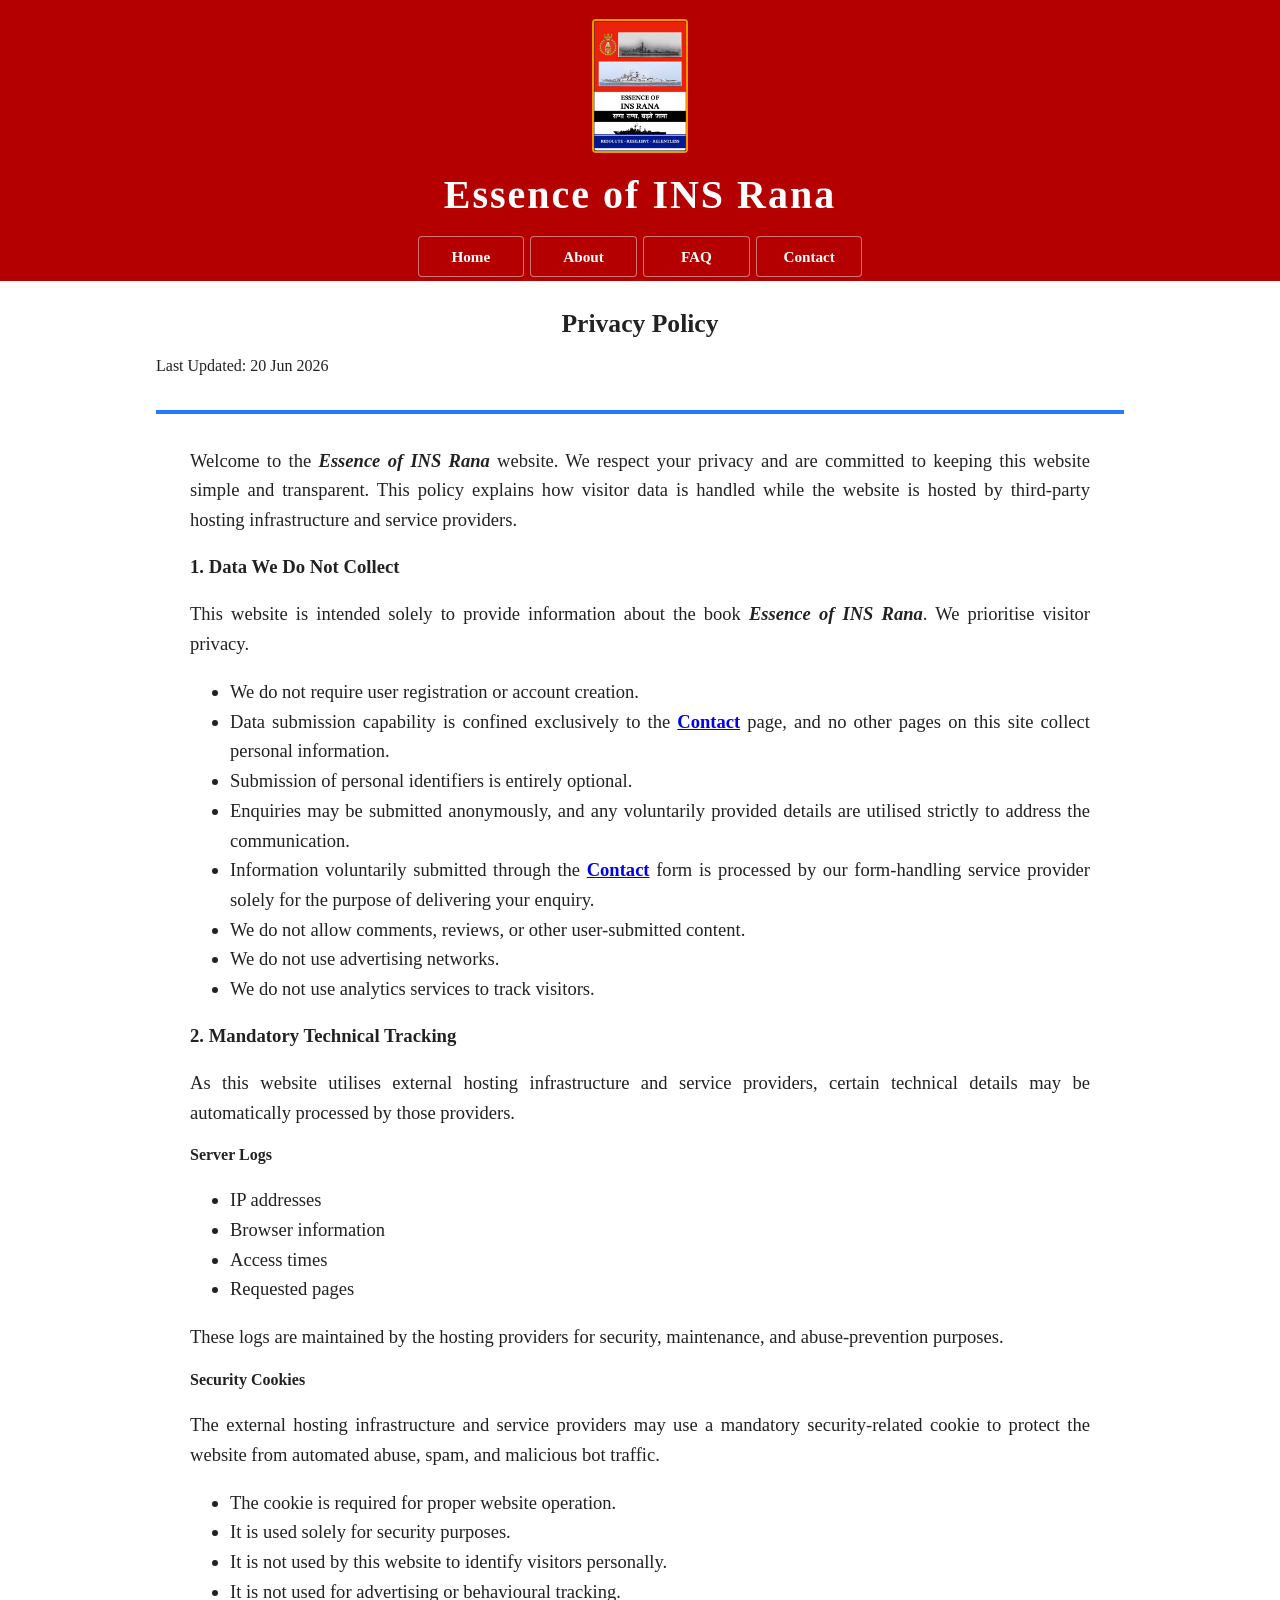
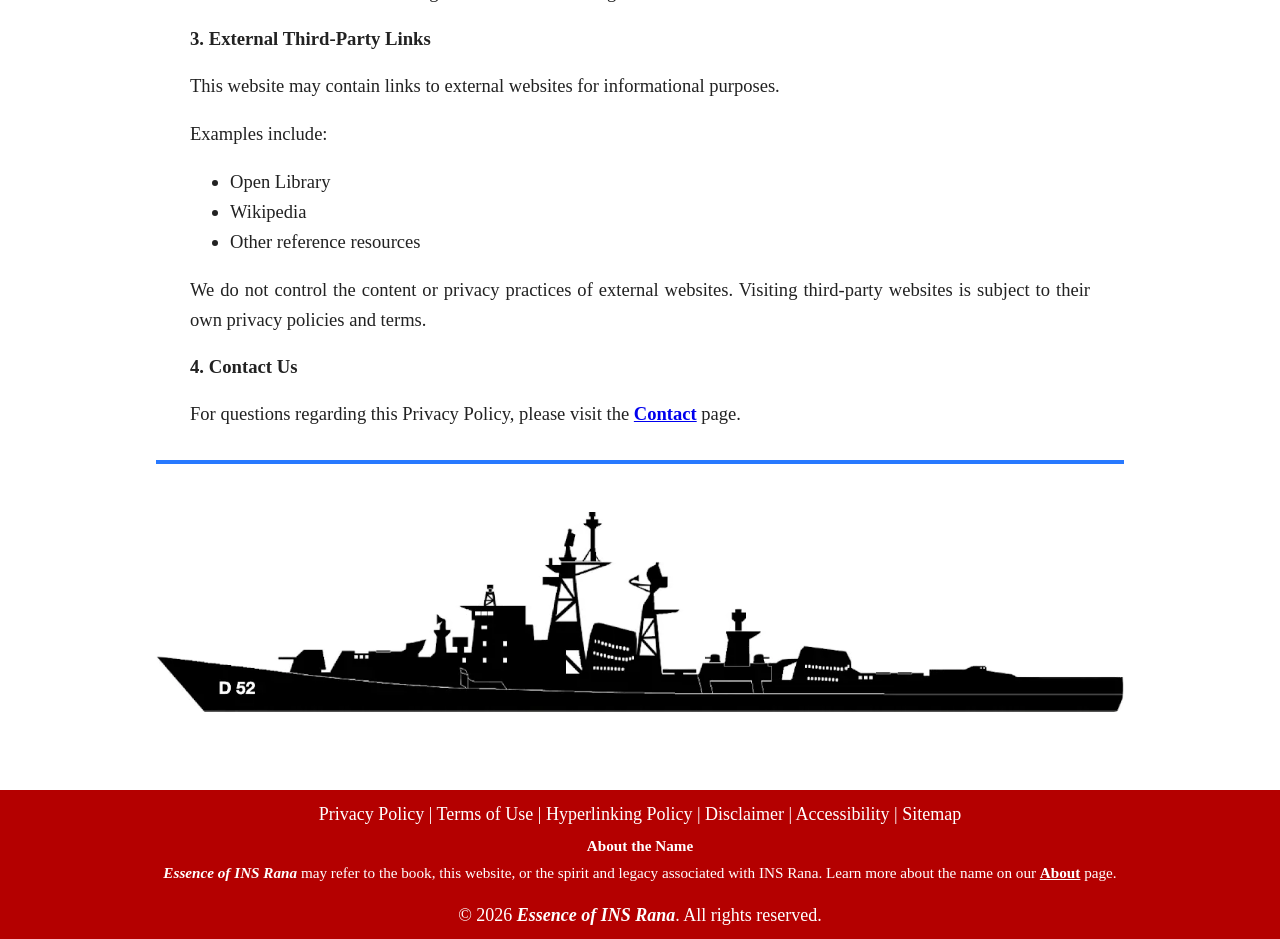
<file: privacy.html>
<!DOCTYPE html>
<html lang="en">
<head>
<meta charset="UTF-8">
<title>Privacy Policy - Essence of INS Rana</title>
<meta name="viewport" content="width=device-width, initial-scale=1">
<meta name="description" content="Read the privacy policy outlining how user data is handled.">
<script src="loadcss.js"></script>
<noscript>
    <link rel="stylesheet" href="style.css">
</noscript>

<!-- FAVICON -->
<link rel="apple-touch-icon" type="image/png" sizes="180x180" href="favicon3.png">
<link rel="icon" type="image/svg+xml" sizes="any" href="favicon.svg">
<link rel="icon" type="image/png" sizes="144x144" href="favicon2.png">

<!-- Android and browser tab theme color -->
  <meta name="theme-color" content="#a00000" />
  <meta name="msapplication-navbutton-color" content="#a00000" />
  <meta name="apple-mobile-web-app-status-bar-style" content="black-translucent" />

</head>

<body>

<a href="#main-content" class="skip-link">
  Skip to main content
</a>

<header>
<img src="carousel-images/01-Front-Cover.webp" fetchpriority="high" alt="Book cover of Essence of INS Rana" class="logo" width="1238" height="1752"/>

  <h1>Essence of INS Rana</h1>

 <nav class="site-nav" aria-label="Primary">
    <a href="index.html">Home</a>
    <a href="about.html">About</a>
    <a href="faq.html">FAQ</a>
    <a href="contact.html">Contact</a>
  </nav>
</header>

<main id="main-content">
<h2 class="page-title">Privacy Policy</h2>
<div class="content">

<p class="last-updated">
Last Updated:
<time datetime="2026-06-20">
20 Jun 2026
</time>
</p>

<hr class="separator">

<section class="section">

<p class="legal-text">
Welcome to the <strong><em>Essence of INS Rana</em></strong> website.
We respect your privacy and are committed to keeping this website simple and transparent.
This policy explains how visitor data is handled while the website is hosted by third-party hosting infrastructure and service providers.
</p>

<h3 id="privacy-data" class="legal-headings">1. Data We Do Not Collect</h3>

<p class="legal-text">This website is intended solely to provide information about the book <strong><em>Essence of INS Rana</em></strong>. We prioritise visitor privacy.</p>

<ul class="legal-text">
<li>We do not require user registration or account creation.</li>
<li>Data submission capability is confined exclusively to the <strong><a href="contact.html">Contact</a></strong> page, and no other pages on this site collect personal information.</li>
<li>Submission of personal identifiers is entirely optional.</li>
<li>Enquiries may be submitted anonymously, and any voluntarily provided details are utilised strictly to address the communication.</li>
<li>Information voluntarily submitted through the <strong><a href="contact.html">Contact</a></strong> form is processed by our form-handling service provider solely for the purpose of delivering your enquiry.</li>
<li>We do not allow comments, reviews, or other user-submitted content.</li>
<li>We do not use advertising networks.</li>
<li>We do not use analytics services to track visitors.</li>
</ul>

<h3 class="legal-headings">2. Mandatory Technical Tracking</h3>

<p class="legal-text">
As this website utilises external hosting infrastructure and service providers, certain technical details may be automatically processed by those providers.
</p>

<h4 class="legal-headings">Server Logs</h4>

<ul class="legal-text">
<li>IP addresses</li>
<li>Browser information</li>
<li>Access times</li>
<li>Requested pages</li>
</ul>

<p class="legal-text">
These logs are maintained by the hosting providers for security, maintenance, and abuse-prevention purposes.
</p>

<h4 id="security-cookies" class="legal-headings">Security Cookies</h4>

<p class="legal-text">
The external hosting infrastructure and service providers may use a mandatory security-related cookie to protect the website from automated abuse, spam, and malicious bot traffic.
</p>

<ul class="legal-text">
<li>The cookie is required for proper website operation.</li>
<li>It is used solely for security purposes.</li>
<li>It is not used by this website to identify visitors personally.</li>
<li>It is not used for advertising or behavioural tracking.</li>
</ul>

<h3 class="legal-headings">3. External Third-Party Links</h3>

<p class="legal-text">
This website may contain links to external websites for informational purposes.
</p>

<p class="legal-text">Examples include:</p>

<ul class="legal-text">
<li>Open Library</li>
<li>Wikipedia</li>
<li>Other reference resources</li>
</ul>

<p class="legal-text">
We do not control the content or privacy practices of external websites.
Visiting third-party websites is subject to their own privacy policies and terms.
</p>

<h3 class="legal-headings">4. Contact Us</h3>

<p class="legal-text">
For questions regarding this Privacy Policy, please visit the <strong><a href="contact.html">Contact</a></strong> page.
</p>

</section>

</div>
<hr class="separator" />
      <div class="final-image">
        <img src="07-INS-Rana-Silhouette.webp" alt="INS Rana warship silhouette" width="1280" height="264"/>
      </div>
</main>

<nav
  id="floatingNav"
  class="floating-nav"
  aria-label="Quick navigation"
  aria-hidden="true">

  <a
  href="index.html"
  class="floating-nav-button"
  aria-label="Home">

  <svg aria-hidden="true" fill="#ffffff" viewBox="0 0 256 256">

    <path d="M219.31,108.68l-80-80a16,16,0,0,0-22.62,0l-80,80A15.87,15.87,0,0,0,32,120v96a8,8,0,0,0,8,8H216a8,8,0,0,0,8-8V120A15.87,15.87,0,0,0,219.31,108.68ZM208,208H48V120l80-80,80,80Z"></path>

  </svg>

</a>

<a
  href="about.html"
  class="floating-nav-button"
  aria-label="About">

  <svg
    aria-hidden="true"
    fill="#ffffff"
    viewBox="0 0 256 256">

    <path d="M128,24A104,104,0,1,0,232,128,104.11,104.11,0,0,0,128,24Zm0,192a88,88,0,1,1,88-88A88.1,88.1,0,0,1,128,216Zm16-40a8,8,0,0,1-8,8,16,16,0,0,1-16-16V128a8,8,0,0,1,0-16,16,16,0,0,1,16,16v40A8,8,0,0,1,144,176ZM112,84a12,12,0,1,1,12,12A12,12,0,0,1,112,84Z"></path>

  </svg>

</a>

<a
  href="faq.html"
  class="floating-nav-button"
  aria-label="FAQ">

  <svg
    aria-hidden="true"
    fill="#ffffff"
    viewBox="0 0 256 256">

    <path d="M140,180a12,12,0,1,1-12-12A12,12,0,0,1,140,180ZM128,72c-22.06,0-40,16.15-40,36v4a8,8,0,0,0,16,0v-4c0-11,10.77-20,24-20s24,9,24,20-10.77,20-24,20a8,8,0,0,0-8,8v8a8,8,0,0,0,16,0v-.72c18.24-3.35,32-17.9,32-35.28C168,88.15,150.06,72,128,72Zm104,56A104,104,0,1,1,128,24,104.11,104.11,0,0,1,232,128Zm-16,0a88,88,0,1,0-88,88A88.1,88.1,0,0,0,216,128Z"></path>

  </svg>

</a>

<a
  href="contact.html"
  class="floating-nav-button"
  aria-label="Contact">

  <svg
    aria-hidden="true"
    fill="#ffffff"
    viewBox="0 0 256 256">

    <path d="M224,48H32a8,8,0,0,0-8,8V192a16,16,0,0,0,16,16H216a16,16,0,0,0,16-16V56A8,8,0,0,0,224,48Zm-96,85.15L52.57,64H203.43ZM98.71,128,40,181.81V74.19Zm11.84,10.85,12,11.05a8,8,0,0,0,10.82,0l12-11.05,58,53.15H52.57ZM157.29,128,216,74.18V181.82Z"></path>

  </svg>

</a>
  
</nav>

<button
  id="menuToggle"
  class="menu-toggle"
  type="button"
  aria-label="Navigation menu"
  aria-expanded="false">

  <svg
    class="hamburger-icon"
    viewBox="0 0 24 24"
    aria-hidden="true">

    <line class="line top"
          x1="5" y1="7"
          x2="19" y2="7"/>

    <line class="line middle"
          x1="5" y1="12"
          x2="19" y2="12"/>

    <line class="line bottom"
          x1="5" y1="17"
          x2="19" y2="17"/>

</svg>

</button>

<button
  id="backToTop"
  class="back-to-top"
  type="button"
  aria-label="Back to top">

  <svg
    aria-hidden="true"
    viewBox="0 0 24 24"
    width="24"
    height="24">

    <path
      d="M6 15 L12 9 L18 15"
      fill="none"
      stroke="currentColor"
      stroke-width="2.5"
      stroke-linecap="round"
      stroke-linejoin="round" />

  </svg>

</button>

<footer
  class="footer"
  aria-label="Legal Links">

<a href="privacy.html" aria-current="page">Privacy Policy</a>
|
<a href="terms.html">Terms of Use</a>
|
<a href="hyperlinking.html">Hyperlinking Policy</a>
|
<a href="disclaimer.html">Disclaimer</a>
|
<a href="accessibility.html">Accessibility</a>
|
<a href="sitemap.html">Sitemap</a>

<h2 class="footer-heading">About the Name</h2>
<p class="about-name-text"><strong><em>Essence of INS Rana</em></strong> may refer to the book, this website, or the spirit and legacy associated with INS Rana. Learn more about the name on our <strong><a href="about.html#about-name" style="text-decoration: underline;">About</a></strong> page.</p>

© 2026 <strong><em>Essence of INS Rana</em></strong>. All rights reserved.
</footer>

<script>

const backToTop =
  document.getElementById('backToTop');

const menuToggle =
  document.getElementById('menuToggle');

const floatingNav =
  document.getElementById('floatingNav');

const floatingNavLinks =
  floatingNav
    ? floatingNav.querySelectorAll('.floating-nav-button')
    : [];

document.addEventListener('keydown', (event) => {

  if (
    event.key === 'Tab' ||
    event.key === 'ArrowUp' ||
    event.key === 'ArrowDown' ||
    event.key === 'ArrowLeft' ||
    event.key === 'ArrowRight'
  ) {

    document.body.classList.add('keyboard-focus');

  }

});

document.addEventListener('pointerdown', () => {

  document.body.classList.remove('keyboard-focus');

});

if (backToTop && menuToggle && floatingNav) {

  window.addEventListener('scroll', () => {

    if (window.scrollY > 300) {

      backToTop.classList.add('visible');
      menuToggle.classList.add('visible');

    } else {

      backToTop.classList.remove('visible');

      menuToggle.classList.remove('visible');

      floatingNav.classList.remove('visible');

      floatingNav.classList.remove('closing');

      menuToggle.classList.remove('open');

      menuToggle.setAttribute(
        'aria-expanded',
        'false'
      );

      floatingNav.setAttribute(
        'aria-hidden',
        'true'
      );

      floatingNavLinks.forEach(link => {
        link.setAttribute('tabindex', '-1');
      });

    }

  });

  backToTop.addEventListener('click', () => {

    window.scrollTo({

      top: 0,

      behavior:
        window.matchMedia(
          '(prefers-reduced-motion: reduce)'
        ).matches
          ? 'auto'
          : 'smooth'

    });

  });

  floatingNavLinks.forEach(link => {
    link.setAttribute('tabindex', '-1');
  });

  menuToggle.addEventListener('click', () => {

    const isOpen =
      menuToggle.classList.contains('open');

    if (isOpen) {

      menuToggle.classList.remove('open');

      menuToggle.setAttribute(
        'aria-expanded',
        'false'
      );

      floatingNav.setAttribute(
        'aria-hidden',
        'true'
      );

      floatingNavLinks.forEach(link => {
        link.setAttribute('tabindex', '-1');
      });

      floatingNav.classList.add('closing');

      if (
        document.body.classList.contains(
          'keyboard-focus'
        )
      ) {

        menuToggle.focus();

      }

      const lastButton =
        floatingNav.querySelector(
          '.floating-nav-button:nth-child(1)'
        );

      if (lastButton) {

        lastButton.addEventListener(
          'transitionend',
          function handleClosing(event) {

            if (
  event.propertyName !== 'transform' ||
  event.target !== lastButton
) {
  return;
}

            floatingNav.classList.remove('visible');
            floatingNav.classList.remove('closing');

            lastButton.removeEventListener(
              'transitionend',
              handleClosing
            );

          },
          { once: true }
        );

      }

    } else {

      floatingNav.classList.remove('closing');

      floatingNav.classList.add('visible');

      menuToggle.classList.add('open');

      menuToggle.setAttribute(
        'aria-expanded',
        'true'
      );

      floatingNav.setAttribute(
        'aria-hidden',
        'false'
      );

      floatingNavLinks.forEach(link => {
        link.setAttribute('tabindex', '0');
      });

      requestAnimationFrame(() => {

  if (
    document.body.classList.contains(
      'keyboard-focus'
    )
  ) {

    if (floatingNavLinks[0]) {
      floatingNavLinks[0].focus();
    }

  }

});

    }

  });
floatingNavLinks.forEach(link => {

    link.addEventListener('click', () => {

      menuToggle.classList.remove('open');

      floatingNav.classList.remove('visible');
      floatingNav.classList.remove('closing');

      menuToggle.setAttribute(
        'aria-expanded',
        'false'
      );

      floatingNav.setAttribute(
        'aria-hidden',
        'true'
      );

      floatingNavLinks.forEach(navLink => {
        navLink.setAttribute('tabindex', '-1');
      });

    });

  });
}

window.addEventListener('pageshow', () => {

  if (!menuToggle || !floatingNav) {
    return;
  }

  menuToggle.classList.remove('open');

  menuToggle.classList.remove('visible');

  floatingNav.classList.remove('visible');

  floatingNav.classList.remove('closing');

  menuToggle.setAttribute(
    'aria-expanded',
    'false'
  );

  floatingNav.setAttribute(
    'aria-hidden',
    'true'
  );

  floatingNavLinks.forEach(link => {
    link.setAttribute('tabindex', '-1');
  });
  document.body.classList.remove('keyboard-focus');
});

</script>

</body>
</html>
</file>
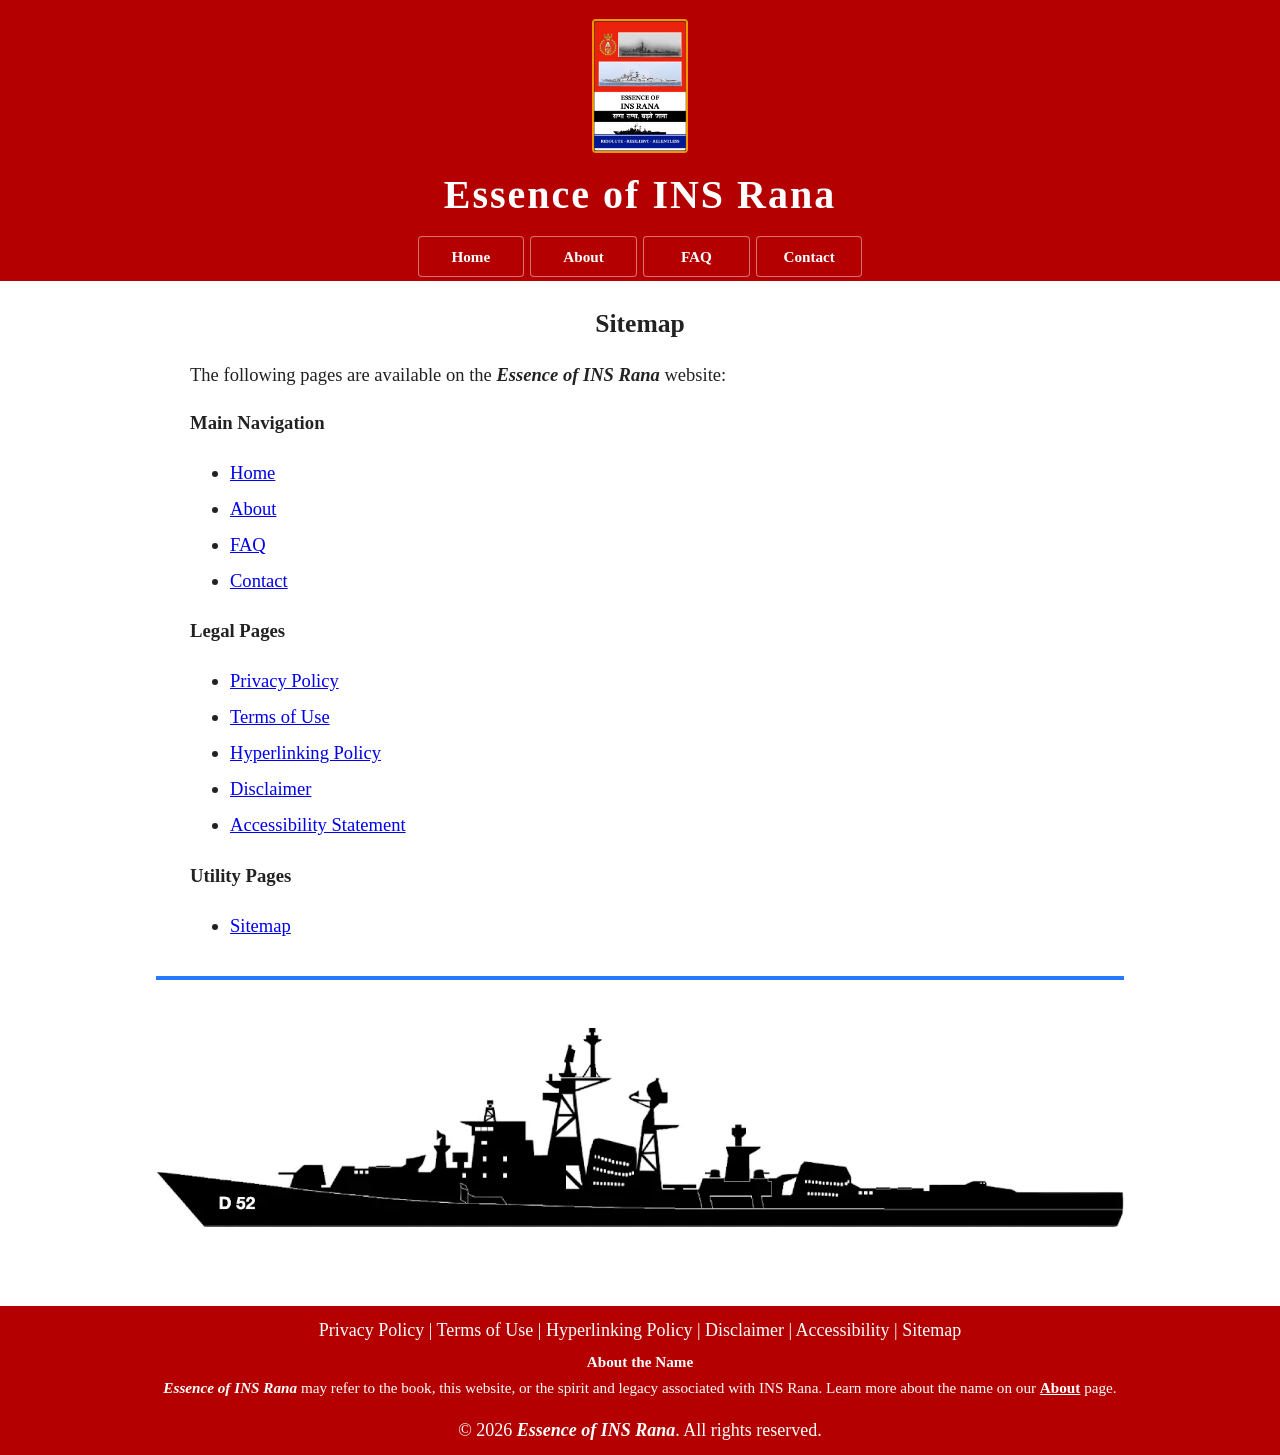
<file: sitemap.html>
<!DOCTYPE html>
<html lang="en">
<head>
<meta charset="UTF-8">
<title>Sitemap - Essence of INS Rana</title>
<meta name="viewport" content="width=device-width, initial-scale=1">
<meta name="description" content="Explore the Sitemap of this website">
<script src="loadcss.js"></script>
<noscript>
    <link rel="stylesheet" href="style.css">
</noscript>

<!-- FAVICON -->
<link rel="apple-touch-icon" type="image/png" sizes="180x180" href="favicon3.png">
<link rel="icon" type="image/svg+xml" sizes="any" href="favicon.svg">
<link rel="icon" type="image/png" sizes="144x144" href="favicon2.png">

<!-- Android and browser tab theme color -->
  <meta name="theme-color" content="#a00000" />
  <meta name="msapplication-navbutton-color" content="#a00000" />
  <meta name="apple-mobile-web-app-status-bar-style" content="black-translucent" />

</head>

<body>

<a href="#main-content" class="skip-link">
  Skip to main content
</a>

<header>
<img src="carousel-images/01-Front-Cover.webp" fetchpriority="high" alt="Book cover of Essence of INS Rana" class="logo" width="1238" height="1752"/>

  <h1>Essence of INS Rana</h1>

 <nav class="site-nav" aria-label="Primary">
    <a href="index.html">Home</a>
    <a href="about.html">About</a>
    <a href="faq.html">FAQ</a>
    <a href="contact.html">Contact</a>
  </nav>
</header>

<main id="main-content">
<h2 class="page-title">Sitemap</h2>
<div class="content">

<section class="section">

<p class="sitemap-text">
The following pages are available on the <strong><em>Essence of INS Rana</em></strong> website:
</p>

<!-- MAIN NAVIGATION --> 
<section aria-labelledby="main-navigation-heading"> 
<h3 id="main-navigation-heading" class="sitemap-headings">Main Navigation</h3> 
<ul class="sitemap-list"> 
<li><a href="index.html">Home</a></li> 
<li><a href="about.html">About</a></li> 
<li><a href="faq.html">FAQ</a></li> 
<li><a href="contact.html">Contact</a></li> 
</ul> </section>

 <!-- LEGAL PAGES -->
 <section aria-labelledby="legal-pages-heading"> 
 <h3 id="legal-pages-heading" class="sitemap-headings">Legal Pages</h3> 
 <ul class="sitemap-list"> 
 <li><a href="privacy.html">Privacy Policy</a></li> 
 <li><a href="terms.html">Terms of Use</a></li>
 <li><a href="hyperlinking.html">Hyperlinking Policy</a></li> 
 <li><a href="disclaimer.html">Disclaimer</a></li>
 <li><a href="accessibility.html">Accessibility Statement</a></li>
</ul> </section>

 <!-- UTILITY PAGES -->
 <section aria-labelledby="utility-pages-heading"> 
 <h3 id="utility-pages-heading" class="sitemap-headings">Utility Pages</h3> 
 <ul class="sitemap-list"> 
 <li><a href="sitemap.html">Sitemap</a></li>
 </ul> </section>
</section>

</div>
<hr class="separator" />
      <div class="final-image">
         <img src="07-INS-Rana-Silhouette.webp" alt="INS Rana warship silhouette" width="1280" height="264"/>
      </div>
</main>

<nav
  id="floatingNav"
  class="floating-nav"
  aria-label="Quick navigation"
  aria-hidden="true">

  <a
  href="index.html"
  class="floating-nav-button"
  aria-label="Home">

  <svg aria-hidden="true" fill="#ffffff" viewBox="0 0 256 256">

    <path d="M219.31,108.68l-80-80a16,16,0,0,0-22.62,0l-80,80A15.87,15.87,0,0,0,32,120v96a8,8,0,0,0,8,8H216a8,8,0,0,0,8-8V120A15.87,15.87,0,0,0,219.31,108.68ZM208,208H48V120l80-80,80,80Z"></path>

  </svg>

</a>

<a
  href="about.html"
  class="floating-nav-button"
  aria-label="About">

  <svg
    aria-hidden="true"
    fill="#ffffff"
    viewBox="0 0 256 256">

    <path d="M128,24A104,104,0,1,0,232,128,104.11,104.11,0,0,0,128,24Zm0,192a88,88,0,1,1,88-88A88.1,88.1,0,0,1,128,216Zm16-40a8,8,0,0,1-8,8,16,16,0,0,1-16-16V128a8,8,0,0,1,0-16,16,16,0,0,1,16,16v40A8,8,0,0,1,144,176ZM112,84a12,12,0,1,1,12,12A12,12,0,0,1,112,84Z"></path>

  </svg>

</a>

<a
  href="faq.html"
  class="floating-nav-button"
  aria-label="FAQ">

  <svg
    aria-hidden="true"
    fill="#ffffff"
    viewBox="0 0 256 256">

    <path d="M140,180a12,12,0,1,1-12-12A12,12,0,0,1,140,180ZM128,72c-22.06,0-40,16.15-40,36v4a8,8,0,0,0,16,0v-4c0-11,10.77-20,24-20s24,9,24,20-10.77,20-24,20a8,8,0,0,0-8,8v8a8,8,0,0,0,16,0v-.72c18.24-3.35,32-17.9,32-35.28C168,88.15,150.06,72,128,72Zm104,56A104,104,0,1,1,128,24,104.11,104.11,0,0,1,232,128Zm-16,0a88,88,0,1,0-88,88A88.1,88.1,0,0,0,216,128Z"></path>

  </svg>

</a>

<a
  href="contact.html"
  class="floating-nav-button"
  aria-label="Contact">

  <svg
    aria-hidden="true"
    fill="#ffffff"
    viewBox="0 0 256 256">

    <path d="M224,48H32a8,8,0,0,0-8,8V192a16,16,0,0,0,16,16H216a16,16,0,0,0,16-16V56A8,8,0,0,0,224,48Zm-96,85.15L52.57,64H203.43ZM98.71,128,40,181.81V74.19Zm11.84,10.85,12,11.05a8,8,0,0,0,10.82,0l12-11.05,58,53.15H52.57ZM157.29,128,216,74.18V181.82Z"></path>

  </svg>

</a>
  
</nav>

<button
  id="menuToggle"
  class="menu-toggle"
  type="button"
  aria-label="Navigation menu"
  aria-expanded="false">

  <svg
    class="hamburger-icon"
    viewBox="0 0 24 24"
    aria-hidden="true">

    <line class="line top"
          x1="5" y1="7"
          x2="19" y2="7"/>

    <line class="line middle"
          x1="5" y1="12"
          x2="19" y2="12"/>

    <line class="line bottom"
          x1="5" y1="17"
          x2="19" y2="17"/>

</svg>

</button>

<button
  id="backToTop"
  class="back-to-top"
  type="button"
  aria-label="Back to top">

  <svg
    aria-hidden="true"
    viewBox="0 0 24 24"
    width="24"
    height="24">

    <path
      d="M6 15 L12 9 L18 15"
      fill="none"
      stroke="currentColor"
      stroke-width="2.5"
      stroke-linecap="round"
      stroke-linejoin="round" />

  </svg>

</button>

<footer
  class="footer"
  aria-label="Legal Links">

<a href="privacy.html">Privacy Policy</a>
|
<a href="terms.html">Terms of Use</a>
|
<a href="hyperlinking.html">Hyperlinking Policy</a>
|
<a href="disclaimer.html">Disclaimer</a>
|
<a href="accessibility.html">Accessibility</a>
|
<a href="sitemap.html" aria-current="page">Sitemap</a>

<h2 class="footer-heading">About the Name</h2>
<p class="about-name-text"><strong><em>Essence of INS Rana</em></strong> may refer to the book, this website, or the spirit and legacy associated with INS Rana. Learn more about the name on our <strong><a href="about.html#about-name" style="text-decoration: underline;">About</a></strong> page.</p>

© 2026 <strong><em>Essence of INS Rana</em></strong>. All rights reserved.
</footer>

<script>

const backToTop =
  document.getElementById('backToTop');

const menuToggle =
  document.getElementById('menuToggle');

const floatingNav =
  document.getElementById('floatingNav');

const floatingNavLinks =
  floatingNav
    ? floatingNav.querySelectorAll('.floating-nav-button')
    : [];

document.addEventListener('keydown', (event) => {

  if (
    event.key === 'Tab' ||
    event.key === 'ArrowUp' ||
    event.key === 'ArrowDown' ||
    event.key === 'ArrowLeft' ||
    event.key === 'ArrowRight'
  ) {

    document.body.classList.add('keyboard-focus');

  }

});

document.addEventListener('pointerdown', () => {

  document.body.classList.remove('keyboard-focus');

});

if (backToTop && menuToggle && floatingNav) {

  window.addEventListener('scroll', () => {

    if (window.scrollY > 300) {

      backToTop.classList.add('visible');
      menuToggle.classList.add('visible');

    } else {

      backToTop.classList.remove('visible');

      menuToggle.classList.remove('visible');

      floatingNav.classList.remove('visible');

      floatingNav.classList.remove('closing');

      menuToggle.classList.remove('open');

      menuToggle.setAttribute(
        'aria-expanded',
        'false'
      );

      floatingNav.setAttribute(
        'aria-hidden',
        'true'
      );

      floatingNavLinks.forEach(link => {
        link.setAttribute('tabindex', '-1');
      });

    }

  });

  backToTop.addEventListener('click', () => {

    window.scrollTo({

      top: 0,

      behavior:
        window.matchMedia(
          '(prefers-reduced-motion: reduce)'
        ).matches
          ? 'auto'
          : 'smooth'

    });

  });

  floatingNavLinks.forEach(link => {
    link.setAttribute('tabindex', '-1');
  });

  menuToggle.addEventListener('click', () => {

    const isOpen =
      menuToggle.classList.contains('open');

    if (isOpen) {

      menuToggle.classList.remove('open');

      menuToggle.setAttribute(
        'aria-expanded',
        'false'
      );

      floatingNav.setAttribute(
        'aria-hidden',
        'true'
      );

      floatingNavLinks.forEach(link => {
        link.setAttribute('tabindex', '-1');
      });

      floatingNav.classList.add('closing');

      if (
        document.body.classList.contains(
          'keyboard-focus'
        )
      ) {

        menuToggle.focus();

      }

      const lastButton =
        floatingNav.querySelector(
          '.floating-nav-button:nth-child(1)'
        );

      if (lastButton) {

        lastButton.addEventListener(
          'transitionend',
          function handleClosing(event) {

            if (
  event.propertyName !== 'transform' ||
  event.target !== lastButton
) {
  return;
}

            floatingNav.classList.remove('visible');
            floatingNav.classList.remove('closing');

            lastButton.removeEventListener(
              'transitionend',
              handleClosing
            );

          },
          { once: true }
        );

      }

    } else {

      floatingNav.classList.remove('closing');

      floatingNav.classList.add('visible');

      menuToggle.classList.add('open');

      menuToggle.setAttribute(
        'aria-expanded',
        'true'
      );

      floatingNav.setAttribute(
        'aria-hidden',
        'false'
      );

      floatingNavLinks.forEach(link => {
        link.setAttribute('tabindex', '0');
      });

      requestAnimationFrame(() => {

  if (
    document.body.classList.contains(
      'keyboard-focus'
    )
  ) {

    if (floatingNavLinks[0]) {
      floatingNavLinks[0].focus();
    }

  }

});

    }

  });
floatingNavLinks.forEach(link => {

    link.addEventListener('click', () => {

      menuToggle.classList.remove('open');

      floatingNav.classList.remove('visible');
      floatingNav.classList.remove('closing');

      menuToggle.setAttribute(
        'aria-expanded',
        'false'
      );

      floatingNav.setAttribute(
        'aria-hidden',
        'true'
      );

      floatingNavLinks.forEach(navLink => {
        navLink.setAttribute('tabindex', '-1');
      });

    });

  });
}

window.addEventListener('pageshow', () => {

  if (!menuToggle || !floatingNav) {
    return;
  }

  menuToggle.classList.remove('open');

  menuToggle.classList.remove('visible');

  floatingNav.classList.remove('visible');

  floatingNav.classList.remove('closing');

  menuToggle.setAttribute(
    'aria-expanded',
    'false'
  );

  floatingNav.setAttribute(
    'aria-hidden',
    'true'
  );

  floatingNavLinks.forEach(link => {
    link.setAttribute('tabindex', '-1');
  });
  document.body.classList.remove('keyboard-focus');
});

</script>

</body>
</html>
</file>
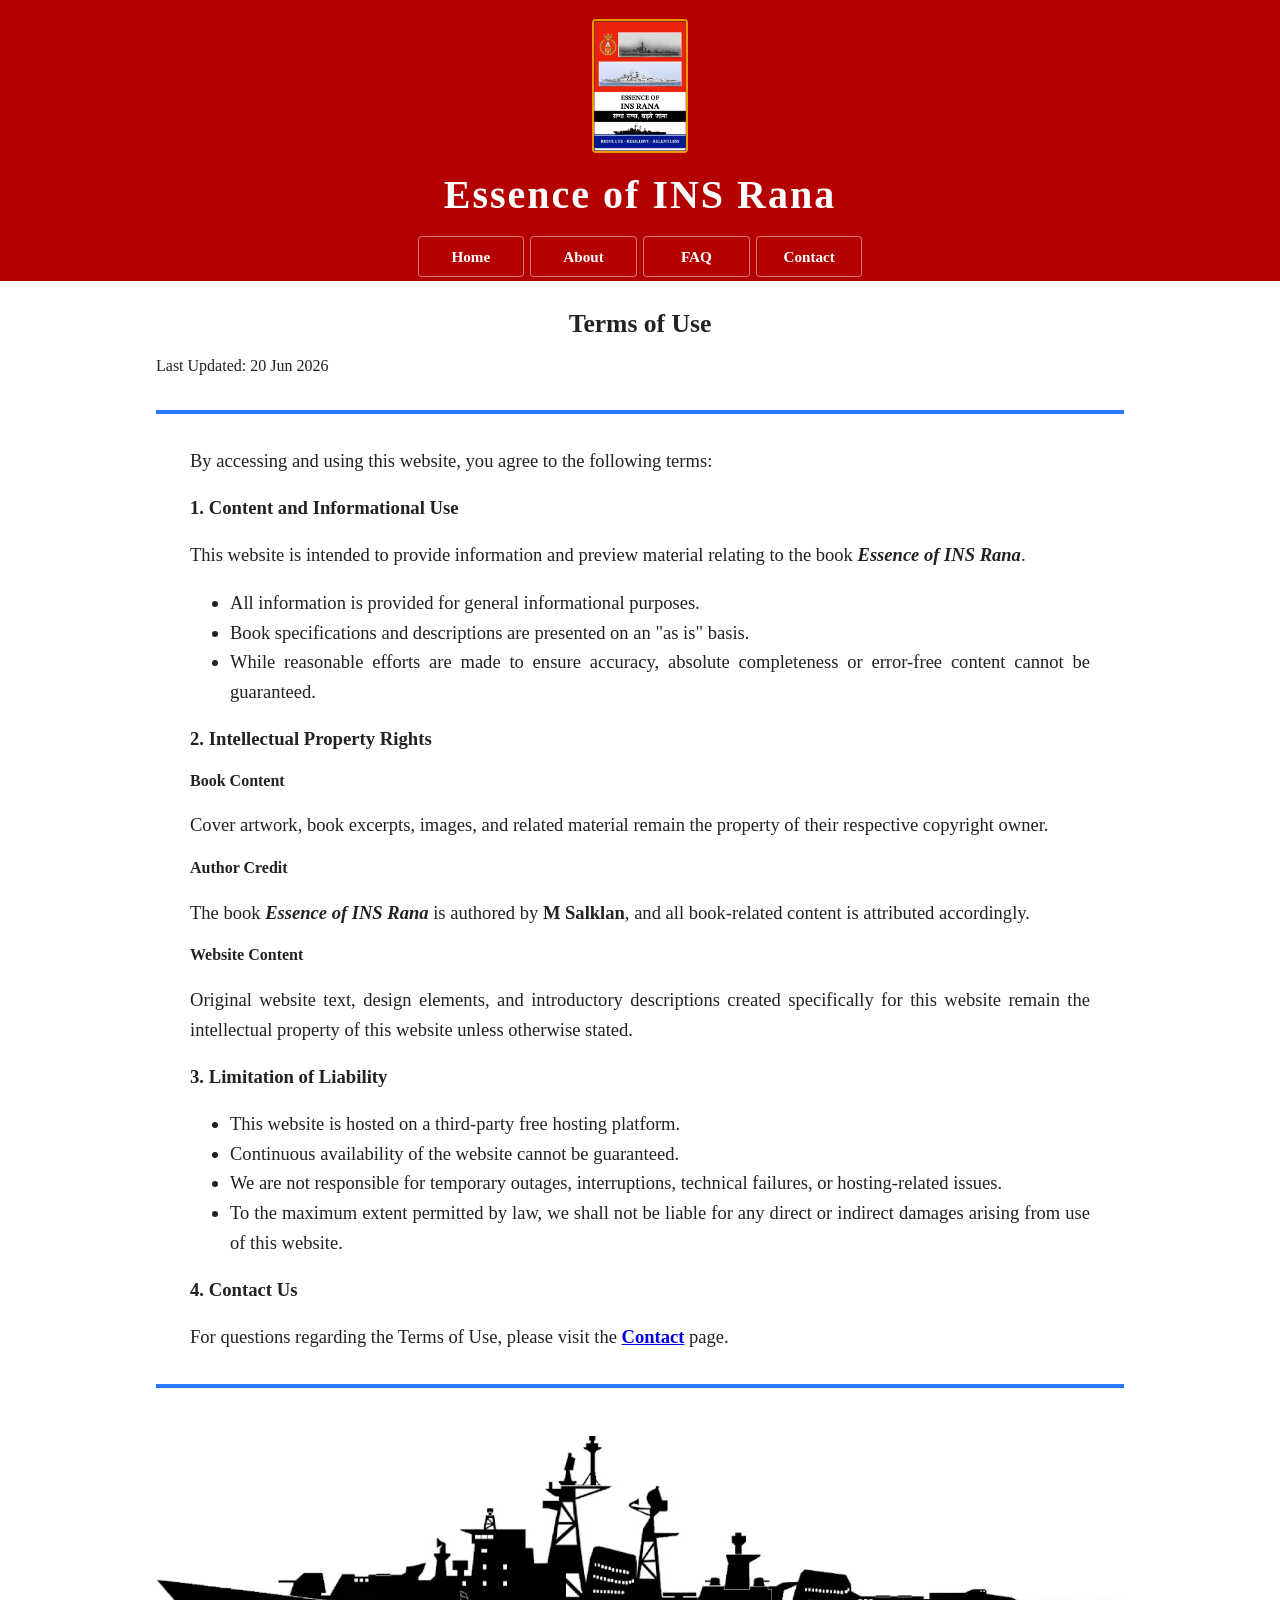
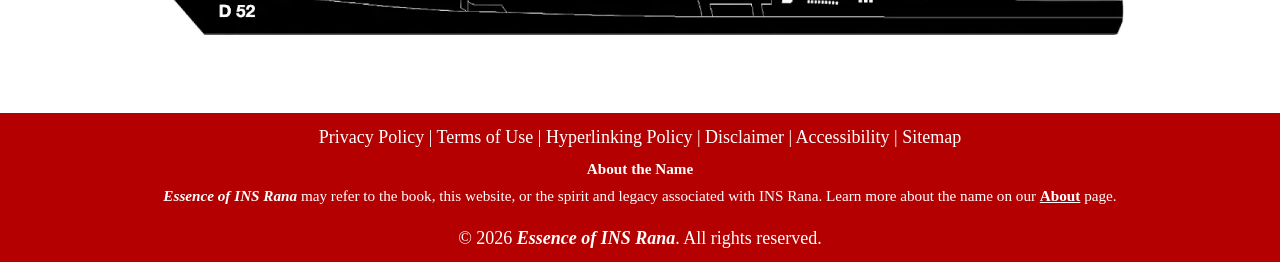
<file: terms.html>
<!DOCTYPE html>
<html lang="en">
<head>
<meta charset="UTF-8">
<title>Terms of Use - Essence of INS Rana</title>
<meta name="viewport" content="width=device-width, initial-scale=1">
<meta name="description" content="Read the terms of use of this website.">
<script src="loadcss.js"></script>
<noscript>
    <link rel="stylesheet" href="style.css">
</noscript>

<!-- FAVICON -->
<link rel="apple-touch-icon" type="image/png" sizes="180x180" href="favicon3.png">
<link rel="icon" type="image/svg+xml" sizes="any" href="favicon.svg">
<link rel="icon" type="image/png" sizes="144x144" href="favicon2.png">

<!-- Android and browser tab theme color -->
  <meta name="theme-color" content="#a00000" />
  <meta name="msapplication-navbutton-color" content="#a00000" />
  <meta name="apple-mobile-web-app-status-bar-style" content="black-translucent" />

</head>

<body>

<a href="#main-content" class="skip-link">
  Skip to main content
</a>

<header>
<img src="carousel-images/01-Front-Cover.webp" fetchpriority="high" alt="Book cover of Essence of INS Rana" class="logo" width="1238" height="1752"/>

  <h1>Essence of INS Rana</h1>

   <nav class="site-nav" aria-label="Primary">
    <a href="index.html">Home</a>
    <a href="about.html">About</a>
    <a href="faq.html">FAQ</a>
    <a href="contact.html">Contact</a>
  </nav>
</header>

<main id="main-content">
<h2 class="page-title">Terms of Use</h2>
<div class="content">

<p class="last-updated">
Last Updated:
<time datetime="2026-06-20">
20 Jun 2026
</time>
</p>

<hr class="separator">

<section class="section">

<p class="legal-text">
By accessing and using this website, you agree to the following terms:
</p>

<h3 class="legal-headings">1. Content and Informational Use</h3>

<p class="legal-text">
This website is intended to provide information and preview material relating to the book
<strong><em>Essence of INS Rana</em></strong>.
</p>

<ul class="legal-text">
<li>All information is provided for general informational purposes.</li>
<li>Book specifications and descriptions are presented on an "as is" basis.</li>
<li>While reasonable efforts are made to ensure accuracy, absolute completeness or error-free content cannot be guaranteed.</li>
</ul>

<h3 class="legal-headings">2. Intellectual Property Rights</h3>

<h4 class="legal-headings">Book Content</h4>

<p class="legal-text">
Cover artwork, book excerpts, images, and related material remain the property of their respective copyright owner.
</p>

<h4 class="legal-headings">Author Credit</h4>

<p class="legal-text">
The book <strong><em>Essence of INS Rana</em></strong> is authored by <strong>M Salklan</strong>, and all book-related content is attributed accordingly.
</p>

<h4 class="legal-headings">Website Content</h4>

<p class="legal-text">
Original website text, design elements, and introductory descriptions created specifically for this website remain the intellectual property of this website unless otherwise stated.
</p>

<h3 class="legal-headings">3. Limitation of Liability</h3>

<ul class="legal-text">
<li>This website is hosted on a third-party free hosting platform.</li>
<li>Continuous availability of the website cannot be guaranteed.</li>
<li>We are not responsible for temporary outages, interruptions, technical failures, or hosting-related issues.</li>
<li>To the maximum extent permitted by law, we shall not be liable for any direct or indirect damages arising from use of this website.</li>
</ul>

<h3 class="legal-headings">4. Contact Us</h3>

<p class="legal-text">
For questions regarding the Terms of Use, please visit the <strong><a href="contact.html">Contact</a></strong> page.
</p>

</section>

</div>
<hr class="separator" />
      <div class="final-image">
        <img src="07-INS-Rana-Silhouette.webp" alt="INS Rana warship silhouette" width="1280" height="264"/>
      </div>
</main>

<nav
  id="floatingNav"
  class="floating-nav"
  aria-label="Quick navigation"
  aria-hidden="true">

  <a
  href="index.html"
  class="floating-nav-button"
  aria-label="Home">

  <svg aria-hidden="true" fill="#ffffff" viewBox="0 0 256 256">

    <path d="M219.31,108.68l-80-80a16,16,0,0,0-22.62,0l-80,80A15.87,15.87,0,0,0,32,120v96a8,8,0,0,0,8,8H216a8,8,0,0,0,8-8V120A15.87,15.87,0,0,0,219.31,108.68ZM208,208H48V120l80-80,80,80Z"></path>

  </svg>

</a>

<a
  href="about.html"
  class="floating-nav-button"
  aria-label="About">

  <svg
    aria-hidden="true"
    fill="#ffffff"
    viewBox="0 0 256 256">

    <path d="M128,24A104,104,0,1,0,232,128,104.11,104.11,0,0,0,128,24Zm0,192a88,88,0,1,1,88-88A88.1,88.1,0,0,1,128,216Zm16-40a8,8,0,0,1-8,8,16,16,0,0,1-16-16V128a8,8,0,0,1,0-16,16,16,0,0,1,16,16v40A8,8,0,0,1,144,176ZM112,84a12,12,0,1,1,12,12A12,12,0,0,1,112,84Z"></path>

  </svg>

</a>

<a
  href="faq.html"
  class="floating-nav-button"
  aria-label="FAQ">

  <svg
    aria-hidden="true"
    fill="#ffffff"
    viewBox="0 0 256 256">

    <path d="M140,180a12,12,0,1,1-12-12A12,12,0,0,1,140,180ZM128,72c-22.06,0-40,16.15-40,36v4a8,8,0,0,0,16,0v-4c0-11,10.77-20,24-20s24,9,24,20-10.77,20-24,20a8,8,0,0,0-8,8v8a8,8,0,0,0,16,0v-.72c18.24-3.35,32-17.9,32-35.28C168,88.15,150.06,72,128,72Zm104,56A104,104,0,1,1,128,24,104.11,104.11,0,0,1,232,128Zm-16,0a88,88,0,1,0-88,88A88.1,88.1,0,0,0,216,128Z"></path>

  </svg>

</a>

<a
  href="contact.html"
  class="floating-nav-button"
  aria-label="Contact">

  <svg
    aria-hidden="true"
    fill="#ffffff"
    viewBox="0 0 256 256">

    <path d="M224,48H32a8,8,0,0,0-8,8V192a16,16,0,0,0,16,16H216a16,16,0,0,0,16-16V56A8,8,0,0,0,224,48Zm-96,85.15L52.57,64H203.43ZM98.71,128,40,181.81V74.19Zm11.84,10.85,12,11.05a8,8,0,0,0,10.82,0l12-11.05,58,53.15H52.57ZM157.29,128,216,74.18V181.82Z"></path>

  </svg>

</a>
  
</nav>

<button
  id="menuToggle"
  class="menu-toggle"
  type="button"
  aria-label="Navigation menu"
  aria-expanded="false">

  <svg
    class="hamburger-icon"
    viewBox="0 0 24 24"
    aria-hidden="true">

    <line class="line top"
          x1="5" y1="7"
          x2="19" y2="7"/>

    <line class="line middle"
          x1="5" y1="12"
          x2="19" y2="12"/>

    <line class="line bottom"
          x1="5" y1="17"
          x2="19" y2="17"/>

</svg>

</button>

<button
  id="backToTop"
  class="back-to-top"
  type="button"
  aria-label="Back to top">

  <svg
    aria-hidden="true"
    viewBox="0 0 24 24"
    width="24"
    height="24">

    <path
      d="M6 15 L12 9 L18 15"
      fill="none"
      stroke="currentColor"
      stroke-width="2.5"
      stroke-linecap="round"
      stroke-linejoin="round" />

  </svg>

</button>

<footer
  class="footer"
  aria-label="Legal Links">

<a href="privacy.html">Privacy Policy</a>
|
<a href="terms.html" aria-current="page">Terms of Use</a>
|
<a href="hyperlinking.html">Hyperlinking Policy</a>
|
<a href="disclaimer.html">Disclaimer</a>
|
<a href="accessibility.html">Accessibility</a>
|
<a href="sitemap.html">Sitemap</a>

<h2 class="footer-heading">About the Name</h2>
<p class="about-name-text"><strong><em>Essence of INS Rana</em></strong> may refer to the book, this website, or the spirit and legacy associated with INS Rana. Learn more about the name on our <strong><a href="about.html#about-name" style="text-decoration: underline;">About</a></strong> page.</p>

© 2026 <strong><em>Essence of INS Rana</em></strong>. All rights reserved.
</footer>

<script>

const backToTop =
  document.getElementById('backToTop');

const menuToggle =
  document.getElementById('menuToggle');

const floatingNav =
  document.getElementById('floatingNav');

const floatingNavLinks =
  floatingNav
    ? floatingNav.querySelectorAll('.floating-nav-button')
    : [];

document.addEventListener('keydown', (event) => {

  if (
    event.key === 'Tab' ||
    event.key === 'ArrowUp' ||
    event.key === 'ArrowDown' ||
    event.key === 'ArrowLeft' ||
    event.key === 'ArrowRight'
  ) {

    document.body.classList.add('keyboard-focus');

  }

});

document.addEventListener('pointerdown', () => {

  document.body.classList.remove('keyboard-focus');

});

if (backToTop && menuToggle && floatingNav) {

  window.addEventListener('scroll', () => {

    if (window.scrollY > 300) {

      backToTop.classList.add('visible');
      menuToggle.classList.add('visible');

    } else {

      backToTop.classList.remove('visible');

      menuToggle.classList.remove('visible');

      floatingNav.classList.remove('visible');

      floatingNav.classList.remove('closing');

      menuToggle.classList.remove('open');

      menuToggle.setAttribute(
        'aria-expanded',
        'false'
      );

      floatingNav.setAttribute(
        'aria-hidden',
        'true'
      );

      floatingNavLinks.forEach(link => {
        link.setAttribute('tabindex', '-1');
      });

    }

  });

  backToTop.addEventListener('click', () => {

    window.scrollTo({

      top: 0,

      behavior:
        window.matchMedia(
          '(prefers-reduced-motion: reduce)'
        ).matches
          ? 'auto'
          : 'smooth'

    });

  });

  floatingNavLinks.forEach(link => {
    link.setAttribute('tabindex', '-1');
  });

  menuToggle.addEventListener('click', () => {

    const isOpen =
      menuToggle.classList.contains('open');

    if (isOpen) {

      menuToggle.classList.remove('open');

      menuToggle.setAttribute(
        'aria-expanded',
        'false'
      );

      floatingNav.setAttribute(
        'aria-hidden',
        'true'
      );

      floatingNavLinks.forEach(link => {
        link.setAttribute('tabindex', '-1');
      });

      floatingNav.classList.add('closing');

      if (
        document.body.classList.contains(
          'keyboard-focus'
        )
      ) {

        menuToggle.focus();

      }

      const lastButton =
        floatingNav.querySelector(
          '.floating-nav-button:nth-child(1)'
        );

      if (lastButton) {

        lastButton.addEventListener(
          'transitionend',
          function handleClosing(event) {

            if (
  event.propertyName !== 'transform' ||
  event.target !== lastButton
) {
  return;
}

            floatingNav.classList.remove('visible');
            floatingNav.classList.remove('closing');

            lastButton.removeEventListener(
              'transitionend',
              handleClosing
            );

          },
          { once: true }
        );

      }

    } else {

      floatingNav.classList.remove('closing');

      floatingNav.classList.add('visible');

      menuToggle.classList.add('open');

      menuToggle.setAttribute(
        'aria-expanded',
        'true'
      );

      floatingNav.setAttribute(
        'aria-hidden',
        'false'
      );

      floatingNavLinks.forEach(link => {
        link.setAttribute('tabindex', '0');
      });

      requestAnimationFrame(() => {

  if (
    document.body.classList.contains(
      'keyboard-focus'
    )
  ) {

    if (floatingNavLinks[0]) {
      floatingNavLinks[0].focus();
    }

  }

});

    }

  });
floatingNavLinks.forEach(link => {

    link.addEventListener('click', () => {

      menuToggle.classList.remove('open');

      floatingNav.classList.remove('visible');
      floatingNav.classList.remove('closing');

      menuToggle.setAttribute(
        'aria-expanded',
        'false'
      );

      floatingNav.setAttribute(
        'aria-hidden',
        'true'
      );

      floatingNavLinks.forEach(navLink => {
        navLink.setAttribute('tabindex', '-1');
      });

    });

  });
}

window.addEventListener('pageshow', () => {

  if (!menuToggle || !floatingNav) {
    return;
  }

  menuToggle.classList.remove('open');

  menuToggle.classList.remove('visible');

  floatingNav.classList.remove('visible');

  floatingNav.classList.remove('closing');

  menuToggle.setAttribute(
    'aria-expanded',
    'false'
  );

  floatingNav.setAttribute(
    'aria-hidden',
    'true'
  );

  floatingNavLinks.forEach(link => {
    link.setAttribute('tabindex', '-1');
  });
  document.body.classList.remove('keyboard-focus');
});

</script>

</body>
</html>
</file>
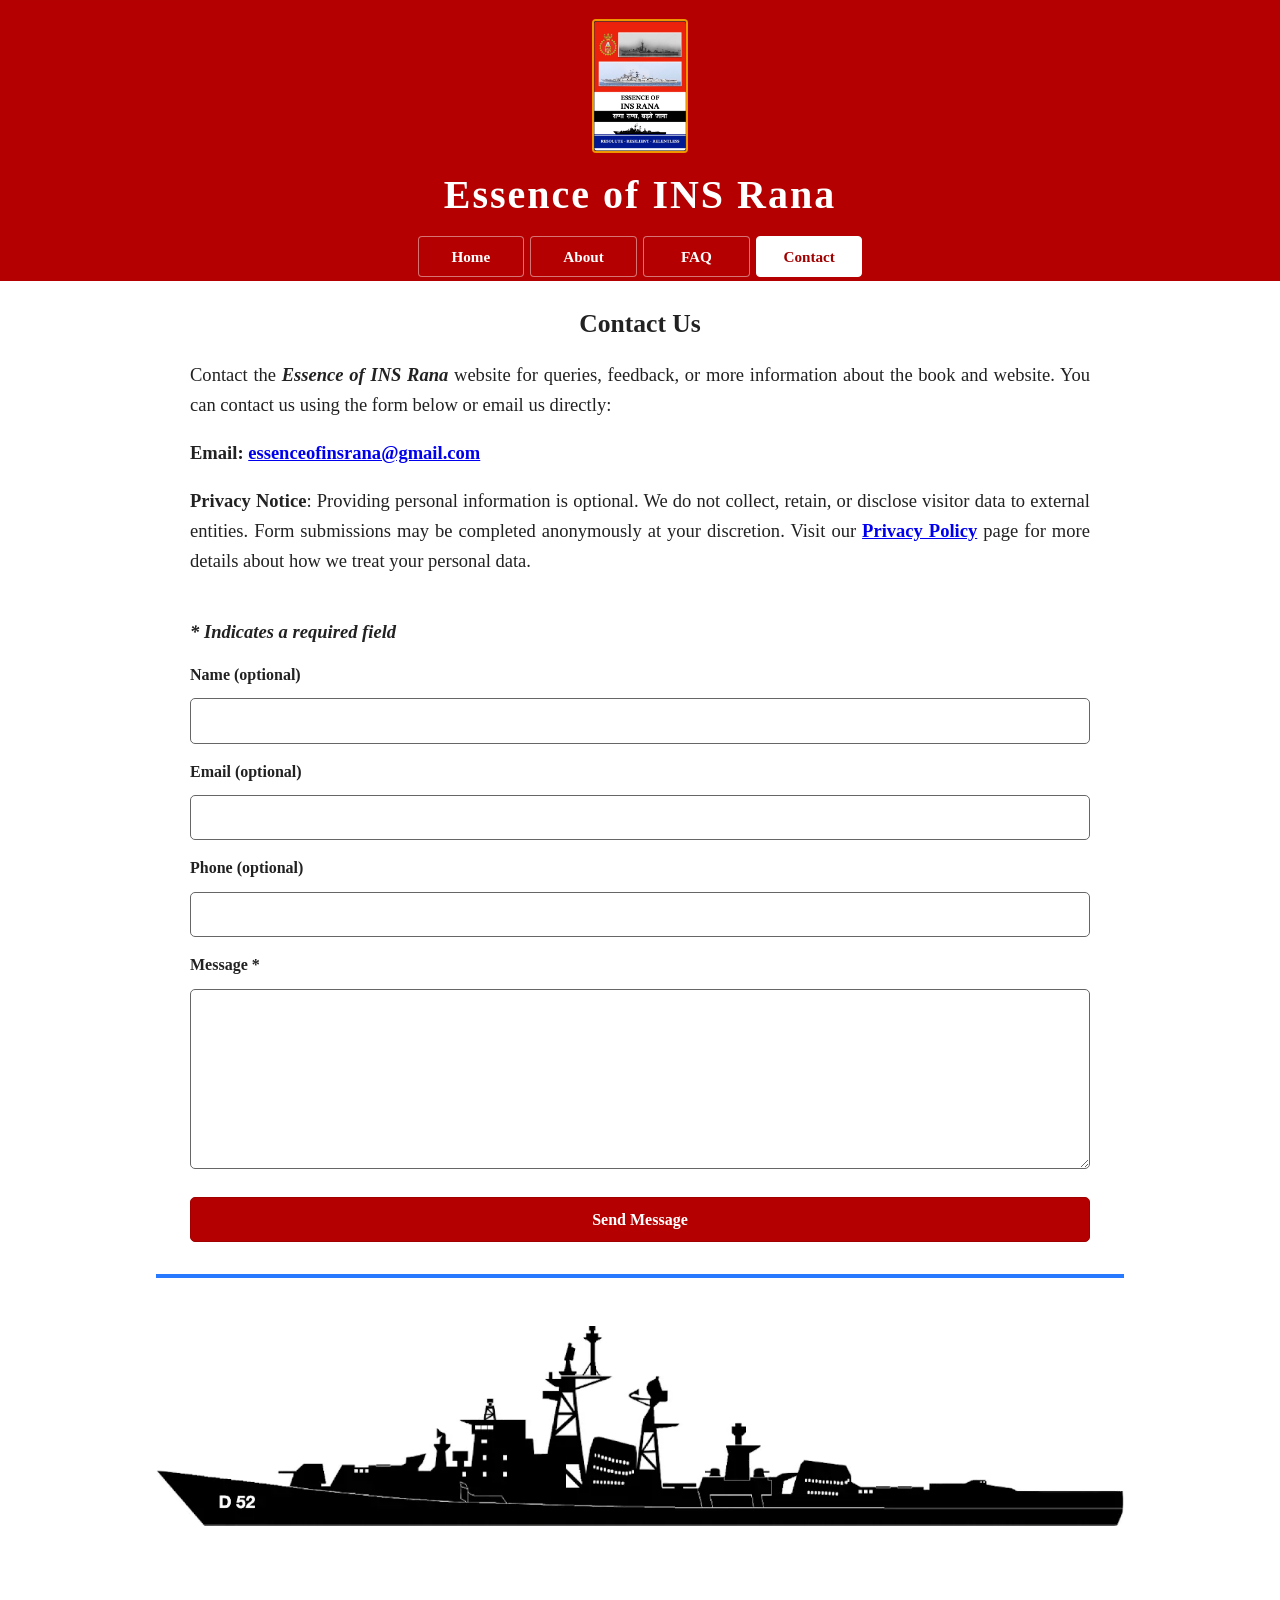
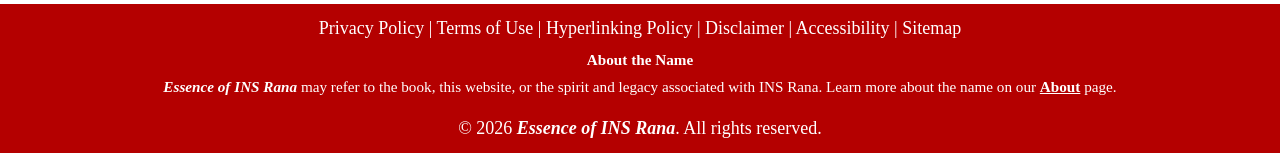
<file: thankyou.html>
<!DOCTYPE html>
<html lang="en">
<head>
<meta charset="UTF-8">
<title>Thank You! - Essence of INS Rana</title>
<meta name="viewport" content="width=device-width, initial-scale=1">
<meta name="robots" content="noindex, follow">
<meta name="description" content="Thank you for contacting us. We have received your message and will respond shortly if required.">

<script src="loadcss.js"></script>
<noscript>
    <link rel="stylesheet" href="style.css">
</noscript>

<!-- FAVICON -->
<link rel="apple-touch-icon" type="image/png" sizes="180x180" href="favicon3.png">
<link rel="icon" type="image/svg+xml" sizes="any" href="favicon.svg">
<link rel="icon" type="image/png" sizes="144x144" href="favicon2.png">

<!-- Android and browser tab theme color -->
  <meta name="theme-color" content="#a00000" />
  <meta name="msapplication-navbutton-color" content="#a00000" />
  <meta name="apple-mobile-web-app-status-bar-style" content="black-translucent" />

<!-- Allow access only after a recent form submission.
Invalid or expired access returns the visitor to the contact page. -->

<script>

function hasValidSubmission() {

  const submitted =
    sessionStorage.getItem(
      "contactSubmitted"
    );

  if (!submitted) {

    return false;

  }

  const submittedTime =
    Number(submitted);

  sessionStorage.removeItem(
    "contactSubmitted"
  );

  if (Number.isNaN(submittedTime)) {

    return false;

  }

  const maxAge =
    2 * 60 * 1000;

  return (
    Date.now() - submittedTime
  ) <= maxAge;

}

if (!hasValidSubmission()) {

  window.location.replace(
    "contact.html"
  );

}

</script>
</head>

<body>

<a href="#main-content" class="skip-link">
  Skip to main content
</a>

<header>
<img src="carousel-images/01-Front-Cover.webp" fetchpriority="high" alt="Book cover of Essence of INS Rana" class="logo" width="1238" height="1752"/>

  <h1>Essence of INS Rana</h1>

   <nav class="site-nav" aria-label="Primary">
    <a href="index.html">Home</a>
    <a href="about.html">About</a>
    <a href="faq.html">FAQ</a>
    <a href="contact.html">Contact</a>
  </nav>
</header>

<main id="main-content">
<h2 class="page-title">Thank You!</h2>
<p role="status" class="thank-you-text">
Your message has been successfully submitted.
</p>

<p class="thank-you-text">
We appreciate your interest in <strong><em>Essence of INS Rana</em></strong>. We will get back to you if required.
</p>

<p class="thank-you-text">
You may continue browsing the website using the navigation links available on this page.
</p>

<hr class="separator" />
      <div class="final-image">
        <img src="07-INS-Rana-Silhouette.webp" alt="INS Rana warship silhouette" width="1280" height="264"/>
      </div>
</main>

<nav
  id="floatingNav"
  class="floating-nav"
  aria-label="Quick navigation"
  aria-hidden="true">

  <a
  href="index.html"
  class="floating-nav-button"
  aria-label="Home">

  <svg aria-hidden="true" fill="#ffffff" viewBox="0 0 256 256">

    <path d="M219.31,108.68l-80-80a16,16,0,0,0-22.62,0l-80,80A15.87,15.87,0,0,0,32,120v96a8,8,0,0,0,8,8H216a8,8,0,0,0,8-8V120A15.87,15.87,0,0,0,219.31,108.68ZM208,208H48V120l80-80,80,80Z"></path>

  </svg>

</a>

<a
  href="about.html"
  class="floating-nav-button"
  aria-label="About">

  <svg
    aria-hidden="true"
    fill="#ffffff"
    viewBox="0 0 256 256">

    <path d="M128,24A104,104,0,1,0,232,128,104.11,104.11,0,0,0,128,24Zm0,192a88,88,0,1,1,88-88A88.1,88.1,0,0,1,128,216Zm16-40a8,8,0,0,1-8,8,16,16,0,0,1-16-16V128a8,8,0,0,1,0-16,16,16,0,0,1,16,16v40A8,8,0,0,1,144,176ZM112,84a12,12,0,1,1,12,12A12,12,0,0,1,112,84Z"></path>

  </svg>

</a>

<a
  href="faq.html"
  class="floating-nav-button"
  aria-label="FAQ">

  <svg
    aria-hidden="true"
    fill="#ffffff"
    viewBox="0 0 256 256">

    <path d="M140,180a12,12,0,1,1-12-12A12,12,0,0,1,140,180ZM128,72c-22.06,0-40,16.15-40,36v4a8,8,0,0,0,16,0v-4c0-11,10.77-20,24-20s24,9,24,20-10.77,20-24,20a8,8,0,0,0-8,8v8a8,8,0,0,0,16,0v-.72c18.24-3.35,32-17.9,32-35.28C168,88.15,150.06,72,128,72Zm104,56A104,104,0,1,1,128,24,104.11,104.11,0,0,1,232,128Zm-16,0a88,88,0,1,0-88,88A88.1,88.1,0,0,0,216,128Z"></path>

  </svg>

</a>

<a
  href="contact.html"
  class="floating-nav-button"
  aria-label="Contact">

  <svg
    aria-hidden="true"
    fill="#ffffff"
    viewBox="0 0 256 256">

    <path d="M224,48H32a8,8,0,0,0-8,8V192a16,16,0,0,0,16,16H216a16,16,0,0,0,16-16V56A8,8,0,0,0,224,48Zm-96,85.15L52.57,64H203.43ZM98.71,128,40,181.81V74.19Zm11.84,10.85,12,11.05a8,8,0,0,0,10.82,0l12-11.05,58,53.15H52.57ZM157.29,128,216,74.18V181.82Z"></path>

  </svg>

</a>
  
</nav>

<button
  id="menuToggle"
  class="menu-toggle"
  type="button"
  aria-label="Navigation menu"
  aria-expanded="false">

  <svg
    class="hamburger-icon"
    viewBox="0 0 24 24"
    aria-hidden="true">

    <line class="line top"
          x1="5" y1="7"
          x2="19" y2="7"/>

    <line class="line middle"
          x1="5" y1="12"
          x2="19" y2="12"/>

    <line class="line bottom"
          x1="5" y1="17"
          x2="19" y2="17"/>

</svg>

</button>

<button
  id="backToTop"
  class="back-to-top"
  type="button"
  aria-label="Back to top">

  <svg
    aria-hidden="true"
    viewBox="0 0 24 24"
    width="24"
    height="24">

    <path
      d="M6 15 L12 9 L18 15"
      fill="none"
      stroke="currentColor"
      stroke-width="2.5"
      stroke-linecap="round"
      stroke-linejoin="round" />

  </svg>

</button>

<footer
  class="footer"
  aria-label="Legal Links">

<a href="privacy.html">Privacy Policy</a>
|
<a href="terms.html">Terms of Use</a>
|
<a href="hyperlinking.html">Hyperlinking Policy</a>
|
<a href="disclaimer.html">Disclaimer</a>
|
<a href="accessibility.html">Accessibility</a>
|
<a href="sitemap.html">Sitemap</a>

<h2 class="footer-heading">About the Name</h2>
<p class="about-name-text"><strong><em>Essence of INS Rana</em></strong> may refer to the book, this website, or the spirit and legacy associated with INS Rana. Learn more about the name on our <strong><a href="about.html#about-name" style="text-decoration: underline;">About</a></strong> page.</p>

© 2026 <strong><em>Essence of INS Rana</em></strong>. All rights reserved.
</footer>

<script>

const backToTop =
  document.getElementById('backToTop');

const menuToggle =
  document.getElementById('menuToggle');

const floatingNav =
  document.getElementById('floatingNav');

const floatingNavLinks =
  floatingNav
    ? floatingNav.querySelectorAll('.floating-nav-button')
    : [];

document.addEventListener('keydown', (event) => {

  if (
    event.key === 'Tab' ||
    event.key === 'ArrowUp' ||
    event.key === 'ArrowDown' ||
    event.key === 'ArrowLeft' ||
    event.key === 'ArrowRight'
  ) {

    document.body.classList.add('keyboard-focus');

  }

});

document.addEventListener('pointerdown', () => {

  document.body.classList.remove('keyboard-focus');

});

if (backToTop && menuToggle && floatingNav) {

  window.addEventListener('scroll', () => {

    if (window.scrollY > 300) {

      backToTop.classList.add('visible');
      menuToggle.classList.add('visible');

    } else {

      backToTop.classList.remove('visible');

      menuToggle.classList.remove('visible');

      floatingNav.classList.remove('visible');

      floatingNav.classList.remove('closing');

      menuToggle.classList.remove('open');

      menuToggle.setAttribute(
        'aria-expanded',
        'false'
      );

      floatingNav.setAttribute(
        'aria-hidden',
        'true'
      );

      floatingNavLinks.forEach(link => {
        link.setAttribute('tabindex', '-1');
      });

    }

  });

  backToTop.addEventListener('click', () => {

    window.scrollTo({

      top: 0,

      behavior:
        window.matchMedia(
          '(prefers-reduced-motion: reduce)'
        ).matches
          ? 'auto'
          : 'smooth'

    });

  });

  floatingNavLinks.forEach(link => {
    link.setAttribute('tabindex', '-1');
  });

  menuToggle.addEventListener('click', () => {

    const isOpen =
      menuToggle.classList.contains('open');

    if (isOpen) {

      menuToggle.classList.remove('open');

      menuToggle.setAttribute(
        'aria-expanded',
        'false'
      );

      floatingNav.setAttribute(
        'aria-hidden',
        'true'
      );

      floatingNavLinks.forEach(link => {
        link.setAttribute('tabindex', '-1');
      });

      floatingNav.classList.add('closing');

      if (
        document.body.classList.contains(
          'keyboard-focus'
        )
      ) {

        menuToggle.focus();

      }

      const lastButton =
        floatingNav.querySelector(
          '.floating-nav-button:nth-child(1)'
        );

      if (lastButton) {

        lastButton.addEventListener(
          'transitionend',
          function handleClosing(event) {

            if (
  event.propertyName !== 'transform' ||
  event.target !== lastButton
) {
  return;
}

            floatingNav.classList.remove('visible');
            floatingNav.classList.remove('closing');

            lastButton.removeEventListener(
              'transitionend',
              handleClosing
            );

          },
          { once: true }
        );

      }

    } else {

      floatingNav.classList.remove('closing');

      floatingNav.classList.add('visible');

      menuToggle.classList.add('open');

      menuToggle.setAttribute(
        'aria-expanded',
        'true'
      );

      floatingNav.setAttribute(
        'aria-hidden',
        'false'
      );

      floatingNavLinks.forEach(link => {
        link.setAttribute('tabindex', '0');
      });

      requestAnimationFrame(() => {

  if (
    document.body.classList.contains(
      'keyboard-focus'
    )
  ) {

    if (floatingNavLinks[0]) {
      floatingNavLinks[0].focus();
    }

  }

});

    }

  });
floatingNavLinks.forEach(link => {

    link.addEventListener('click', () => {

      menuToggle.classList.remove('open');

      floatingNav.classList.remove('visible');
      floatingNav.classList.remove('closing');

      menuToggle.setAttribute(
        'aria-expanded',
        'false'
      );

      floatingNav.setAttribute(
        'aria-hidden',
        'true'
      );

      floatingNavLinks.forEach(navLink => {
        navLink.setAttribute('tabindex', '-1');
      });

    });

  });
}

window.addEventListener('pageshow', () => {

  if (!menuToggle || !floatingNav) {
    return;
  }

  menuToggle.classList.remove('open');

  menuToggle.classList.remove('visible');

  floatingNav.classList.remove('visible');

  floatingNav.classList.remove('closing');

  menuToggle.setAttribute(
    'aria-expanded',
    'false'
  );

  floatingNav.setAttribute(
    'aria-hidden',
    'true'
  );

  floatingNavLinks.forEach(link => {
    link.setAttribute('tabindex', '-1');
  });
  document.body.classList.remove('keyboard-focus');
});

</script>

</body>
</html>
</file>
<file: style.css>
/* ====================
   ESSENCE OF INS RANA
   ==================== */

/* --------------------
   RESET
----------------------- */
*{
  box-sizing:border-box;
}

html, body{
  margin:0;
  padding:0;
  max-width:100%;
  overflow-x:hidden;
}

/* Disable page scrolling while lightbox is open */

body.lightbox-open {
  overflow: hidden;
  overscroll-behavior: none;
}

/* -----------------------
   BASE TYPOGRAPHY
-------------------------- */
body{
  font-family:'STIX Two Text', Georgia, serif;
  background:#fff;
  color:#222;
  line-height:1.45;

  -webkit-font-smoothing:antialiased;
  -moz-osx-font-smoothing:grayscale;
}

body.page-loaded{
  animation:fadeIn 0.5s ease-in-out;
}

@keyframes fadeIn{
  from{
    opacity:0;
    transform:translateY(6px);
  }
  to{
    opacity:1;
    transform:translateY(0);
  }
}

/* -----------------------
   HEADER
-------------------------- */
header{
  background:#b40000;
  color:#fff;
  text-align:center;

  padding:1.2em 1em 0.15em;
}

/* LOGO */
.logo{
  display:block;
  margin:0 auto 0.8em auto;
  width:15vw;
  max-width:96px;
  height:auto;
  border:2px solid #f09600;
  border-radius:4px;
}

/* MAIN TITLE */
h1{
  margin:0 0 0.3em 0;
  font-size:clamp(1.8rem,4vw,2.5rem);
  letter-spacing:2px;
}

/* -------------------------
   ACCESSIBLE FOCUS STATES
-------------------------- */

a:focus-visible,
button:focus-visible,
input:focus-visible,
textarea:focus-visible {

  outline: 3px solid #f09600;
  outline-offset: 3px;
}

/* -----------------------
   SKIP LINK
-------------------------- */

.skip-link {
  position: absolute;

  top: -3.125rem;
  left: 0.625rem;

  background: #ffffff;
  color: #a00000;

  padding: 0.625rem 0.875rem;

  border: 0.125rem solid #a00000;
  border-radius: 4px;

  text-decoration: none;
  font-weight: bold;
  box-shadow: 0 1px 3px rgb(0 0 0 / 15%);
  z-index: 10000;

  transition: top 0.2s ease;
}

.skip-link:focus,
.skip-link:focus-visible {
  top: 0.625rem;

}
/* -----------------------
   NAVIGATION (ORIGINAL STYLE)
-------------------------- */
.site-nav{
  display:flex;
  justify-content:center;
  flex-wrap:wrap;

  gap:0.4em;
  margin:0.6em 0 0.1em;
  padding:0;
}

/* TAB STYLE */
.site-nav a{
  background:#b40000;
  color:#fff;
  text-decoration:none;

  width:7em;              /* all tabs same width */
  text-align:center;       /* new added with above*/

  padding:0.55em .55em;
  font-size:0.95rem;
  font-weight:600;

  border:1px solid rgba(255,255,255,0.45);
  border-radius:4px;

  transition:background 0.25s ease,
             border-color 0.25s ease,
             color 0.25s ease;
}

/* HOVER - ONLY FOR DEVICES THAT ACTUALLY SUPPORT HOVER */
@media (hover:hover) and (pointer:fine){

.site-nav a:hover{
    background:#500000;
    border-color:#ffffff;
}

}

.site-nav a:focus{
  outline:none;
}

.site-nav a:focus-visible{
  outline:3px solid #f09600;
  outline-offset:2px;
}

/* ACTIVE TAB (WHITE BOX) */
.site-nav a.active{
  background:#ffffff;
  color:#a00000;
  border-color:#ffffff;
  font-weight:bold;
}

/* ACTIVE TAB WHEN KEYBOARD FOCUSED */
.site-nav a.active:focus-visible{
  background:#ffffff;
  color:#a00000;
  border-color:#ffffff;
  outline:3px solid #f09600;
  outline-offset:2px;
}

/* -------------------------
   PAGE TITLE (Book Preview)
-------------------------- */
.page-title,
h2{
  text-align:center;
  margin:0.3em 0 0;
  font-weight:600;
  font-size:clamp(1.2rem,2.5vw,1.6rem);
}

.welcome-text, .about-text, .contact-text, .sitemap-text, .sitemap-list, .legal-text, .thank-you-text {
  font-size: clamp(1rem, 1.5vw, 1.16rem);
  line-height: 1.6;
  text-align: justify;
  max-width: 900px;
  margin: 0 auto;
  margin-top: 1em;
}
.about-headings, .sitemap-headings, .legal-headings {
  text-align: justify;
  max-width: 900px;
  margin: 0 auto;
  margin-top: 1em;
}

h3 {
  margin:0.8em 0 0.5em;
}

h4 {
  margin:0.8em 0 0.4em;
}

p {
 margin:0.8em 0 1em;
}

/* -------------------------
   MAIN CONTENT AREA
-------------------------- */
main{
  max-width:1000px;
  width:95%;
  margin:0 auto;
  padding:1em 1em 3em;
}

p,li {
  text-align: justify;
  }

/* -------------------------
   FORM ELEMENTS
-------------------------- */

form {
  max-width: 900px;
  margin: 0 auto;
}

form label {
  display: block;
  font-weight: 700;
  margin-top: 1rem;
  margin-bottom: 0.4rem;
}

input,
textarea{
  width:100%;
  padding:10px;
  margin-top:6px;
  text-align:left;

  border:1px solid #666666;
  border-radius:5px;

  font-family:inherit;
  font-size:16px;
  line-height:1.45;
}

textarea{  
  min-height:180px;
  resize:vertical;
  -webkit-text-size-adjust:100%;
}

/* CAPTCHA */
.h-captcha{
  margin-top:1rem;
  margin-bottom:1rem;
}

/* -----------------------
   CONTACT PAGE SUBMIT BUTTON
-------------------------- */

input,
.contact-submit-btn {
  min-height:45px;
}

.contact-submit-btn {
  width: 100%;

  padding: 10px;          /* Same as input fields */
  margin-top: 6px;        /* Same spacing pattern */

  background: #b40000;
  color: #ffffff;

  border:1px solid #a00000;
  border-radius: 5px;     /* Same as inputs */

  font-family: inherit;   /* STIX Two Text */
  font-size: 16px;        /* Same as form text */
  font-weight: 700;       /* Bold */
  line-height: 1.45;
  text-align: center;
  
  cursor: pointer;

  -webkit-appearance: none;
  appearance: none;

   transition:
    background-color 0.2s ease,
    border-color 0.2s ease,
    transform 0.1s ease;
}

.contact-submit-btn:focus-visible{
  outline:2px solid #f09600;
  outline-offset:2px;
}

.contact-submit-btn:hover,
.contact-submit-btn:focus-visible {
  background:#700000;
  border-color:#b00000;
}

/* -----------------------
   FAQ ACCORDION (ENHANCED)
-------------------------- */
.faq-container {
  max-width: 800px;
  width: 95%;
  margin: 20px auto;
}

/* Each item */
.faq-item {
  border-bottom: 1px solid #e0e0e0;
}

/* Question button */
.faq-question {
  width: 100%;
  text-align: left;

  padding: 15px 12px;
  font-size: 1rem;

  background: transparent;
  border: none;
  cursor: pointer;

  font-family: inherit;
  font-weight: 600;

  color: #a00000;

  display: flex;
  justify-content: space-between;
  align-items: center;
  transition: background 0.2s ease;
}

/* Plus / minus icon */
.faq-question::after {
  content: "+";
  font-size: 1.2rem;
  color: #a00000;
  transition: transform 0.2s ease;
}

.faq-item.active .faq-question::after {
  content: "−";
}

/* Answer (smooth animation) */
.faq-answer {
  max-height: 0;
  overflow: hidden;
  text-align: justify;
  padding: 0 12px;

  font-size: 1rem;
  color: #2c2c2c;
  line-height: 1.6;

  transition: max-height 0.3s ease, padding 0.3s ease;
}

/* Open state */
.faq-item.active .faq-answer {
  max-height: 2000px;
  padding: 0 12px 15px;
}

/* Hover effect */
.faq-question:hover {
  background: #fff5f5;
}

/* ----------
Sitemap
------------- */
.sitemap-list li {
  padding: 0.2rem 0;
}

/* ----------
Index
------------- */

.specs-container {
        max-width: 900px;
        margin: 2em auto;
        padding: 0 1em;
      }

      .specs-list {
        column-count: 2;
        column-gap: 3em;
        padding-left: 1.2em;
        margin: 0;
        list-style-type: disc;
      }

      .specs-list li {
        break-inside: avoid;
        margin-bottom: 0.5em;
        font-size: 1rem;
        line-height: 1.5;
      }
      
      .specs-list li ul {
        list-style-type: circle;
        padding-left: 1.5em;
        margin-top: 0.5em;
        margin-bottom: 0.5em;
      }
      
    .separator {
      border: 0;
      border-top: 4px solid #2779ff;
      margin: 2em 0 2em 0;
    }
    
    .description {
      max-width: 900px;
      margin: 0 auto;
      text-align: center;
      font-size: clamp(1rem, 1.5vw, 1.16rem);
      line-height: 1.6;
    }
    
    .description p {
      text-align: justify;
      margin-top: 1em;
    }
    
    .links {
      display: flex;
      justify-content: center;
      gap: 1em;
      margin: 1em 0;
      flex-wrap: wrap;
    }
    
    .links a {
      display: inline-block;
      background: #b40000;
      color: #fff;
      padding: 0.75em 1em;
      border-radius: 5px;
      text-decoration: none;
      font-weight: bold;
      box-shadow: 0 3px 8px #ccc;
      transition: background-color 0.3s ease;
    }
    
    .links a:hover,
    .links a:focus-visible {
      background: #700000;
    }
    
    .final-image {
      text-align: center;
      margin: 3em 0 1.5em 0;
      overflow: hidden;
    }
    
    .final-image img {
      max-width: 100%;
      height: auto;
      border-radius: 10px;
      display: inline-block;
    }

.carousel-container {
  width: 100%;
  max-width: 1000px;
  background: #b40000;
  margin: 2em auto;
  position: relative;
  overflow: hidden;
  padding: 5.5em 0;
  display: flex;
  justify-content: center;
  align-items: center;
  border-radius: 6px;
}

.carousel-container::before,
.carousel-container::after {
  content: '';
  position: absolute;
  top: 0;
  bottom: 0;
  width: 2em;
  z-index: 5;
  pointer-events: none;
}

.carousel-container::before {
  left: 0;
  background: linear-gradient(to right, #b40000, transparent);
}

.carousel-container::after {
  right: 0;
  background: linear-gradient(to left, #b40000, transparent);
}

.carousel-track {
  position: relative;
  width: 100%;
  height: 340px;
  display: flex;
  justify-content: center;
  align-items: center;
  will-change: transform;
}

/* base state */
.carousel-item {
  position: absolute;
  top: 50%;
  left: 50%;
  transform: translate(-50%, -50%) scale(0.6);
  opacity: 0;
  transition:
    transform 0.75s cubic-bezier(0.22, 1, 0.36, 1),
    opacity 0.75s cubic-bezier(0.22, 1, 0.36, 1);
  will-change: transform, opacity;
  pointer-events: none;
  backface-visibility: hidden;
  filter: brightness(0.9);
}

/* CENTER (main image) */
.carousel-item.main {
  transform: translate(-50%, -50%) scale(1.15);
  opacity: 1;
  z-index: 5;
  pointer-events: auto;
  
  cursor: pointer;
  
  filter: brightness(1.15);
}

.carousel-item.prev {
  transform: translate(-160%, -50%) scale(0.78);
  opacity: 0.55;
  z-index: 3;

  pointer-events: auto;
  cursor: pointer;
}

.carousel-item.next {
  transform: translate(60%, -50%) scale(0.78);
  opacity: 0.55;
  z-index: 3;

  pointer-events: auto;
  cursor: pointer;
}

.carousel-item.prev,
.carousel-item.next {
  filter: brightness(0.85);
}

.carousel-item.prev:hover,
.carousel-item.next:hover {
  filter: brightness(1);
  transition:
    filter 0.25s ease;
}

.carousel-item.far-prev {
  transform: translate(-240%, -50%) scale(0.55);
  opacity: 0;
}

.carousel-item.far-next {
  transform: translate(240%, -50%) scale(0.55);
  opacity: 0;
}

.carousel-item.hidden {
  opacity: 0;
  pointer-events: none;
  transform: translate(-50%, -50%) scale(0.5);
}

/* IMAGE */
.carousel-item img {
  width: 240px;
  height: auto;
  display: block;
  border-radius: 6px;
}

/* CONTROLS */
.carousel-controls {
  position: absolute;
  top: 50%;
  left: 0;
  width: 100%;
  display: flex;
  justify-content: space-between;
  transform: translateY(-50%);
  pointer-events: none;
  z-index: 10;
}

.carousel-button {
  pointer-events: auto;
  background: rgba(0,0,0,0.45);
  border: none;
  color: white;
  font-size:1.25rem;
  font-weight:bold;
  height: 2rem;
  width: 2rem;
  border-radius: 50%;
  cursor: pointer;
  display: flex;
  align-items: center;
  justify-content: center;
  transition: background 0.3s ease;
}

.carousel-button:hover,
.carousel-button:focus-visible {
  background: rgba(0,0,0,0.70);
  border-color:#ffffff;
}

.carousel-button:focus-visible {
  outline: 3px solid #f09600 !important;
  outline-offset: 4px;
}

    @media (max-width: 1000px) {
      .specs-list {
        column-count: 1;
      }
     
    }

.sr-only {
  position:absolute;

  width:1px;
  height:1px;

  padding:0;
  margin:-1px;

  overflow:hidden;

  clip:rect(0,0,0,0);

  white-space:nowrap;

  border:0;
}

/* -------------------------
   LIGHTBOX
------------------------- */

.lightbox {
  position: fixed;
  inset: 0;

  opacity: 0;
  visibility: hidden;

  z-index: 9999;

  overscroll-behavior: contain;

  transition:
    opacity 0.60s ease,
    visibility 0.60s ease;
}

.lightbox.active {
  opacity: 1;
  visibility: visible;
}

.lightbox-backdrop {
  position: absolute;
  inset: 0;

  background: rgba(0,0,0,0.85);
  opacity: 0;
  transition: opacity 0.25s ease;
}

.lightbox.active .lightbox-backdrop {
  opacity: 1;
}

.lightbox.active .lightbox-content {
  transform: scale(1);
  opacity: 1;
}

.lightbox-content {
  position: relative;
  height: 100%;

  transform: scale(0.50);
  opacity: 0;

  transition:
    transform 0.40s ease-out,
    opacity 0.35s ease;
}

/* wrapper holds both images */
.lightbox-image-wrapper {
  position: absolute;
  inset: 0;
  overflow: hidden;
  user-select: none;
    -webkit-user-select: none;
}

/* both images */
.lightbox-image {
  position: absolute;
  top: 50%;
  left: 50%;

  max-width: 90%;
  max-height: 85%;

  object-fit: contain;

  user-select: none;
  -webkit-user-select: none;
  -webkit-user-drag: none;
  -webkit-touch-callout: none;

  touch-action: none;

  opacity: 0;

  transform: translate(-50%, -50%);
  transform-origin: center center;
  transition:
  transform 0.60s cubic-bezier(0.22, 1, 0.36, 1),
  opacity 0.60s ease;
}

/* visible image */
.lightbox-image.active {
  opacity: 1;
  z-index: 2;
  cursor: pointer;
}

.lightbox-image.active.zoomed {
  cursor: grab;
}

.lightbox-image.active.zoomed.dragging {
  cursor: grabbing;
}

/* incoming from right */
.lightbox-image.from-right {
  opacity: 1;
  transform: translate(80%, -50%);
  z-index: 3;
}

/* incoming from left */
.lightbox-image.from-left {
  opacity: 1;
  transform: translate(-180%, -50%);
  z-index: 3;
}

/* slide current image left */
.lightbox-image.slide-left {
  transform: translate(-220%, -50%);
  opacity: 0;
}

/* slide current image right */
.lightbox-image.slide-right {
  transform: translate(120%, -50%);
  opacity: 0;
}

/* final centred position */
.lightbox-image.center {
  transform: translate(-50%, -50%);
}

/* zoomed image */
.lightbox-image.zoomed {
  transform: translate(-50%, -50%) scale(2);
  cursor: grab;
}

.lightbox-image.dragging {
    cursor: grabbing !important;
}

.lightbox-close {
  width: 48px;
  height: 48px;

  display: flex;
  align-items: center;
  justify-content: center;
  
  position: absolute;
  top: 15px;
  right: 20px;
  background: transparent;
  color: #bdbdbd;
  border: none;
  cursor: pointer;
  z-index:30;
}

.lightbox-close svg {
  display: block;

  width: 28px;
  height: 28px;

  pointer-events: none;
}

.lightbox-prev,
.lightbox-next {
  position: absolute;
  top: 50%;
  transform: translateY(-50%);

  width:48px;
  height:48px;

  display:flex;
  align-items:center;
  justify-content:center;

  font-size:36px;
  line-height:1;

  background:transparent;
  color:#bdbdbd;

  border:none;

  cursor:pointer;

  z-index:20;

  touch-action: manipulation;
  
  opacity:1;

  transition:
    opacity 0.22s ease,
    color 0.25s ease,
    visibility 0s linear 0.22s;
}

.lightbox-prev { left: 20px; }
.lightbox-next { right: 20px; }

.lightbox-prev:hover,
.lightbox-next:hover,
.lightbox-close:hover {
  color:#f09600;
  background:none;
}

.lightbox-prev:focus-visible,
.lightbox-next:focus-visible,
.lightbox-close:focus-visible {
 
  color:#f09600;

  outline:3px solid #f09600;
  outline-offset:4px;
}

/* -----------------------
   FOOTER
-------------------------- */
.footer {
    background-color: #b40000;
    color: #fff;
    text-align: center;
    padding: 10px;
    font-size: 18px;
    line-height: 1.6;
}

.footer a {
    color: #fff;
    text-decoration: none;
}

.footer a:hover,
.footer a:focus-visible {
    text-decoration: underline;
}

.footer a:focus-visible {
  border-radius: 1px;
}

.footer-heading {
    margin: 0.35em 0 0.15em;
    text-align: center;
    font-family: inherit;
    font-size: 0.95rem;
    font-weight: 700;
    color: #ffffff;
}

.about-name-text {
    margin-top: 0;
    text-align: center;
    font-size: 0.95rem;
}

/* -------------------------
   MOBILE
-------------------------- */
@media (max-width:600px) and (orientation: portrait){

  .site-nav{
    flex-direction:column;
    align-items:stretch;
    gap: 0.2em;
  }

  .site-nav a{
    display:block;
    width:100%;
    text-align:center;
    border-radius:6px;
  }

  .site-nav a.active{
    box-shadow: inset 0 0 0 2px #a00000;
  }

  .logo{
    width:96px;
  }

/* -------------------------
     MOBILE CAROUSEL LAYOUT
  ------------------------- */

.carousel-container{
    padding-bottom:8em;
  }

.carousel-info{
  width:90%;
  flex-direction:column;
  align-items:center;
}

.carousel-bottom-row{
  margin-top:12px;
}

}

/* -------------------------
   CAROUSEL DOTS + COUNTER
-------------------------- */

.carousel-info {
  position: absolute;

  bottom: 12px;
  left: 50%;

  transform: translateX(-50%);

  display: flex;

  flex-wrap: nowrap;
  width: 458px;
  max-width:90%;
  justify-content: center;
  align-items: center;

  column-gap: 12px;
  row-gap: 2px;

  z-index: 20;

  background: rgba(0,0,0,0.45);
  padding: 2px 10px;
  border-radius: 4px;
}

.carousel-top-row,
.carousel-bottom-row {

  display: flex;

  align-items: center;

  justify-content: center;

  gap: 12px;
}

.carousel-dots {
  display: flex;
  gap: 8px;
}

.carousel-dot {
  width: 28px;
  height: 28px;

  border-radius: 50%;
  background: transparent;
  border: none;
  padding: 0;

  position: relative;
  cursor: pointer;
}

.carousel-dot::before {
  content: "";

  position: absolute;

  width: 24px;
  height: 24px;

  border-radius: 50%;
  background: rgba(255,255,255,0.45);

  top: 50%;
  left: 50%;

  transform: translate(-50%, -50%);
}

.carousel-dot.active::before {
  background:#ffffff;
}

.carousel-counter {
  color: #ffffff;
  font-size: 20px;
  font-weight:bold;
  white-space: nowrap;
  flex-shrink:0;
}

.carousel-pause{
  background:transparent;
  border:none;

display: flex;
align-items: center;
justify-content: center;

  appearance:none;
  -webkit-appearance:none;

  -webkit-tap-highlight-color:transparent;

  box-shadow:none;
  border-radius:0;

  color:#ffffff;

  font-size:2rem;
  cursor:pointer;

  padding:0.15rem 0.45rem;

  line-height:1;
}

.carousel-pause svg {
  fill: currentColor;
  pointer-events: none;
}

.carousel-open{
  background:#b40000;
  color:#ffffff;
  width:120px;
  white-space: nowrap;
  flex-shrink:0;
  border:1px solid rgba(255,255,255,0.45);
  border-radius:4px;

  padding:0.25rem 0.6rem;

  font-family:inherit;
  font-weight:bold;

  font-size:1rem;
  line-height:1.2;
  min-height:32px;

  cursor:pointer;

  transition:
    background 0.25s ease,
    border-color 0.25s ease,
    color 0.25s ease,
    outline-offset 0.25s ease;
}

.carousel-open:hover,
.carousel-open:focus-visible{
  background:#700000;
  border-color:#ffffff;
}

.carousel-open:focus-visible{
  outline:3px solid #f09600;
  outline-offset:4px;
}

.carousel-pause:hover{
  background:#f09600;
  color:#000000;
  border-radius:4px;
}

.carousel-pause:active{
  background:#f09600;
  color:#000000;
}

.carousel-pause:focus-visible{
  outline:3px solid #f09600 !important;
  outline-offset:4px !important;
  border-radius:4px;
  color:white !important;
}

.carousel-pause.temp-paused {
  opacity: 0.7;
  transform: scale(0.92);
  transition:
    opacity 0.25s ease;
}

/* -------------------------
   LIGHTBOX DOTS
-------------------------- */

.lightbox-info {
  position: absolute;

  bottom: 15px;
  left: 50%;

  transform: translateX(-50%);

  display: flex;
  flex-direction: row;
  flex-wrap: nowrap;

  justify-content: center;
  align-items: center;

  column-gap: 12px;
  row-gap: 4px;

  z-index: 30;
}

.lightbox-status-group {
  display: flex;
  flex-direction: row;
  align-items: center;

  column-gap: 12px;
  row-gap: 4px;

  white-space: nowrap;

  flex: 0 0 auto;
}

.lightbox-actions-group {
  display: flex;
  flex-direction: row;
  align-items: center;

  column-gap: 12px;
  row-gap: 4px;

  white-space: nowrap;

  flex: 0 1 auto;
}

.lightbox-action-button {
  background: transparent;

  border: 1px solid #bdbdbd;
  min-width: 118px;
  border-radius: 4px;

  color: #bdbdbd;

  font: inherit;

  font-size: 0.9rem;

  padding: 4px 10px;

  cursor: pointer;

  transition:
      color 0.25s ease,
      border-color 0.25s ease,
      background-color 0.25s ease;
}

.lightbox-action-button:hover {
  color: #f09600;
  border-color: #f09600;
}

.lightbox-action-button:focus-visible {
  outline: 2px solid #f09600;
  outline-offset: 2px;
}

.lightbox-dots {
  display: flex;
  gap: 8px;
}

.lightbox-dot {
  width: 10px;
  height: 10px;

  border-radius: 50%;

  background: rgba(255,255,255,0.45);

  border: 1px solid #bdbdbd;
  padding: 0;
  box-sizing: border-box;
  cursor: pointer;
}

.lightbox-dot.active {
  background: #f09600;
  border-color: #f09600;
}

/* -------------------------
   LIGHTBOX CAPTION + COUNTER
-------------------------- */

.lightbox-counter {
  color: #bdbdbd;
  font-size: 14px;
  font-weight: 600;
  padding: 4px 0;
  white-space: nowrap;
}

.lightbox-caption {
  position: absolute;
  bottom: 65px;
  left: 50%;
  transform: translateX(-50%);

  z-index: 40;

  color: #fff;
  text-align: center;
  max-width: 80%;
  background: rgba(0,0,0,0.45);
  padding: 6px 12px;
  border-radius: 6px;
  word-wrap: break-word;
  font-size: clamp(12px, 2.5vw, 15px);

  opacity: 1;

  visibility: visible;

  transition:
    opacity 0.25s ease,
    visibility 0.25s ease;
}

.lightbox-caption.hidden {
  opacity: 0;

  visibility: hidden;

  pointer-events: none;
}

/* -------------------------
   MOBILE LIGHTBOX LAYOUT
-------------------------- */

@media (max-width:600px) {

  .lightbox-info {
    flex-wrap: wrap;
    row-gap: 2px;
  }

  .lightbox-status-group,
  .lightbox-actions-group {
    width: 100%;
    justify-content: center;
  }

  .lightbox-caption {
    bottom: 82px;
  }

}

/* edge nudge */
.lightbox-image.nudge-left {
  transform: translate(-70%, -50%);
}

.lightbox-image.nudge-right {
  transform: translate(-30%, -50%);
}

.carousel-dot:focus-visible,
.lightbox-dot:focus-visible {

  outline: 3px solid #f09600;
  outline-offset: 4px;
}

/* -------------------------
   BACK TO TOP BUTTON
-------------------------- */

.back-to-top {
  position: fixed;

  right: 20px;
  bottom: 20px;

  width: 44px;
  height: 44px;

  display: flex;
  align-items: center;
  justify-content: center;

  border: none;
  border-radius: 50%;

  background: rgba(160,0,0,0.55);
  color: #ffffff;

  font-size: 1.5rem;
  font-weight: bold;

  cursor: pointer;

  z-index: 999;

  opacity: 0;
  visibility: hidden;

  transition:
    opacity 0.3s ease,
    visibility 0.3s ease,
    background 0.3s ease;
}

.back-to-top.visible {
  opacity: 1;
  visibility: visible;
}

.back-to-top:hover {
  background: rgba(160,0,0,0.70);
}

.back-to-top:focus {
  outline: none;
}

body.keyboard-focus .back-to-top:focus {
  outline: 3px solid #f09600;
  outline-offset: 4px;
}

@media (prefers-reduced-motion: reduce) {

  * {

    animation: none !important;
    transition: none !important;

    scroll-behavior: auto !important;
  }

}

/* ==========================================
   Floating Hamburger Button
========================================== */

.menu-toggle {
  position: fixed;

  right: 20px;

  bottom: 74px;

  width: 44px;
  height: 44px;

  border: none;
  border-radius: 50%;

  display: flex;
  align-items: center;
  justify-content: center;

  color: #ffffff;

  background: rgba(180,180,180,0.40);

  cursor: pointer;

  opacity: 0;
  visibility: hidden;

  overflow: hidden;

  transition:
    opacity .30s ease,
    visibility .30s ease,
    background-color .25s ease;

  z-index: 1001;
}

.menu-toggle.visible {
  opacity: 1;
  visibility: visible;
}

.menu-toggle:hover {
  background: rgba(180,180,180,0.55);
}

.menu-toggle:focus {
  outline: none;
}

body.keyboard-focus .menu-toggle:focus {
  outline: 3px solid #f09600;
  outline-offset: 4px;
}

.menu-toggle svg {
  width: 24px;
  height: 24px;
}

.menu-toggle.open {
  background: rgba(160,0,0,0.55);
}

.menu-toggle.open:hover {
  background: rgba(160,0,0,0.70);
}

/* ==========================================
   Animated Hamburger
========================================== */

.hamburger-icon {
  width: 24px;
  height: 24px;
}

.hamburger-icon .line {
    fill: none;

    stroke: currentColor;
    stroke-width: 2.4;
    stroke-linecap: round;

    transform-box: fill-box;
    transform-origin: center;

    transition:
        transform .28s cubic-bezier(.22,.8,.2,1),
        opacity .20s ease;
}

.menu-toggle.open .top {
    transform:
        translateY(5px)
        rotate(45deg);
}

.menu-toggle.open .middle {
    opacity:0;
}

.menu-toggle.open .bottom {
    transform:
        translateY(-5px)
        rotate(-45deg);
}

/* ==========================================
   Floating Navigation
========================================== */

.floating-nav {
  position: fixed;

  right: 25px;

  bottom: 128px;

  display: flex;
  flex-direction: column-reverse;
  align-items: center;

  gap: 8px;
  
  opacity: 0;
  visibility: hidden;
 
   transition: none;
   z-index: 1000;
}

.floating-nav.visible {
  opacity: 1;
  visibility: visible; 
}

.floating-nav-button {
    width:35px;
    height:35px;

    display:flex;
    align-items:center;
    justify-content:center;

    border-radius:50%;

    color:#fff;

    text-decoration:none;

    background:rgba(180,180,180,.40);

    opacity:0;

    transform:translateY(24px);

    transition:
        opacity .30s ease,
        transform .30s cubic-bezier(.22,.8,.2,1);
}

.floating-nav.visible .floating-nav-button {
    opacity: 1;
    transform: translateY(0);
}

.floating-nav.visible .floating-nav-button:nth-child(1) {
    transition-delay: 0s;
}

.floating-nav.visible .floating-nav-button:nth-child(2) {
    transition-delay: .06s;
}

.floating-nav.visible .floating-nav-button:nth-child(3) {
    transition-delay: .12s;
}

.floating-nav.visible .floating-nav-button:nth-child(4) {
    transition-delay: .18s;
}

.floating-nav.closing .floating-nav-button {
    opacity: 0;
    transform: translateY(24px);
}

.floating-nav.closing .floating-nav-button:nth-child(1) {
    transition-delay: .18s;
}

.floating-nav.closing .floating-nav-button:nth-child(2) {
    transition-delay: .12s;
}

.floating-nav.closing .floating-nav-button:nth-child(3) {
    transition-delay: .06s;
}

.floating-nav.closing .floating-nav-button:nth-child(4) {
    transition-delay: 0s;
}

.floating-nav-button:hover {
    background:rgba(180,180,180,.55);
}

.floating-nav-button.active {
   background:rgba(160,0,0,.55);
}

.floating-nav-button.active:hover {
    background:rgba(160,0,0,.70);
}

.floating-nav-button svg {
  width: 30px;
  height: 30px;
}
</file>
